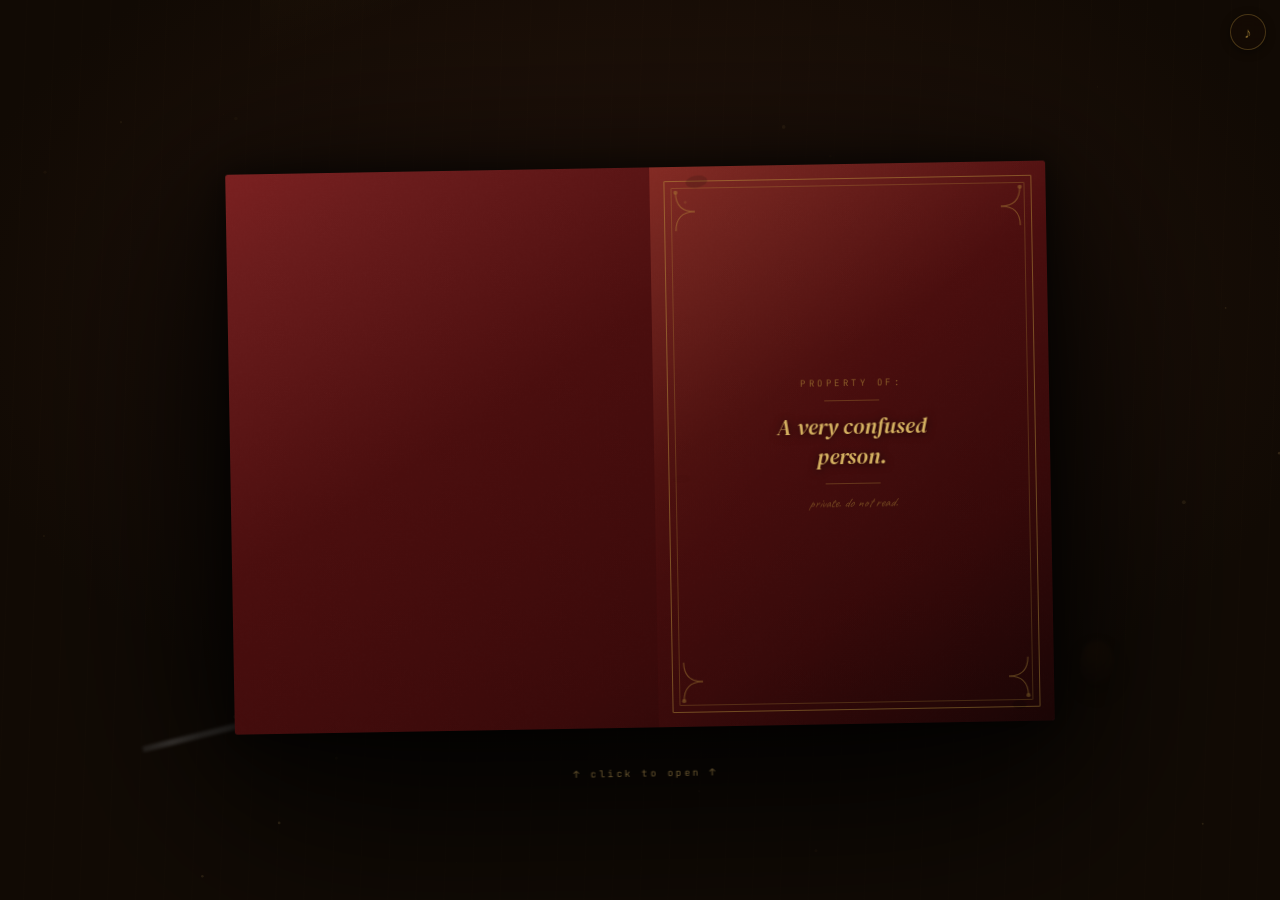
<file: book2.html>
<!doctype html>
<html lang="en">
  <head>
    <meta charset="UTF-8" />
    <meta
      name="viewport"
      content="width=device-width,initial-scale=1.0,maximum-scale=1.0,user-scalable=no"
    />
    <title>Property of: A very confused person.</title>
    <link rel="preconnect" href="https://fonts.googleapis.com" />
    <link rel="preconnect" href="https://fonts.gstatic.com" crossorigin />
    <link
      href="https://fonts.googleapis.com/css2?family=Kalam:wght@300;400;700&family=DM+Serif+Display:ital@0;1&family=JetBrains+Mono:wght@300;400;500&family=Caveat:wght@400;500;700&display=swap"
      rel="stylesheet"
    />
    <script src="https://cdnjs.cloudflare.com/ajax/libs/jquery/3.7.1/jquery.min.js"></script>
    <script>
      const DIARY = {
        nickname: "Simmi",
        fullname: "Samita",
        photos: {
          p_general: "",
          p_eyes: "",
          p_funny: "",
          p_sleepy: "",
          p_candid1: "",
          p_candid2: "",
          p_video: "",
        },
        flipMs: 1000,
        particleCount: 32,
        musicVolume: 0.1,
        turnSoundVolume: 0.55,
      };
    </script>
    <style>
      /* ══════════════════════════════════════════
   TOKENS
══════════════════════════════════════════ */
      :root {
        --leather: #4a0e0e;
        --leather-mid: #6b1c1c;
        --leather-light: #8a2828;
        --leather-spine: #1e0606;
        --leather-sheen: #7a2020;
        --gold: #b8943c;
        --gold-light: #d4b060;
        --gold-dim: rgba(184, 148, 60, 0.35);
        --paper: #f4ebd0;
        --paper-warm: #ede0c0;
        --paper-aged: #e5d4a8;
        --paper-dark: #d4c090;
        --paper-edge: #c8b47a;
        --ink: #1a0d06;
        --ink-mid: #3a1e0c;
        --ink-faded: #6b4020;
        --ink-ghost: #9b7448;
        --red-pen: #8b1818;
        --blue-pen: #183a6b;
        --desk: #110a04;
        --desk-mid: #1e1008;
        --desk-warm: #2e1a08;

        /* ── Layout dimensions ── */
        --BW: 820px;
        --BH: 560px;
        --PW: 390px;
        --PH: 540px;
        --SPINE: 28px;
        --STACK: 14px;

        --font-hand: "Kalam", cursive;
        --font-scrawl: "Caveat", cursive;
        --font-serif: "DM Serif Display", serif;
        --font-mono: "JetBrains Mono", monospace;
      }

      @media (max-width: 900px) and (min-width: 601px) {
        :root {
          --BW: min(760px, 94vw);
          --BH: calc(var(--BW) * 0.683);
          --PW: calc(var(--BW) * 0.475);
          --PH: calc(var(--BW) * 0.66);
          --SPINE: 22px;
          --STACK: 11px;
        }
      }

      @media (max-width: 600px) {
        :root {
          --BW: 100vw;
          --BH: calc(100dvh - 64px);
          --PW: 100vw;
          --PH: calc(100dvh - 64px);
          --SPINE: 0px;
          --STACK: 0px;
        }
      }

      *,
      *::before,
      *::after {
        box-sizing: border-box;
        margin: 0;
        padding: 0;
      }

      html,
      body {
        width: 100%;
        height: 100%;
        overflow: hidden;
        background: var(--desk);
      }

      body {
        font-family: var(--font-hand);
        color: var(--ink);
        user-select: none;
        -webkit-tap-highlight-color: transparent;
        touch-action: manipulation;
      }

      #scene {
        position: fixed;
        inset: 0;
        display: flex;
        align-items: center;
        justify-content: center;
        background: radial-gradient(
          ellipse 55% 50% at 50% 35%,
          var(--desk-warm) 0%,
          var(--desk-mid) 40%,
          var(--desk) 100%
        );
      }

      #scene::before {
        content: "";
        position: absolute;
        inset: 0;
        pointer-events: none;
        background-image:
          repeating-linear-gradient(
            92deg,
            transparent 0,
            transparent 26px,
            rgba(255, 170, 60, 0.008) 27px,
            transparent 28px
          ),
          repeating-linear-gradient(
            180deg,
            transparent 0,
            transparent 55px,
            rgba(0, 0, 0, 0.012) 56px,
            transparent 57px
          );
      }

      #grain {
        position: fixed;
        inset: 0;
        pointer-events: none;
        z-index: 1;
        opacity: 0.28;
        background-image: url("data:image/svg+xml,%3Csvg xmlns='http://www.w3.org/2000/svg' width='300' height='300'%3E%3Cfilter id='g'%3E%3CfeTurbulence type='fractalNoise' baseFrequency='.9' numOctaves='4' stitchTiles='stitch'/%3E%3CfeColorMatrix type='saturate' values='0'/%3E%3C/filter%3E%3Crect width='300' height='300' filter='url(%23g)' opacity='.4'/%3E%3C/svg%3E");
        mix-blend-mode: multiply;
      }

      #lamp {
        position: absolute;
        top: -100px;
        left: 50%;
        transform: translateX(-50%);
        width: 760px;
        height: 700px;
        pointer-events: none;
        background: conic-gradient(
          from 248deg at 50% 2%,
          transparent 0deg,
          rgba(255, 195, 80, 0.05) 28deg,
          rgba(255, 215, 110, 0.12) 56deg,
          rgba(255, 195, 80, 0.05) 84deg,
          transparent 100deg
        );
        animation: lampFlicker 13s ease-in-out infinite;
      }

      @keyframes lampFlicker {
        0%,
        100% {
          opacity: 1;
        }
        22% {
          opacity: 0.9;
        }
        48% {
          opacity: 0.96;
        }
        71% {
          opacity: 0.87;
        }
        88% {
          opacity: 0.98;
        }
      }

      .dprop {
        position: absolute;
        pointer-events: none;
        opacity: 0.3;
        filter: blur(1.5px);
      }

      #dp-mug {
        width: 34px;
        height: 44px;
        background: radial-gradient(
          circle at 35% 25%,
          var(--desk-warm),
          #0a0402
        );
        border-radius: 50% 50% 40% 40%/55% 55% 45% 45%;
        bottom: 24%;
        right: 13%;
        box-shadow: 0 8px 18px rgba(0, 0, 0, 0.6);
      }

      #dp-pen {
        width: 120px;
        height: 6px;
        background: linear-gradient(90deg, #555, #aaa, #888, #aaa, #666);
        border-radius: 2px 18px 18px 2px;
        bottom: 18%;
        left: 11%;
        transform: rotate(-14deg);
      }

      #dp-papers {
        width: 80px;
        height: 100px;
        background: linear-gradient(160deg, #3a2008, #1a0a02);
        border-radius: 2px 4px 4px 2px;
        bottom: 21%;
        right: 20%;
        transform: rotate(5deg);
        box-shadow: 3px 3px 12px rgba(0, 0, 0, 0.6);
      }

      @media (max-width: 600px) {
        #dp-mug,
        #dp-pen,
        #dp-papers {
          display: none;
        }
      }

      #dust {
        position: fixed;
        inset: 0;
        pointer-events: none;
        z-index: 2;
      }

      /* ══════════════════════════════════════════
   BOOK WRAP — FIX: explicit dimensions so children can absolutely overlay
══════════════════════════════════════════ */
      #book-wrap {
        position: relative;
        z-index: 10;
        width: var(--BW);
        height: var(--BH);
        filter: drop-shadow(0 50px 100px rgba(0, 0, 0, 0.85))
          drop-shadow(0 18px 36px rgba(0, 0, 0, 0.6));
        will-change: transform;
      }

      #book-wrap:not(.opened) {
        animation: breathe 5s ease-in-out infinite;
      }

      @keyframes breathe {
        0%,
        100% {
          transform: translateY(0) rotate(-0.7deg);
        }
        50% {
          transform: translateY(-8px) rotate(-0.25deg);
        }
      }

      /* ══════════════════════════════════════════
   COVER ASSEMBLY — FIX: absolute so it doesn't push book-open down
══════════════════════════════════════════ */
      #cover-assembly {
        position: absolute;
        top: 0;
        left: 0;
        width: var(--BW);
        height: var(--BH);
        perspective: 2200px;
        perspective-origin: 50% 50%;
        transform-style: preserve-3d;
        transform-origin: left center;
        z-index: 5;
        pointer-events: none;
      }

      #cover-assembly.done {
        display: none;
      }

      /* ── BACK COVER — full footprint, stationary, sits beneath everything ── */
      #back-cover {
        position: absolute;
        top: 0;
        left: 0;
        width: var(--BW);
        height: var(--BH);
        z-index: 2;
        pointer-events: none;
        border-radius: 3px;
        background: linear-gradient(
          148deg,
          var(--leather-sheen) 0%,
          var(--leather-mid) 10%,
          var(--leather) 38%,
          #3a0a0a 70%,
          var(--leather-spine) 100%
        );
        box-shadow: 0 0 30px rgba(0, 0, 0, 0.5);
      }

      #back-cover::before {
        content: "";
        position: absolute;
        inset: 0;
        background-image: url("data:image/svg+xml,%3Csvg xmlns='http://www.w3.org/2000/svg' width='250' height='250'%3E%3Cfilter id='t'%3E%3CfeTurbulence type='turbulence' baseFrequency='.65' numOctaves='5' stitchTiles='stitch'/%3E%3CfeColorMatrix type='saturate' values='0'/%3E%3C/filter%3E%3Crect width='250' height='250' filter='url(%23t)' opacity='.12'/%3E%3C/svg%3E");
        mix-blend-mode: soft-light;
        border-radius: inherit;
      }

      #spine-body {
        position: absolute;
        left: calc(var(--BW) / 2 - var(--SPINE) / 2);
        top: 0;
        bottom: 0;
        width: var(--SPINE);
        z-index: 4;
        pointer-events: none;
        background: linear-gradient(
          90deg,
          var(--leather-spine) 0%,
          #3a0808 18%,
          #5a1212 42%,
          #3a0808 62%,
          var(--leather-spine) 100%
        );
        box-shadow:
          0 0 20px rgba(0, 0, 0, 0.7),
          inset 2px 0 6px rgba(255, 150, 50, 0.06),
          inset -2px 0 6px rgba(255, 150, 50, 0.04);
      }

      #spine-body::before {
        content: "";
        position: absolute;
        inset: 0;
        background: linear-gradient(
          180deg,
          rgba(0, 0, 0, 0.4) 0%,
          rgba(0, 0, 0, 0.1) 20%,
          transparent 50%,
          rgba(0, 0, 0, 0.1) 80%,
          rgba(0, 0, 0, 0.4) 100%
        );
      }

      #spine-body::after {
        content: "";
        position: absolute;
        left: 50%;
        top: 0;
        bottom: 0;
        width: 1px;
        transform: translateX(-50%);
        background: repeating-linear-gradient(
          180deg,
          transparent 0,
          transparent 6px,
          rgba(184, 148, 60, 0.25) 6px,
          rgba(184, 148, 60, 0.25) 9px,
          transparent 9px,
          transparent 15px
        );
      }

      /* ── FRONT COVER — single-cover width, hinged to the spine's right edge ──
         Closed: sits over the right page block, flush against the spine.
         Open: rotates -180deg about its left (hinge) edge to lie flat over
         the left page block. The hinge edge never moves. */
      #front-cover {
        position: absolute;
        top: 0;
        left: calc(50% + var(--SPINE) / 2);
        width: calc((var(--BW) - var(--SPINE)) / 2);
        height: var(--BH);
        transform-origin: 0% 50%;
        transform: rotateY(0deg);
        transform-style: preserve-3d;
        cursor: pointer;
        border-radius: 0 4px 4px 0;
        will-change: transform;
        transition: transform 1.55s cubic-bezier(0.25, 0.46, 0.45, 0.94);
        pointer-events: auto;
        z-index: 5;
      }

      #front-cover.opening {
        transform: rotateY(-160deg);
      }

      #front-cover.open {
        transform: rotateY(-180deg);
        pointer-events: none;
      }

      #cover-front {
        position: absolute;
        inset: 0;
        backface-visibility: hidden;
        -webkit-backface-visibility: hidden;
        border-radius: 0 4px 4px 0;
        background: linear-gradient(
          148deg,
          var(--leather-sheen) 0%,
          var(--leather-mid) 10%,
          var(--leather) 38%,
          #3a0a0a 70%,
          var(--leather-spine) 100%
        );
        overflow: hidden;
      }

      #cover-front::before {
        content: "";
        position: absolute;
        inset: 0;
        background-image: url("data:image/svg+xml,%3Csvg xmlns='http://www.w3.org/2000/svg' width='250' height='250'%3E%3Cfilter id='t'%3E%3CfeTurbulence type='turbulence' baseFrequency='.65' numOctaves='5' stitchTiles='stitch'/%3E%3CfeColorMatrix type='saturate' values='0'/%3E%3C/filter%3E%3Crect width='250' height='250' filter='url(%23t)' opacity='.12'/%3E%3C/svg%3E");
        mix-blend-mode: soft-light;
      }

      #cover-front::after {
        content: "";
        position: absolute;
        inset: 0;
        background: linear-gradient(
          135deg,
          rgba(255, 180, 80, 0.07) 0%,
          transparent 45%,
          rgba(0, 0, 0, 0.15) 100%
        );
      }

      .cframe {
        position: absolute;
        border: 1.5px solid var(--gold);
        pointer-events: none;
        opacity: 0.5;
        border-radius: 2px;
      }

      .cframe1 {
        inset: 14px;
        border-radius: 1px;
      }

      .cframe2 {
        inset: 21px;
        border: 0.7px solid var(--gold);
        opacity: 0.28;
        border-radius: 1px;
      }

      .worn {
        position: absolute;
        border-radius: 50%;
        background: rgba(0, 0, 0, 0.16);
        pointer-events: none;
      }

      .corn {
        position: absolute;
        width: 46px;
        height: 46px;
        opacity: 0.5;
        pointer-events: none;
      }

      .corn svg {
        width: 100%;
        height: 100%;
        overflow: visible;
      }
      .cTL {
        top: 22px;
        left: 22px;
      }
      .cTR {
        top: 22px;
        right: 22px;
        transform: scaleX(-1);
      }
      .cBL {
        bottom: 22px;
        left: 22px;
        transform: scaleY(-1);
      }
      .cBR {
        bottom: 22px;
        right: 22px;
        transform: scale(-1, -1);
      }

      #cover-text {
        position: absolute;
        inset: 0;
        display: flex;
        flex-direction: column;
        align-items: center;
        justify-content: center;
        gap: 10px;
        padding: 0 28px;
        z-index: 2;
      }

      .c-prop {
        font-family: var(--font-mono);
        font-size: 9px;
        letter-spacing: 3.5px;
        text-transform: uppercase;
        color: var(--gold);
        opacity: 0.6;
      }

      .c-title {
        font-family: var(--font-serif);
        font-style: italic;
        font-size: clamp(16px, 2.2vw, 22px);
        color: var(--gold-light);
        text-align: center;
        line-height: 1.35;
        text-shadow: 0 1px 8px rgba(0, 0, 0, 0.7);
      }

      .c-sub {
        font-family: var(--font-scrawl);
        font-size: 13px;
        color: var(--gold);
        opacity: 0.42;
        font-style: italic;
      }

      .c-rule {
        width: 55px;
        height: 1px;
        background: var(--gold);
        opacity: 0.32;
        margin: 1px 0;
      }

      #cover-back {
        position: absolute;
        inset: 0;
        backface-visibility: hidden;
        -webkit-backface-visibility: hidden;
        transform: rotateY(180deg);
        background: linear-gradient(160deg, #2a1005 0%, #1a0802 100%);
        border-radius: 4px 0 0 4px;
      }

      #cover-back::before {
        content: "";
        position: absolute;
        inset: 0;
        background-image: url("data:image/svg+xml,%3Csvg xmlns='http://www.w3.org/2000/svg' width='200' height='200'%3E%3Cfilter id='n'%3E%3CfeTurbulence type='fractalNoise' baseFrequency='.7' numOctaves='4' stitchTiles='stitch'/%3E%3CfeColorMatrix type='saturate' values='0'/%3E%3C/filter%3E%3Crect width='200' height='200' filter='url(%23n)' opacity='.08'/%3E%3C/svg%3E");
        mix-blend-mode: soft-light;
      }

      #hint {
        position: absolute;
        bottom: -52px;
        left: 50%;
        transform: translateX(-50%);
        font-family: var(--font-mono);
        font-size: 9.5px;
        color: rgba(212, 176, 96, 0.5);
        letter-spacing: 2.5px;
        white-space: nowrap;
        animation: hintFloat 2.4s ease-in-out infinite;
      }

      @keyframes hintFloat {
        0%,
        100% {
          opacity: 0.3;
          transform: translateX(-50%) translateY(0);
        }
        50% {
          opacity: 0.85;
          transform: translateX(-50%) translateY(-5px);
        }
      }

      #swipe-hint {
        position: absolute;
        bottom: -44px;
        left: 50%;
        transform: translateX(-50%);
        font-family: var(--font-mono);
        font-size: 8.5px;
        letter-spacing: 2px;
        color: rgba(212, 176, 96, 0.38);
        white-space: nowrap;
        display: none;
        animation: hintFloat 2.4s ease-in-out infinite;
      }

      @media (pointer: coarse) {
        #swipe-hint {
          display: block;
        }
      }

      /* ══════════════════════════════════════════
   OPEN BOOK — FIX: absolute so it overlays cover-assembly exactly
══════════════════════════════════════════ */
      #book-open {
        position: absolute;
        top: 0;
        left: 0;
        width: var(--BW);
        height: var(--BH);
        display: block;
        z-index: 1;
      }

      #book-open.not-built {
        visibility: hidden;
      }

      #book-open.settling {
        animation: bookSettle 0.55s cubic-bezier(0.4, 0, 0.2, 1) forwards;
      }

      @keyframes bookSettle {
        0% {
          transform: translateY(-4px) scale(1.003);
        }
        40% {
          transform: translateY(2px) scale(0.999);
        }
        70% {
          transform: translateY(-1px) scale(1.001);
        }
        100% {
          transform: translateY(0) scale(1);
        }
      }

      #book-shadow {
        position: absolute;
        bottom: -18px;
        left: 4%;
        right: 4%;
        height: 40px;
        background: radial-gradient(
          ellipse,
          rgba(0, 0, 0, 0.75) 0%,
          transparent 70%
        );
        pointer-events: none;
        z-index: -1;
        filter: blur(12px);
      }

      #book-bg {
        position: absolute;
        inset: 0;
        border-radius: 3px;
        overflow: hidden;
        background: linear-gradient(
          90deg,
          var(--leather-spine) 0px,
          #2a0808 calc(var(--STACK) + 2px),
          var(--paper-edge) calc(var(--STACK) + 3px),
          var(--paper-aged) calc(var(--STACK) + 18px),
          var(--paper-warm) calc(50% - var(--SPINE) / 2 - 4px),
          var(--paper-dark) calc(50% - var(--SPINE) / 2),
          var(--leather-spine) calc(50% - var(--SPINE) / 2 + 1px),
          #3a0808 50%,
          var(--leather-spine) calc(50% + var(--SPINE) / 2 - 1px),
          var(--paper-dark) calc(50% + var(--SPINE) / 2),
          var(--paper-warm) calc(50% + var(--SPINE) / 2 + 4px),
          var(--paper-aged) calc(100% - var(--STACK) - 18px),
          var(--paper-edge) calc(100% - var(--STACK) - 3px),
          #2a0808 calc(100% - var(--STACK) - 2px),
          #1a0604 100%
        );
        z-index: 0;
      }

      /* ══════════════════════════════════════════
   PAGE-FLIP BOOK — stack of double-sided leaves, click to turn
══════════════════════════════════════════ */
      .book {
        position: absolute;
        inset: 0;
        perspective: 250vw;
        z-index: 10;
      }

      .book .pages {
        position: absolute;
        top: 0;
        left: 50%;
        transform: translateX(-50%);
        width: var(--BW);
        height: var(--BH);
        transform-style: preserve-3d;
      }

      .leaf {
        position: absolute;
        top: 0;
        right: 0;
        width: calc((var(--BW) - var(--SPINE)) / 2);
        height: var(--BH);
        transform-origin: 0% 0%;
        transform: rotateY(0deg);
        transform-style: preserve-3d;
        transition: transform 1s cubic-bezier(0.4, 0.1, 0.2, 1);
        cursor: pointer;
        user-select: none;
      }

      .leaf.flipped {
        transform: rotateY(-180deg);
      }

      .leaf.grabbing {
        transition: none;
      }

      @media (max-width: 600px) {
        .book .pages {
          width: var(--BW);
        }
        .leaf {
          width: var(--BW);
          right: 0;
          transform-origin: 100% 0%;
        }
        .leaf.flipped {
          transform: rotateY(180deg);
        }
      }

      .face {
        position: absolute;
        inset: 0;
        overflow: hidden;
        background: var(--paper);
        backface-visibility: hidden;
        -webkit-backface-visibility: hidden;
        box-shadow:
          0 4px 22px rgba(0, 0, 0, 0.18),
          0 1px 4px rgba(0, 0, 0, 0.12);
        border-radius: 0 3px 3px 0;
      }

      .face.front {
        background: var(--paper);
        box-shadow:
          inset 10px 0 28px rgba(0, 0, 0, 0.11),
          inset 0 0 30px rgba(180, 140, 80, 0.03);
      }
      .face.back {
        background: var(--paper-warm);
        transform: rotateY(180deg);
        border-radius: 3px 0 0 0;
        box-shadow:
          inset -10px 0 28px rgba(0, 0, 0, 0.11),
          inset 0 0 30px rgba(180, 140, 80, 0.03);
      }

      .face::before {
        content: "";
        position: absolute;
        inset: 0;
        z-index: 0;
        pointer-events: none;
        background-image:
          repeating-linear-gradient(
            transparent 0px,
            transparent 26px,
            rgba(150, 120, 80, 0.14) 27px
          ),
          url("data:image/svg+xml,%3Csvg xmlns='http://www.w3.org/2000/svg' width='200' height='200'%3E%3Cfilter id='n'%3E%3CfeTurbulence type='fractalNoise' baseFrequency='.85' numOctaves='4' stitchTiles='stitch'/%3E%3CfeColorMatrix type='saturate' values='0'/%3E%3C/filter%3E%3Crect width='200' height='200' filter='url(%23n)' opacity='.07'/%3E%3C/svg%3E");
      }

      .face::after {
        content: "";
        position: absolute;
        inset: 0;
        z-index: 1;
        pointer-events: none;
        background:
          linear-gradient(
            to right,
            rgba(0, 0, 0, 0.07) 0%,
            transparent 9%,
            transparent 91%,
            rgba(0, 0, 0, 0.05) 100%
          ),
          linear-gradient(
            to bottom,
            rgba(0, 0, 0, 0.05) 0%,
            transparent 11%,
            transparent 91%,
            rgba(0, 0, 0, 0.09) 100%
          );
      }

      .pcontent {
        position: absolute;
        inset: 0;
        z-index: 2;
        padding: clamp(14px, 2.8%, 26px) clamp(12px, 3.5%, 24px)
          clamp(22px, 3.5%, 32px);
        overflow: hidden;
      }

      .pg-num {
        position: absolute;
        bottom: 10px;
        font-family: var(--font-mono);
        font-size: 9.5px;
        color: var(--ink-ghost);
        opacity: 0.45;
        z-index: 5;
      }

      .face.front .pg-num {
        right: 18px;
      }
      .face.back .pg-num {
        left: 18px;
      }

      .t-date {
        font-family: var(--font-mono);
        font-size: 9.5px;
        color: var(--ink-faded);
        letter-spacing: 1.5px;
        margin-bottom: 12px;
        opacity: 0.68;
      }

      .t-body {
        font-family: var(--font-hand);
        font-size: clamp(12px, 1.65vw, 16px);
        line-height: 1.92;
        color: var(--ink);
      }

      .t-big {
        font-family: var(--font-serif);
        font-style: italic;
        font-size: clamp(22px, 3.2vw, 30px);
        line-height: 1.2;
        color: var(--ink-mid);
      }

      .t-small {
        font-size: clamp(10px, 1.3vw, 12.5px);
        color: var(--ink-faded);
        font-style: italic;
      }

      .t-red {
        color: var(--red-pen);
      }
      .t-blue {
        color: var(--blue-pen);
      }

      .br {
        display: block;
        height: 7px;
      }
      .br-sm {
        display: block;
        height: 3px;
      }

      .case-label {
        display: inline-block;
        font-family: var(--font-mono);
        font-size: 8.5px;
        letter-spacing: 2.5px;
        text-transform: uppercase;
        color: var(--ink-ghost);
        border-top: 1px solid var(--ink-ghost);
        padding-top: 3px;
        margin-bottom: 9px;
      }

      .squiggle {
        text-decoration: underline;
        text-decoration-style: wavy;
        text-decoration-color: var(--red-pen);
      }

      .photo {
        position: absolute;
        background: var(--paper);
        padding: 7px 7px 22px 7px;
        box-shadow:
          0 2px 4px rgba(0, 0, 0, 0.18),
          0 6px 16px rgba(0, 0, 0, 0.22),
          0 14px 30px rgba(0, 0, 0, 0.14),
          inset 0 0 0 0.5px rgba(0, 0, 0, 0.06);
      }

      .photo::before {
        content: "";
        position: absolute;
        inset: 0;
        background: linear-gradient(
          135deg,
          rgba(255, 255, 255, 0.06) 0%,
          transparent 50%
        );
        pointer-events: none;
        z-index: 10;
      }

      .photo::after {
        content: "";
        position: absolute;
        bottom: 0;
        right: 0;
        width: 14px;
        height: 14px;
        background: linear-gradient(
          225deg,
          rgba(0, 0, 0, 0.22) 0%,
          transparent 70%
        );
        pointer-events: none;
      }

      .photo-img {
        width: 100%;
        height: calc(100% - 15px);
        display: block;
        object-fit: cover;
        background: var(--paper-aged);
      }

      .ph-empty {
        width: 100%;
        height: calc(100% - 15px);
        display: flex;
        flex-direction: column;
        align-items: center;
        justify-content: center;
        gap: 4px;
        background: linear-gradient(
          145deg,
          rgba(0, 0, 0, 0.04),
          rgba(0, 0, 0, 0.01)
        );
        font-family: var(--font-mono);
        font-size: 7.5px;
        letter-spacing: 1.5px;
        color: var(--ink-ghost);
        text-transform: uppercase;
        cursor: pointer;
      }

      .ph-ico {
        font-size: 20px;
        opacity: 0.25;
        margin-bottom: 2px;
      }

      .ph-upload {
        position: absolute;
        inset: 0;
        z-index: 8;
        cursor: pointer;
        opacity: 0;
      }

      .ph-upload input {
        display: none;
      }

      .tape {
        position: absolute;
        z-index: 9;
        pointer-events: none;
        border-radius: 1px;
      }

      .tape-y {
        background: rgba(255, 238, 160, 0.65);
      }
      .tape-b {
        background: rgba(200, 225, 255, 0.6);
      }

      .tape-h {
        width: 50px;
        height: 13px;
        top: var(--t, -7px);
        left: var(--l, 50%);
        margin-left: -25px;
        transform: rotate(var(--r, 0deg));
      }

      .tape::before {
        content: "";
        position: absolute;
        inset: 0;
        border-radius: inherit;
        background: linear-gradient(
          180deg,
          rgba(255, 255, 255, 0.25),
          rgba(255, 255, 255, 0.05)
        );
        pointer-events: none;
      }

      .annot {
        position: absolute;
        z-index: 15;
        font-family: var(--font-scrawl);
        font-size: clamp(9px, 1.2vw, 12px);
        color: var(--ink-faded);
        pointer-events: none;
        white-space: pre;
      }

      .annot.red {
        color: var(--red-pen);
      }

      .sticky {
        position: absolute;
        background: #fdfbc3;
        padding: 7px 9px;
        font-family: var(--font-scrawl);
        font-size: clamp(10px, 1.3vw, 12.5px);
        color: #2a2808;
        line-height: 1.5;
        z-index: 20;
        box-shadow:
          0 2px 4px rgba(0, 0, 0, 0.15),
          0 5px 14px rgba(0, 0, 0, 0.12),
          inset 0 -1px 0 rgba(0, 0, 0, 0.04);
        transform: rotate(var(--r, 2deg));
        pointer-events: none;
      }

      .sticky::before {
        content: "";
        position: absolute;
        top: 0;
        left: 0;
        right: 0;
        height: 4px;
        background: rgba(0, 0, 0, 0.06);
      }

      .sticky.pink {
        background: #ffc4c2;
        color: #3a0606;
      }
      .sticky.blue {
        background: #c3d7fd;
        color: #0a1a3c;
      }

      .doodle {
        position: absolute;
        pointer-events: none;
        z-index: 10;
        opacity: 0.48;
      }

      @media (max-width: 600px) {
        #book-open {
          border-radius: 0;
        }
        #book-bg {
          background: var(--paper-warm);
        }
        .t-body {
          font-size: 15px;
          line-height: 2;
        }
        .t-big {
          font-size: 28px;
        }
        .pcontent {
          padding: 18px 18px 48px;
        }
        .pg-num {
          font-size: 10px;
        }
        .photo {
          position: relative !important;
          margin: 10px auto;
          display: block !important;
          left: auto !important;
          right: auto !important;
          top: auto !important;
          bottom: auto !important;
        }
        .annot {
          font-size: 11px;
        }
        #mobile-nav {
          display: flex;
        }
      }

      #mobile-nav {
        display: none;
      }

      #mobile-nav {
        position: fixed;
        bottom: 0;
        left: 0;
        right: 0;
        height: 56px;
        background: linear-gradient(
          to top,
          rgba(10, 4, 1, 0.95),
          rgba(10, 4, 1, 0.7)
        );
        z-index: 200;
        align-items: center;
        justify-content: space-between;
        padding: 0 20px;
        backdrop-filter: blur(8px);
        border-top: 1px solid rgba(184, 148, 60, 0.15);
      }

      .mnav-btn {
        width: 44px;
        height: 44px;
        border-radius: 50%;
        border: 1px solid rgba(184, 148, 60, 0.3);
        background: rgba(30, 8, 4, 0.8);
        color: rgba(184, 148, 60, 0.8);
        font-size: 20px;
        display: flex;
        align-items: center;
        justify-content: center;
        cursor: pointer;
        -webkit-appearance: none;
        touch-action: manipulation;
      }

      .mnav-btn:active {
        background: rgba(80, 12, 12, 0.9);
      }

      #mnav-page-indicator {
        font-family: var(--font-mono);
        font-size: 11px;
        color: rgba(184, 148, 60, 0.5);
        letter-spacing: 2px;
      }

      #mbtn {
        position: fixed;
        top: 14px;
        right: 14px;
        width: 36px;
        height: 36px;
        border-radius: 50%;
        border: 1px solid rgba(184, 148, 60, 0.32);
        background: rgba(20, 10, 4, 0.8);
        color: rgba(184, 148, 60, 0.65);
        font-size: 15px;
        display: flex;
        align-items: center;
        justify-content: center;
        cursor: pointer;
        z-index: 9999;
        transition: all 0.2s;
        backdrop-filter: blur(8px);
        -webkit-appearance: none;
        box-shadow: 0 2px 10px rgba(0, 0, 0, 0.4);
      }

      #mbtn:hover {
        background: rgba(80, 12, 12, 0.8);
        color: var(--gold-light);
      }

      @media (max-width: 600px) {
        #mbtn {
          top: 8px;
          right: 8px;
          width: 32px;
          height: 32px;
          font-size: 13px;
        }
      }

      #reveal-container {
        position: absolute;
        inset: 0;
        display: flex;
        flex-direction: column;
        align-items: center;
        justify-content: center;
        padding: 28px 20px;
        text-align: center;
        z-index: 3;
        opacity: 0;
        transition: opacity 0.5s ease;
      }

      #reveal-container.show {
        opacity: 1;
      }

      .rev-hb {
        font-family: var(--font-serif);
        font-style: italic;
        font-size: clamp(10px, 1.3vw, 12px);
        letter-spacing: 3px;
        color: var(--ink-faded);
        text-transform: uppercase;
        opacity: 0;
        transform: translateY(10px);
        transition: all 0.7s cubic-bezier(0.4, 0, 0.2, 1);
      }

      .rev-name {
        font-family: var(--font-serif);
        font-style: italic;
        font-size: clamp(30px, 4.5vw, 48px);
        color: var(--leather);
        line-height: 1.05;
        opacity: 0;
        transform: translateY(14px);
        transition: all 0.8s cubic-bezier(0.4, 0, 0.2, 1) 0.22s;
        text-shadow: 1px 2px 0 rgba(0, 0, 0, 0.07);
      }

      .rev-lines {
        font-family: var(--font-hand);
        font-size: clamp(12px, 1.55vw, 15.5px);
        color: var(--ink-mid);
        line-height: 2.1;
        opacity: 0;
        transform: translateY(12px);
        transition: all 0.8s cubic-bezier(0.4, 0, 0.2, 1) 0.52s;
        margin-top: 16px;
      }

      .rev-sign {
        font-family: var(--font-scrawl);
        font-size: clamp(14px, 1.8vw, 20px);
        color: var(--leather);
        font-style: italic;
        margin-top: 18px;
        opacity: 0;
        transform: translateY(10px);
        transition: all 0.7s cubic-bezier(0.4, 0, 0.2, 1) 0.95s;
      }

      .rev-hb.in,
      .rev-name.in,
      .rev-lines.in,
      .rev-sign.in {
        opacity: 1;
        transform: translateY(0);
      }

      .vid-frame {
        position: absolute;
        left: 14px;
        right: 14px;
        top: 48px;
        background: #0a0604;
        border-radius: 2px;
        overflow: hidden;
        box-shadow:
          0 4px 16px rgba(0, 0, 0, 0.35),
          0 0 0 8px var(--paper-aged),
          0 0 0 9px rgba(0, 0, 0, 0.12);
        aspect-ratio: 16/9;
      }

      .vid-frame video {
        width: 100%;
        height: 100%;
        object-fit: cover;
        display: block;
      }

      .vid-ph {
        width: 100%;
        height: 100%;
        display: flex;
        flex-direction: column;
        align-items: center;
        justify-content: center;
        gap: 7px;
        background: radial-gradient(ellipse, #1c0b04, #0a0402);
        color: rgba(255, 255, 255, 0.28);
        font-family: var(--font-mono);
        font-size: 8.5px;
        letter-spacing: 2px;
        text-transform: uppercase;
        cursor: pointer;
      }

      .vid-play {
        width: 40px;
        height: 40px;
        border-radius: 50%;
        border: 1.5px solid rgba(255, 255, 255, 0.22);
        display: flex;
        align-items: center;
        justify-content: center;
        font-size: 16px;
        margin-bottom: 4px;
      }

      .vid-upload {
        position: absolute;
        inset: 0;
        cursor: pointer;
        z-index: 5;
        opacity: 0;
      }
      .vid-upload input {
        display: none;
      }

      .cpiece {
        position: fixed;
        pointer-events: none;
        z-index: 9999;
        animation: cfall linear forwards;
      }

      @keyframes cfall {
        0% {
          opacity: 1;
          transform: translateY(0) rotate(0deg);
        }
        80% {
          opacity: 0.85;
        }
        100% {
          opacity: 0;
          transform: translateY(108vh) rotate(720deg) scale(0.7);
        }
      }

      #loverlay {
        position: fixed;
        inset: 0;
        background: var(--desk);
        display: flex;
        flex-direction: column;
        align-items: center;
        justify-content: center;
        gap: 16px;
        z-index: 8000;
        transition: opacity 1.1s ease;
      }

      #loverlay.out {
        opacity: 0;
        pointer-events: none;
      }

      .lt {
        font-family: var(--font-mono);
        font-size: 10px;
        letter-spacing: 4px;
        color: rgba(184, 148, 60, 0.35);
        text-transform: uppercase;
      }

      .loader-ring {
        width: 26px;
        height: 26px;
        border-radius: 50%;
        border: 2px solid rgba(184, 148, 60, 0.1);
        border-top: 2px solid rgba(184, 148, 60, 0.55);
        animation: spin 0.95s linear infinite;
      }

      @keyframes spin {
        to {
          transform: rotate(360deg);
        }
      }

      @media (max-width: 900px) and (min-width: 601px) {
        .t-body {
          font-size: 14px;
        }
        .pcontent {
          padding: 16px 14px 28px;
        }
        #hint {
          font-size: 8px;
          letter-spacing: 2px;
        }
      }

      @media (prefers-reduced-motion: reduce) {
        #book-wrap:not(.opened) {
          animation: none;
        }
        #lamp {
          animation: none;
        }
        #front-cover {
          transition-duration: 0.4s;
        }
        .cpiece {
          animation-duration: 0.01s;
        }
      }
    </style>
  </head>

  <body>
    <div id="loverlay">
      <div class="loader-ring"></div>
      <div class="lt">opening...</div>
    </div>

    <div id="scene">
      <div id="lamp"></div>
      <div id="grain"></div>
      <div class="dprop" id="dp-mug"></div>
      <div class="dprop" id="dp-pen"></div>
      <div class="dprop" id="dp-papers"></div>
      <canvas id="dust"></canvas>

      <div id="book-wrap">
        <!-- ═══ COVER STATE ═══ -->
        <div id="cover-assembly">
          <div id="back-cover"></div>

          <div
            id="front-cover"
            role="button"
            tabindex="0"
            aria-label="Open diary"
            title="Click to open"
          >
            <div id="cover-front">
              <div class="cframe cframe1"></div>
              <div class="cframe cframe2"></div>
              <div
                class="worn"
                style="
                  width: 22px;
                  height: 12px;
                  top: 9px;
                  left: 36px;
                  transform: rotate(-8deg);
                "
              ></div>
              <div
                class="worn"
                style="
                  width: 14px;
                  height: 9px;
                  bottom: 12px;
                  right: 28px;
                  transform: rotate(4deg);
                "
              ></div>
              <div
                class="worn"
                style="
                  width: 9px;
                  height: 5px;
                  top: 44px;
                  right: 34px;
                  transform: rotate(-3deg);
                  opacity: 0.07;
                "
              ></div>
              <div
                class="worn"
                style="
                  width: 18px;
                  height: 8px;
                  top: 55%;
                  left: 18px;
                  transform: rotate(-5deg);
                  opacity: 0.12;
                "
              ></div>
              <div class="corn cTL">
                <svg viewBox="0 0 48 48" fill="none">
                  <path
                    d="M4 4 Q4 24 24 24"
                    stroke="#B8943C"
                    stroke-width="1.2"
                    fill="none"
                    opacity=".85"
                  />
                  <path
                    d="M24 24 Q4 24 4 44"
                    stroke="#B8943C"
                    stroke-width="1.2"
                    fill="none"
                    opacity=".85"
                  />
                  <circle cx="4" cy="4" r="2.2" fill="#B8943C" opacity=".75" />
                  <circle
                    cx="14"
                    cy="14"
                    r="1.3"
                    fill="#B8943C"
                    opacity=".38"
                  />
                </svg>
              </div>
              <div class="corn cTR">
                <svg viewBox="0 0 48 48" fill="none">
                  <path
                    d="M4 4 Q4 24 24 24"
                    stroke="#B8943C"
                    stroke-width="1.2"
                    fill="none"
                    opacity=".85"
                  />
                  <path
                    d="M24 24 Q4 24 4 44"
                    stroke="#B8943C"
                    stroke-width="1.2"
                    fill="none"
                    opacity=".85"
                  />
                  <circle cx="4" cy="4" r="2.2" fill="#B8943C" opacity=".75" />
                </svg>
              </div>
              <div class="corn cBL">
                <svg viewBox="0 0 48 48" fill="none">
                  <path
                    d="M4 4 Q4 24 24 24"
                    stroke="#B8943C"
                    stroke-width="1.2"
                    fill="none"
                    opacity=".85"
                  />
                  <path
                    d="M24 24 Q4 24 4 44"
                    stroke="#B8943C"
                    stroke-width="1.2"
                    fill="none"
                    opacity=".85"
                  />
                  <circle cx="4" cy="4" r="2.2" fill="#B8943C" opacity=".75" />
                </svg>
              </div>
              <div class="corn cBR">
                <svg viewBox="0 0 48 48" fill="none">
                  <path
                    d="M4 4 Q4 24 24 24"
                    stroke="#B8943C"
                    stroke-width="1.2"
                    fill="none"
                    opacity=".85"
                  />
                  <path
                    d="M24 24 Q4 24 4 44"
                    stroke="#B8943C"
                    stroke-width="1.2"
                    fill="none"
                    opacity=".85"
                  />
                  <circle cx="4" cy="4" r="2.2" fill="#B8943C" opacity=".75" />
                </svg>
              </div>
              <div id="cover-text">
                <div class="c-prop">Property of:</div>
                <div class="c-rule"></div>
                <div class="c-title">A very confused<br />person.</div>
                <div class="c-rule"></div>
                <div class="c-sub">private. do not read.</div>
              </div>
            </div>
            <div id="cover-back"></div>
          </div>

          <div id="hint">↑ click to open ↑</div>
          <div id="swipe-hint">tap to open</div>
        </div>

        <!-- ═══ OPEN BOOK ═══ -->
        <div id="book-open" class="not-built">
          <div id="book-bg"></div>
          <div class="book">
            <div class="pages" id="pages"></div>
          </div>
          <div id="book-shadow"></div>
        </div>
      </div>
      <!-- /book-wrap -->
    </div>
    <!-- /scene -->

    <div id="mobile-nav">
      <button class="mnav-btn" id="mnav-prev" aria-label="Previous page">
        ‹
      </button>
      <span id="mnav-page-indicator">1 / 18</span>
      <button class="mnav-btn" id="mnav-next" aria-label="Next page">›</button>
    </div>

    <button id="mbtn" title="Toggle music" aria-label="Toggle music">♪</button>

    <script>
      const isMobile = () => window.innerWidth <= 600;

      let AC = null;
      let musicGain = null,
        musicOn = false;
      let _lastTurnTime = 0;

      function initAC() {
        if (!AC) {
          try {
            AC = new (window.AudioContext || window.webkitAudioContext)();
          } catch (e) {}
        }
        if (AC && AC.state === "suspended") AC.resume();
      }

      function sndPageTurn() {
        if (!AC) return;
        const now = AC.currentTime;
        if (now - _lastTurnTime < 0.12) return;
        _lastTurnTime = now;
        const vol = DIARY.turnSoundVolume;
        try {
          const dur = 0.38;
          const len = Math.ceil(AC.sampleRate * dur);
          const buf1 = AC.createBuffer(1, len, AC.sampleRate);
          const d1 = buf1.getChannelData(0);
          for (let i = 0; i < len; i++) {
            const t = i / AC.sampleRate;
            d1[i] = (Math.random() * 2 - 1) * Math.exp(-t * 14) * 0.9;
          }
          const src1 = AC.createBufferSource();
          const bp1 = AC.createBiquadFilter();
          const g1 = AC.createGain();
          bp1.type = "bandpass";
          bp1.frequency.value = 1800;
          bp1.Q.value = 0.6;
          g1.gain.setValueAtTime(0, now);
          g1.gain.linearRampToValueAtTime(vol * 0.7, now + 0.012);
          g1.gain.exponentialRampToValueAtTime(0.0001, now + dur);
          src1.buffer = buf1;
          src1.connect(bp1);
          bp1.connect(g1);
          g1.connect(AC.destination);
          src1.start(now);
          src1.stop(now + dur + 0.05);

          const dur2 = 0.22;
          const len2 = Math.ceil(AC.sampleRate * dur2);
          const buf2 = AC.createBuffer(1, len2, AC.sampleRate);
          const d2 = buf2.getChannelData(0);
          for (let i = 0; i < len2; i++) {
            const t = i / AC.sampleRate;
            d2[i] = (Math.random() * 2 - 1) * Math.exp(-t * 22) * 0.55;
          }
          const src2 = AC.createBufferSource();
          const bp2 = AC.createBiquadFilter();
          const g2 = AC.createGain();
          bp2.type = "bandpass";
          bp2.frequency.value = 320;
          bp2.Q.value = 0.9;
          g2.gain.setValueAtTime(0, now);
          g2.gain.linearRampToValueAtTime(vol * 0.45, now + 0.008);
          g2.gain.exponentialRampToValueAtTime(0.0001, now + dur2);
          src2.buffer = buf2;
          src2.connect(bp2);
          bp2.connect(g2);
          g2.connect(AC.destination);
          src2.start(now);
          src2.stop(now + dur2 + 0.05);
        } catch (e) {}
      }

      function mkPhoto(key, w, h, opts = {}) {
        const src = DIARY.photos[key];
        const pw = document.createElement("div");
        pw.className = "photo";
        const rot = opts.rot || Math.random() * 6 - 3;
        pw.style.cssText = `width:${w}px;height:${h}px;transform:rotate(${rot}deg);${opts.extra || ""}`;
        if (src) {
          const img = document.createElement("img");
          img.src = src;
          img.className = "photo-img";
          img.alt = "";
          pw.appendChild(img);
        } else {
          const ph = document.createElement("div");
          ph.className = "ph-empty";
          ph.innerHTML = `<div class="ph-ico">📷</div><span>${opts.label || "insert photo"}</span>`;
          pw.appendChild(ph);
          const lbl = document.createElement("label");
          lbl.className = "ph-upload";
          const inp = document.createElement("input");
          inp.type = "file";
          inp.accept = "image/*";
          inp.dataset.key = key;
          lbl.appendChild(inp);
          pw.appendChild(lbl);
        }
        if (opts.tape !== false) {
          const t = document.createElement("div");
          const tc = opts.tapeColor === "b" ? "tape tape-b" : "tape tape-y";
          t.className = tc + " tape-h";
          t.style.setProperty("--r", (opts.tapeRot || 0) + "deg");
          t.style.setProperty("--t", opts.tapeT || "-7px");
          t.style.setProperty("--l", opts.tapeL || "50%");
          pw.appendChild(t);
        }
        return pw;
      }
      function mkAnnot(text, style, cls = "") {
        const a = document.createElement("div");
        a.className = "annot " + cls;
        a.textContent = text;
        a.setAttribute("style", style);
        return a;
      }
      function mkSticky(html, style, cls = "") {
        const s = document.createElement("div");
        s.className = "sticky " + cls;
        s.innerHTML = html;
        s.setAttribute("style", style);
        return s;
      }
      function mkDoodle(svg, style) {
        const d = document.createElement("div");
        d.className = "doodle";
        d.innerHTML = svg;
        d.setAttribute("style", style);
        return d;
      }
      function addStain(el) {
        const n = 2 + Math.floor(Math.random() * 2);
        for (let i = 0; i < n; i++) {
          const s = document.createElement("div");
          const w = 30 + Math.random() * 55,
            h2 = w * (0.45 + Math.random() * 0.45);
          const colors = [
            "rgba(160,120,50,.08)",
            "rgba(140,100,40,.06)",
            "rgba(100,70,30,.05)",
          ];
          const c = colors[Math.floor(Math.random() * colors.length)];
          s.style.cssText = `position:absolute;border-radius:50%;pointer-events:none;z-index:1;width:${w}px;height:${h2}px;left:${5 + Math.random() * 82}%;top:${4 + Math.random() * 82}%;background:radial-gradient(${c},transparent 70%);transform:rotate(${Math.random() * 360}deg)`;
          el.appendChild(s);
        }
      }

      const PAGE_BUILDERS = [
        /* p1 */ (el) => {
          el.innerHTML = `<div class="pcontent"><div class="t-date">—</div><div class="t-body">Dear Diary,<span class="br"></span>Today I made a terrible decision.<span class="br-sm"></span>I decided to talk to her.<span class="br"></span>I know.<span class="br-sm"></span>Huge mistake.</div></div><div class="pg-num">1</div>`;
          el.appendChild(
            mkDoodle(
              `<svg width="65" height="85" viewBox="0 0 65 85"><text x="4" y="38" font-size="36" font-family="serif" fill="#3C1C08" opacity=".09">?</text><text x="34" y="62" font-size="22" font-family="serif" fill="#3C1C08" opacity=".06">?</text></svg>`,
              "position:absolute;bottom:38px;right:16px;z-index:3",
            ),
          );
          addStain(el);
        },
        /* p2 */ (el) => {
          el.innerHTML = `<div class="pcontent"><div class="t-date">—</div><div class="t-body">She had been in my class for months.<span class="br"></span>So naturally...<span class="br-sm"></span>I waited months before actually talking to her.<span class="br"></span><span class="t-small t-red">Peak intelligence.</span></div></div><div class="pg-num">2</div>`;
          const ph = mkPhoto("p_general", 148, 120, {
            extra: "position:absolute;bottom:50px;right:18px;",
            tapeL: "50%",
            label: "insert photo",
          });
          el.appendChild(ph);
          el.appendChild(
            mkAnnot(
              "← us. probably.",
              "position:absolute;bottom:34px;right:26px;transform:rotate(-2deg)",
            ),
          );
          addStain(el);
        },
        /* p3 */ (el) => {
          el.innerHTML = `<div class="pcontent"><div class="case-label">Observation #1</div><div class="t-big">This girl<br/>is impossible.</div></div><div class="pg-num">3</div>`;
          el.appendChild(
            mkDoodle(
              `<svg width="95" height="55" viewBox="0 0 95 55" fill="none"><path d="M8 28 Q22 9 37 28 Q52 47 67 28 Q82 9 92 28" stroke="#8B1818" stroke-width="1.4" fill="none" opacity=".28" stroke-dasharray="3 3"/></svg>`,
              "position:absolute;bottom:78px;left:18px",
            ),
          );
          el.appendChild(
            mkSticky(
              "Seriously.<br/>How??",
              "position:absolute;bottom:50px;left:24px;--r:-4deg;width:88px",
            ),
          );
          addStain(el);
        },
        /* p4 */ (el) => {
          el.innerHTML = `<div class="pcontent"><div class="t-date">—</div><div class="t-body">Most people are easy.<span class="br-sm"></span>You talk. You get it. Done.<span class="br"></span>Not her.<span class="br"></span>The more I talked to her,<span class="br-sm"></span>the less I understood.<span class="br"></span><span class="t-small t-blue">Somehow that was the interesting part.</span></div></div><div class="pg-num">4</div>`;
          const ph = mkPhoto("p_eyes", 142, 128, {
            extra: "position:absolute;bottom:54px;right:16px;",
            tapeColor: "b",
            tapeRot: 8,
            label: "eyes photo",
          });
          el.appendChild(ph);
          el.appendChild(
            mkAnnot(
              "evidence ↑",
              "position:absolute;bottom:37px;right:20px;transform:rotate(2deg)",
            ),
          );
          addStain(el);
        },
        /* p5 */ (el) => {
          el.innerHTML = `<div class="pcontent"><div class="case-label">Case File #03</div><div class="t-body" style="font-size:14px;line-height:1.92"><b>Subject:</b> <span class="squiggle">Samita</span><br/><b>Status:</b> Still confusing<br/><b>Energy:</b> Unknown<br/><b>Threat level:</b> Moderate<br/><b>Sleepiness (8am):</b> 100%<br/><b>Chaotic index:</b> very high</div></div><div class="pg-num">5</div>`;
          el.appendChild(
            mkSticky(
              "update:<br/>threat level<br/>upgraded.",
              "position:absolute;bottom:58px;right:16px;--r:3deg;width:98px",
            ),
          );
          addStain(el);
        },
        /* p6 */ (el) => {
          el.innerHTML = `<div class="pcontent"><div class="t-date">—</div></div><div class="pg-num">6</div>`;
          const ph = mkPhoto("p_funny", 168, 142, {
            extra: "position:absolute;top:36px;right:16px;",
            rot: -2.8,
            label: "funny photo",
          });
          el.appendChild(ph);
          el.appendChild(
            mkAnnot(
              "THE SCIENTIFIC COMMUNITY\nSHOULD STUDY THIS.",
              "position:absolute;top:205px;left:14px;font-size:10px;max-width:155px;line-height:1.5",
              "red",
            ),
          );
          addStain(el);
        },
        /* p7 */ (el) => {
          el.innerHTML = `<div class="pcontent"><div class="t-date">—</div><div class="t-body">She can somehow be:<span class="br"></span>sleepy,<br/>chaotic,<br/>confused,<br/>and the <span class="squiggle">loudest person</span><br/>in the room<span class="br-sm"></span>at exactly the same time.</div></div><div class="pg-num">7</div>`;
          el.appendChild(
            mkSticky(
              "a talent.<br/>genuinely.",
              "position:absolute;bottom:66px;right:14px;--r:-3deg;width:108px",
            ),
          );
          addStain(el);
        },
        /* p8 */ (el) => {
          el.innerHTML = `<div class="pcontent"><div class="t-date">—</div></div><div class="pg-num">8</div>`;
          el.appendChild(
            mkPhoto("p_sleepy", 134, 108, {
              extra: "position:absolute;top:40px;left:18px;",
              rot: -3.8,
              tape: true,
              label: "sleepy photo",
            }),
          );
          el.appendChild(
            mkPhoto("p_candid1", 124, 102, {
              extra: "position:absolute;top:76px;right:16px;",
              tapeColor: "b",
              label: "candid photo",
              tapeRot: -5,
              rot: 3.2,
            }),
          );
          el.appendChild(
            mkAnnot(
              "every single morning ↑",
              "position:absolute;top:172px;left:12px;font-size:11px;transform:rotate(-2deg)",
            ),
          );
          el.appendChild(
            mkAnnot(
              "↑ also every morning",
              "position:absolute;top:198px;right:8px;font-size:11px;transform:rotate(2deg)",
            ),
          );
          addStain(el);
        },
        /* p9 */ (el) => {
          el.innerHTML = `<div class="pcontent"><div class="t-date">—</div><div class="t-body">Somewhere between<span class="br-sm"></span>the random conversations,<br/>the food,<br/>the complete nonsense,<span class="br-sm"></span>and whatever this friendship became—<span class="br"></span>she somehow became important.</div></div><div class="pg-num">9</div>`;
          addStain(el);
        },
        /* p10 */ (el) => {
          el.innerHTML = `<div class="pcontent"><div class="t-date">—</div></div><div class="pg-num">10</div>`;
          const ph = mkPhoto("p_candid2", 152, 142, {
            extra: "position:absolute;top:34px;left:50%;margin-left:-76px;",
            rot: 1.4,
            label: "candid photo",
          });
          el.appendChild(ph);
          el.appendChild(
            mkAnnot(
              "I still don't know what\ngoes on inside her head.",
              "position:absolute;top:208px;left:16px;font-size:12px;line-height:1.55;max-width:195px",
            ),
          );
          el.appendChild(
            mkAnnot(
              "favorite thing, actually.",
              "position:absolute;top:264px;right:18px;font-size:11.5px;font-style:italic;color:#8B1818",
            ),
          );
          addStain(el);
        },
        /* p11 */ (el) => {
          el.innerHTML = `<div class="pcontent"><div class="t-date">June 12.</div><div class="t-body">Problem.<span class="br"></span>Her birthday is in two days.<span class="br"></span><span class="t-small">I should probably do something about that.</span></div></div><div class="pg-num">11</div>`;
          el.appendChild(
            mkDoodle(
              `<svg width="155" height="56" viewBox="0 0 155 56" fill="none"><ellipse cx="77" cy="28" rx="68" ry="20" stroke="#8B1818" stroke-width="1.4" fill="none" opacity=".32" stroke-dasharray="4 3"/><text x="12" y="33" font-family="'JetBrains Mono',monospace" font-size="10" fill="#8B1818" opacity=".55">⚠ DO SOMETHING</text></svg>`,
              "position:absolute;bottom:82px;left:8px",
            ),
          );
          el.appendChild(
            mkSticky(
              "get a gift??",
              "position:absolute;bottom:52px;right:18px;--r:-5deg;font-size:12px",
            ),
          );
          addStain(el);
        },
        /* p12 */ (el) => {
          el.innerHTML = `<div class="pcontent"><div class="t-date">June 13.</div><div class="t-body">Update.<span class="br"></span>I still have absolutely<br/>no idea what to get her.<span class="br"></span><span class="t-small t-red">this is going great.</span></div><div style="margin-top:14px;padding:10px 12px;border:1.4px dashed var(--ink-ghost);border-radius:2px;font-family:var(--font-scrawl);font-size:13px;color:var(--ink-faded);line-height:1.7;position:absolute;left:22px;right:22px;top:186px">Options considered:<br/>✗ flowers (no)<br/>✗ food (obvious)<br/>✗ nothing (tempting)<br/>✗ ???</div></div><div class="pg-num">12</div>`;
          addStain(el);
        },
        /* p13 */ (el) => {
          el.innerHTML = `<div class="pcontent"><div class="t-date">June 14.</div><div class="t-big" style="font-size:40px;margin-top:18px">Well.</div><div class="t-big" style="font-size:34px;margin-top:7px;color:var(--red-pen)">Oops.</div></div><div class="pg-num">13</div>`;
          el.appendChild(
            mkSticky(
              "it is her birthday.<br/>right now.<br/>as i write this.",
              "position:absolute;bottom:60px;left:22px;--r:3deg;font-size:11.5px",
            ),
          );
          addStain(el);
        },
        /* p14 */ (el) => {
          el.innerHTML = `<div class="pcontent"><div class="t-date">June 14.</div><div class="t-body">So instead of buying something...<span class="br"></span>I made something.<span class="br"></span><span class="t-small">Which is either very thoughtful,</span><span class="br-sm"></span><span class="t-small">or very lazy.</span><span class="br-sm"></span><span class="t-small t-red">Mostly both.</span></div></div><div class="pg-num">14</div>`;
          el.appendChild(
            mkAnnot(
              "→ turn the page →",
              "position:absolute;bottom:50px;right:10px;font-size:11.5px;transform:rotate(-2deg)",
            ),
          );
          addStain(el);
        },
        /* p15 */ (el) => {
          el.innerHTML = `<div class="pcontent"><div class="t-date">June 14.</div><div class="t-body" style="font-size:14px;line-height:1.92;color:var(--ink-faded)">I finally figured out what to get her.</div></div><div class="pg-num">15</div>`;
          addStain(el);
        },
        /* p16 — REVEAL */ (el) => {
          const rc = document.createElement("div");
          rc.id = "reveal-container";
          rc.innerHTML = `<div class="rev-hb">happy birthday</div><div class="rev-name">${DIARY.nickname}.</div><div class="rev-lines">Thank you for the laughs.<br/>Thank you for the chaos.<br/>Thank you for being<br/>one of my favorite people.</div><div class="rev-sign">Now stop overthinking.<br/>Go enjoy your birthday, idiot. 🎂</div>`;
          el.appendChild(rc);
          el.dataset.isReveal = "1";
          const pn = document.createElement("div");
          pn.className = "pg-num";
          pn.textContent = "16";
          el.appendChild(pn);
          addStain(el);
        },
        /* p17 */ (el) => {
          el.innerHTML = `<div class="pcontent"><div class="t-date">— for you —</div><div class="t-body" style="font-size:14px;line-height:2">One last thing.<span class="br"></span>Couldn't fit everything<br/>in words.<span class="br"></span>So I recorded something.<span class="br-sm"></span><span class="t-small">( press play )</span></div></div><div class="pg-num">17</div>`;
          el.appendChild(
            mkAnnot(
              "→ over there →",
              "position:absolute;bottom:78px;right:14px;font-size:12.5px;transform:rotate(-3deg)",
            ),
          );
          addStain(el);
        },
        /* p18 — VIDEO */ (el) => {
          el.innerHTML = `<div class="pcontent"><div class="t-date">— a message —</div></div><div class="pg-num">18</div>`;
          const vf = document.createElement("div");
          vf.className = "vid-frame";
          vf.id = "vid-frame";
          if (DIARY.photos.p_video) {
            vf.innerHTML = `<video controls src="${DIARY.photos.p_video}"></video>`;
          } else {
            vf.innerHTML = `<div class="vid-ph"><div class="vid-play">▶</div><span>birthday video</span><span style="font-size:8px;opacity:.45;margin-top:2px">click to upload</span></div><label class="vid-upload"><input type="file" accept="video/*" id="vid-inp"/></label>`;
          }
          el.appendChild(vf);
          const sig = document.createElement("div");
          sig.style.cssText =
            "position:absolute;bottom:20px;left:0;right:0;text-align:center;font-family:var(--font-scrawl);font-size:13px;color:var(--ink-faded);opacity:.68;font-style:italic";
          sig.textContent = "happy birthday 🎂";
          el.appendChild(sig);
          addStain(el);
        },
      ];

      const TOTAL_PAGES = PAGE_BUILDERS.length;
      const TOTAL_LEAVES = Math.ceil(TOTAL_PAGES / 2);

      let revealDone = false;
      let currentLeaf = 0; // number of leaves currently flipped open

      function updateMobileNav() {
        const ind = document.getElementById("mnav-page-indicator");
        if (!ind) return;
        const shown = Math.min(currentLeaf * 2 + 1, TOTAL_PAGES);
        ind.textContent = shown + " / " + TOTAL_PAGES;
      }

      function buildPages() {
        const container = document.getElementById("pages");
        container.innerHTML = "";
        for (let i = 0; i < TOTAL_LEAVES; i++) {
          const leafNum = i + 1;
          const frontPageNum = i * 2 + 1;
          const backPageNum = i * 2 + 2;

          const leaf = document.createElement("div");
          leaf.className = "leaf";
          leaf.dataset.leaf = leafNum;
          leaf.style.zIndex = TOTAL_LEAVES - i;

          const front = document.createElement("div");
          front.className = "face front";
          if (PAGE_BUILDERS[frontPageNum - 1])
            PAGE_BUILDERS[frontPageNum - 1](front);

          const back = document.createElement("div");
          back.className = "face back";
          if (PAGE_BUILDERS[backPageNum - 1])
            PAGE_BUILDERS[backPageNum - 1](back);

          leaf.appendChild(front);
          leaf.appendChild(back);
          leaf.addEventListener("click", () =>
            toggleLeaf(leaf, leafNum, backPageNum),
          );
          container.appendChild(leaf);
        }
      }

      function toggleLeaf(leaf, leafNum, backPageNum) {
        initAC();
        sndPageTurn();
        if (!leaf.classList.contains("flipped")) {
          leaf.classList.add("flipped");
          leaf.style.zIndex = TOTAL_LEAVES + leafNum;
          currentLeaf = Math.max(currentLeaf, leafNum);
          if (backPageNum === 16 && !revealDone) {
            setTimeout(animateReveal, 700);
          }
        } else {
          leaf.classList.remove("flipped");
          leaf.style.zIndex = TOTAL_LEAVES - leafNum + 1;
          currentLeaf = leafNum - 1;
        }
        updateMobileNav();
        bindUploads();
      }

      function flipToLeaf(target) {
        const leaves = document.querySelectorAll("#pages .leaf");
        for (const leaf of leaves) {
          const n = parseInt(leaf.dataset.leaf, 10);
          const shouldFlip = n <= target;
          if (shouldFlip !== leaf.classList.contains("flipped")) {
            leaf.click();
          }
        }
      }
      function flipNext() {
        if (currentLeaf < TOTAL_LEAVES) flipToLeaf(currentLeaf + 1);
      }
      function flipPrev() {
        if (currentLeaf > 0) flipToLeaf(currentLeaf - 1);
      }

      function bindUploads() {
        document.querySelectorAll(".ph-upload input").forEach((inp) => {
          if (!inp.dataset.bound) {
            inp.dataset.bound = "1";
            inp.addEventListener("change", uploadPhoto);
          }
        });
        const vi = document.getElementById("vid-inp");
        if (vi && !vi.dataset.bound) {
          vi.dataset.bound = "1";
          vi.addEventListener("change", uploadVideo);
        }
      }
      function uploadPhoto(e) {
        const f = e.target.files[0];
        if (!f) return;
        const key = e.target.dataset.key;
        const url = URL.createObjectURL(f);
        DIARY.photos[key] = url;
        const wrap = e.target.closest(".photo");
        wrap.querySelector(".ph-empty")?.remove();
        wrap.querySelector(".ph-upload")?.remove();
        const img = document.createElement("img");
        img.src = url;
        img.className = "photo-img";
        img.alt = "";
        wrap.insertBefore(img, wrap.firstChild);
      }
      function uploadVideo(e) {
        const f = e.target.files[0];
        if (!f) return;
        const url = URL.createObjectURL(f);
        const vf = document.getElementById("vid-frame");
        if (vf)
          vf.innerHTML = `<video controls src="${url}" style="width:100%;height:100%;object-fit:cover"></video>`;
      }

      addEventListener("keydown", (e) => {
        if (e.key === "ArrowRight" || e.key === "ArrowDown") {
          initAC();
          flipNext();
        }
        if (e.key === "ArrowLeft" || e.key === "ArrowUp") {
          initAC();
          flipPrev();
        }
      });
      document.getElementById("front-cover").addEventListener("keydown", (e) => {
        if (e.key === "Enter" || e.key === " ") {
          e.preventDefault();
          openDiary();
        }
      });

      document.getElementById("mnav-prev").addEventListener("click", () => {
        initAC();
        flipPrev();
      });
      document.getElementById("mnav-next").addEventListener("click", () => {
        initAC();
        flipNext();
      });

      let touchStartX = 0,
        touchStartY = 0;
      document.getElementById("scene").addEventListener(
        "touchstart",
        (e) => {
          touchStartX = e.touches[0].clientX;
          touchStartY = e.touches[0].clientY;
        },
        { passive: true },
      );
      document.getElementById("scene").addEventListener(
        "touchend",
        (e) => {
          const dx = e.changedTouches[0].clientX - touchStartX;
          const dy = e.changedTouches[0].clientY - touchStartY;
          if (
            Math.abs(dx) > Math.abs(dy) + 10 &&
            Math.abs(dx) > 50 &&
            document.getElementById("book-open").style.display !== "none"
          ) {
            initAC();
            if (dx < 0) flipNext();
            else flipPrev();
          }
        },
        { passive: true },
      );

      function animateReveal() {
        const rc = document.getElementById("reveal-container");
        if (!rc || revealDone) return;
        revealDone = true;
        rc.classList.add("show");
        setTimeout(() => rc.querySelector(".rev-hb").classList.add("in"), 120);
        setTimeout(
          () => rc.querySelector(".rev-name").classList.add("in"),
          420,
        );
        setTimeout(
          () => rc.querySelector(".rev-lines").classList.add("in"),
          840,
        );
        setTimeout(
          () => rc.querySelector(".rev-sign").classList.add("in"),
          1440,
        );
        setTimeout(launchConfetti, 620);
        setTimeout(() => {
          initAC();
          sndScratch();
        }, 860);
      }

      function launchConfetti() {
        const cols = [
          "#B8943C",
          "#D4B060",
          "#5C1212",
          "#F2E8D0",
          "#C4A0A0",
          "#E0D0A0",
          "#9ABCDB",
          "#E8C890",
        ];
        for (let i = 0; i < 80; i++) {
          const c = document.createElement("div");
          c.className = "cpiece";
          const w = 5 + Math.random() * 10,
            h2 = 5 + Math.random() * 10;
          c.style.cssText = `left:${Math.random() * 100}vw;top:${-18 + Math.random() * 28}px;width:${w}px;height:${h2}px;background:${cols[~~(Math.random() * cols.length)]};border-radius:${Math.random() > 0.5 ? "50%" : "2px"};animation-duration:${2.8 + Math.random() * 3.2}s;animation-delay:${Math.random() * 1.1}s;`;
          document.body.appendChild(c);
          setTimeout(() => c.remove(), 6800);
        }
      }

      function openDiary() {
        initAC();
        sndOpen();

        const hint = document.getElementById("hint");
        const swipeHint = document.getElementById("swipe-hint");
        if (hint) {
          hint.style.transition = "opacity .5s ease";
          hint.style.opacity = "0";
        }
        if (swipeHint) swipeHint.style.opacity = "0";

        const cover = document.getElementById("front-cover");
        const coverAssembly = document.getElementById("cover-assembly");
        const bw = document.getElementById("book-wrap");

        // Flip the cover open — book-open is already visible underneath
        cover.classList.add("opening");

        setTimeout(() => {
          cover.classList.add("open");
          cover.classList.remove("opening");

          bw.classList.add("opened");
          bw.style.animation = "none";

          // Once cover is fully flipped away, hide the whole cover-assembly
          setTimeout(() => {
            coverAssembly.classList.add("done");
          }, 200);

          scatterDust();
          setTimeout(() => startMusic(), 300);
        }, 980);
      }

      document.getElementById("front-cover").addEventListener("click", openDiary);

      function startMusic() {
        if (musicOn || !AC) return;
        musicOn = true;
        musicGain = AC.createGain();
        musicGain.gain.setValueAtTime(0, AC.currentTime);
        musicGain.gain.linearRampToValueAtTime(
          DIARY.musicVolume,
          AC.currentTime + 3,
        );

        const conv = AC.createConvolver();
        const rLen = AC.sampleRate * 2.8;
        const rBuf = AC.createBuffer(2, rLen, AC.sampleRate);
        for (let c = 0; c < 2; c++) {
          const d = rBuf.getChannelData(c);
          for (let i = 0; i < rLen; i++)
            d[i] =
              (Math.random() * 2 - 1) * Math.exp(-i / (AC.sampleRate * 1.1));
        }
        conv.buffer = rBuf;

        const dry = AC.createGain();
        dry.gain.value = 0.6;
        const wet = AC.createGain();
        wet.gain.value = 0.4;
        conv.connect(wet);
        wet.connect(musicGain);
        dry.connect(musicGain);
        musicGain.connect(AC.destination);

        const seqs = [
          [261.63, 329.63, 392.0, 523.25],
          [246.94, 311.13, 369.99, 493.88],
          [220.0, 277.18, 329.63, 440.0],
          [196.0, 246.94, 293.66, 392.0],
        ];
        let si = 0;
        const nL = 2.5;
        function chord(time, notes) {
          notes.forEach((f, hi) => {
            const o = AC.createOscillator();
            const g = AC.createGain();
            o.type = hi === 0 ? "triangle" : "sine";
            o.frequency.value = f;
            const amps = [0.07, 0.022, 0.008, 0.004];
            g.gain.setValueAtTime(0, time);
            g.gain.linearRampToValueAtTime(amps[hi] || 0.003, time + 0.06);
            g.gain.exponentialRampToValueAtTime(0.0001, time + nL);
            o.connect(g);
            g.connect(dry);
            g.connect(conv);
            o.start(time);
            o.stop(time + nL + 0.2);
          });
        }
        function tick() {
          if (!musicOn) return;
          chord(AC.currentTime, seqs[si % seqs.length]);
          si++;
          setTimeout(tick, (nL - 0.08) * 1000);
        }
        tick();
      }
      function stopMusic() {
        if (!musicGain) return;
        musicGain.gain.linearRampToValueAtTime(0, AC.currentTime + 1.4);
        musicOn = false;
      }
      function sndOpen() {
        if (!AC) return;
        try {
          const buf = AC.createBuffer(2, AC.sampleRate * 0.45, AC.sampleRate);
          for (let c = 0; c < 2; c++) {
            const d = buf.getChannelData(c);
            for (let i = 0; i < d.length; i++) {
              const t = i / AC.sampleRate;
              d[i] =
                (Math.random() - 0.5) * 0.55 * Math.exp(-t * 11) +
                (Math.sin(2 * Math.PI * 78 * t) +
                  Math.sin(2 * Math.PI * 52 * t)) *
                  0.07 *
                  Math.exp(-t * 7);
            }
          }
          const s = AC.createBufferSource();
          const g = AC.createGain();
          g.gain.value = 0.5;
          s.buffer = buf;
          s.connect(g);
          g.connect(AC.destination);
          s.start();
        } catch (e) {}
      }
      function sndScratch() {
        if (!AC) return;
        try {
          let t = AC.currentTime;
          for (let i = 0; i < 6; i++) {
            const buf = AC.createBuffer(
              1,
              Math.ceil(AC.sampleRate * 0.065),
              AC.sampleRate,
            );
            const d = buf.getChannelData(0);
            for (let j = 0; j < d.length; j++)
              d[j] =
                (Math.random() * 2 - 1) *
                Math.exp(-j / (AC.sampleRate * 0.022)) *
                0.17;
            const s = AC.createBufferSource();
            const filt = AC.createBiquadFilter();
            filt.type = "highpass";
            filt.frequency.value = 4200;
            const g = AC.createGain();
            g.gain.value = 0.35;
            s.buffer = buf;
            s.connect(filt);
            filt.connect(g);
            g.connect(AC.destination);
            s.start(t);
            t += 0.085 + Math.random() * 0.04;
          }
        } catch (e) {}
      }

      document.getElementById("mbtn").addEventListener("click", () => {
        initAC();
        if (musicOn) {
          stopMusic();
          document.getElementById("mbtn").textContent = "♩";
        } else {
          startMusic();
          document.getElementById("mbtn").textContent = "♪";
        }
      });

      let dustPts = [];
      function initDust() {
        const c = document.getElementById("dust");
        const ctx = c.getContext("2d");
        let W, H;
        function resize() {
          W = c.width = innerWidth;
          H = c.height = innerHeight;
        }
        addEventListener("resize", resize);
        resize();
        dustPts = Array.from({ length: DIARY.particleCount }, () => ({
          x: Math.random() * innerWidth,
          y: Math.random() * innerHeight,
          vx: (Math.random() - 0.5) * 0.12,
          vy: -Math.random() * 0.2 - 0.04,
          r: Math.random() * 1.7 + 0.3,
          a: Math.random() * 0.28 + 0.05,
          life: Math.random(),
        }));
        (function frame() {
          ctx.clearRect(0, 0, W, H);
          for (const p of dustPts) {
            p.life += 0.0016;
            p.x += p.vx + Math.sin(p.life * 1.9) * 0.055;
            p.y += p.vy;
            if (p.y < -5) {
              p.y = H + 5;
              p.x = Math.random() * W;
            }
            const al = p.a * Math.sin(Math.min(p.life, 1) * Math.PI) * 0.68;
            ctx.beginPath();
            ctx.arc(p.x, p.y, p.r, 0, Math.PI * 2);
            ctx.fillStyle = `rgba(255,210,125,${Math.max(0, al)})`;
            ctx.fill();
          }
          requestAnimationFrame(frame);
        })();
      }
      function scatterDust() {
        for (const p of dustPts) {
          p.vy = -Math.random() * 0.6 - 0.2;
          p.vx = (Math.random() - 0.5) * 0.5;
          setTimeout(() => {
            p.vy = -Math.random() * 0.2 - 0.04;
            p.vx = (Math.random() - 0.5) * 0.12;
          }, 1200);
        }
      }

      let mx = 0,
        my = 0,
        tmx = 0,
        tmy = 0;
      addEventListener("mousemove", (e) => {
        mx = (e.clientX / innerWidth - 0.5) * 2;
        my = (e.clientY / innerHeight - 0.5) * 2;
      });
      (function pl() {
        tmx += (mx - tmx) * 0.055;
        tmy += (my - tmy) * 0.055;
        const bw = document.getElementById("book-wrap");
        if (bw && !bw.classList.contains("opened") && !isMobile()) {
          bw.style.transform = `translateY(${tmy * 4}px) rotate(${-0.7 + tmx * 0.5}deg)`;
        }
        requestAnimationFrame(pl);
      })();

      initDust();
      addEventListener("load", () => {
        setTimeout(() => {
          const ov = document.getElementById("loverlay");
          ov.classList.add("out");
          setTimeout(() => ov.remove(), 1200);
        }, 600);

        // Build the flipbook immediately so it sits ready behind the cover
        setTimeout(() => {
          buildFlipbook();
          initTurn();
          bindUploads();
          document.getElementById("book-open").classList.remove("not-built");
        }, 200);
      });
    </script>
  </body>
</html>
</file>
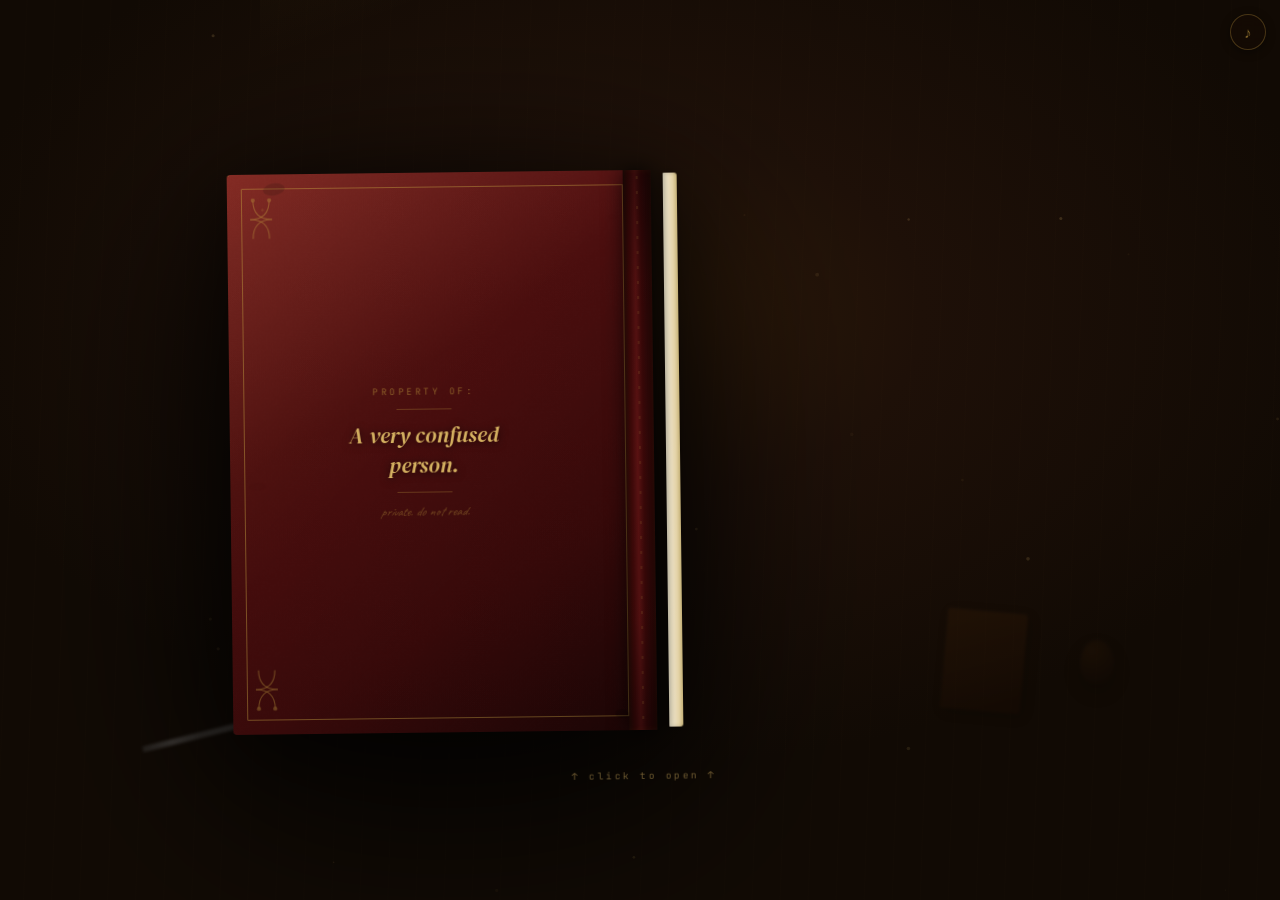
<file: book3.html>
<!doctype html>
<html lang="en">
  <head>
    <meta charset="UTF-8" />
    <meta
      name="viewport"
      content="width=device-width,initial-scale=1.0,maximum-scale=1.0,user-scalable=no"
    />
    <title>Property of: A very confused person.</title>
    <link rel="preconnect" href="https://fonts.googleapis.com" />
    <link rel="preconnect" href="https://fonts.gstatic.com" crossorigin />
    <link
      href="https://fonts.googleapis.com/css2?family=Kalam:wght@300;400;700&family=DM+Serif+Display:ital@0;1&family=JetBrains+Mono:wght@300;400;500&family=Caveat:wght@400;500;700&display=swap"
      rel="stylesheet"
    />
    <script src="https://cdnjs.cloudflare.com/ajax/libs/jquery/3.7.1/jquery.min.js"></script>
    <script>
      const DIARY = {
        nickname: "Simmi",
        fullname: "Samita",
        photos: {
          p_general: "",
          p_eyes: "",
          p_funny: "",
          p_sleepy: "",
          p_candid1: "",
          p_candid2: "",
          p_video: "",
        },
        flipMs: 1000,
        particleCount: 32,
        musicVolume: 0.1,
        turnSoundVolume: 0.55,
      };
    </script>
    <style>
      /* ══════════════════════════════════════════
   TOKENS
══════════════════════════════════════════ */
      :root {
        --leather: #4a0e0e;
        --leather-mid: #6b1c1c;
        --leather-light: #8a2828;
        --leather-spine: #1e0606;
        --leather-sheen: #7a2020;
        --gold: #b8943c;
        --gold-light: #d4b060;
        --gold-dim: rgba(184, 148, 60, 0.35);
        --paper: #f4ebd0;
        --paper-warm: #ede0c0;
        --paper-aged: #e5d4a8;
        --paper-dark: #d4c090;
        --paper-edge: #c8b47a;
        --ink: #1a0d06;
        --ink-mid: #3a1e0c;
        --ink-faded: #6b4020;
        --ink-ghost: #9b7448;
        --red-pen: #8b1818;
        --blue-pen: #183a6b;
        --desk: #110a04;
        --desk-mid: #1e1008;
        --desk-warm: #2e1a08;

        /* ── Layout dimensions ── */
        --BW: 820px;
        --BH: 560px;
        --PW: 390px;
        --PH: 540px;
        --SPINE: 28px;
        --STACK: 14px;

        --font-hand: "Kalam", cursive;
        --font-scrawl: "Caveat", cursive;
        --font-serif: "DM Serif Display", serif;
        --font-mono: "JetBrains Mono", monospace;
      }

      @media (max-width: 900px) and (min-width: 601px) {
        :root {
          --BW: min(760px, 94vw);
          --BH: calc(var(--BW) * 0.683);
          --PW: calc(var(--BW) * 0.475);
          --PH: calc(var(--BW) * 0.66);
          --SPINE: 22px;
          --STACK: 11px;
        }
      }

      @media (max-width: 600px) {
        :root {
          --BW: 100vw;
          --BH: calc(100dvh - 64px);
          --PW: 100vw;
          --PH: calc(100dvh - 64px);
          --SPINE: 0px;
          --STACK: 0px;
        }
      }

      *,
      *::before,
      *::after {
        box-sizing: border-box;
        margin: 0;
        padding: 0;
      }

      html,
      body {
        width: 100%;
        height: 100%;
        overflow: hidden;
        background: var(--desk);
      }

      body {
        font-family: var(--font-hand);
        color: var(--ink);
        user-select: none;
        -webkit-tap-highlight-color: transparent;
        touch-action: manipulation;
      }

      #scene {
        position: fixed;
        inset: 0;
        display: flex;
        align-items: center;
        justify-content: center;
        background: radial-gradient(
          ellipse 55% 50% at 50% 35%,
          var(--desk-warm) 0%,
          var(--desk-mid) 40%,
          var(--desk) 100%
        );
      }

      #scene::before {
        content: "";
        position: absolute;
        inset: 0;
        pointer-events: none;
        background-image:
          repeating-linear-gradient(
            92deg,
            transparent 0,
            transparent 26px,
            rgba(255, 170, 60, 0.008) 27px,
            transparent 28px
          ),
          repeating-linear-gradient(
            180deg,
            transparent 0,
            transparent 55px,
            rgba(0, 0, 0, 0.012) 56px,
            transparent 57px
          );
      }

      #grain {
        position: fixed;
        inset: 0;
        pointer-events: none;
        z-index: 1;
        opacity: 0.28;
        background-image: url("data:image/svg+xml,%3Csvg xmlns='http://www.w3.org/2000/svg' width='300' height='300'%3E%3Cfilter id='g'%3E%3CfeTurbulence type='fractalNoise' baseFrequency='.9' numOctaves='4' stitchTiles='stitch'/%3E%3CfeColorMatrix type='saturate' values='0'/%3E%3C/filter%3E%3Crect width='300' height='300' filter='url(%23g)' opacity='.4'/%3E%3C/svg%3E");
        mix-blend-mode: multiply;
      }

      #lamp {
        position: absolute;
        top: -100px;
        left: 50%;
        transform: translateX(-50%);
        width: 760px;
        height: 700px;
        pointer-events: none;
        background: conic-gradient(
          from 248deg at 50% 2%,
          transparent 0deg,
          rgba(255, 195, 80, 0.05) 28deg,
          rgba(255, 215, 110, 0.12) 56deg,
          rgba(255, 195, 80, 0.05) 84deg,
          transparent 100deg
        );
        animation: lampFlicker 13s ease-in-out infinite;
      }

      @keyframes lampFlicker {
        0%,
        100% {
          opacity: 1;
        }
        22% {
          opacity: 0.9;
        }
        48% {
          opacity: 0.96;
        }
        71% {
          opacity: 0.87;
        }
        88% {
          opacity: 0.98;
        }
      }

      .dprop {
        position: absolute;
        pointer-events: none;
        opacity: 0.3;
        filter: blur(1.5px);
      }

      #dp-mug {
        width: 34px;
        height: 44px;
        background: radial-gradient(
          circle at 35% 25%,
          var(--desk-warm),
          #0a0402
        );
        border-radius: 50% 50% 40% 40%/55% 55% 45% 45%;
        bottom: 24%;
        right: 13%;
        box-shadow: 0 8px 18px rgba(0, 0, 0, 0.6);
      }

      #dp-pen {
        width: 120px;
        height: 6px;
        background: linear-gradient(90deg, #555, #aaa, #888, #aaa, #666);
        border-radius: 2px 18px 18px 2px;
        bottom: 18%;
        left: 11%;
        transform: rotate(-14deg);
      }

      #dp-papers {
        width: 80px;
        height: 100px;
        background: linear-gradient(160deg, #3a2008, #1a0a02);
        border-radius: 2px 4px 4px 2px;
        bottom: 21%;
        right: 20%;
        transform: rotate(5deg);
        box-shadow: 3px 3px 12px rgba(0, 0, 0, 0.6);
      }

      @media (max-width: 600px) {
        #dp-mug,
        #dp-pen,
        #dp-papers {
          display: none;
        }
      }

      #dust {
        position: fixed;
        inset: 0;
        pointer-events: none;
        z-index: 2;
      }

      /* ══════════════════════════════════════════
   BOOK WRAP — FIX: explicit dimensions so children can absolutely overlay
══════════════════════════════════════════ */
      #book-wrap {
        position: relative;
        z-index: 10;
        width: var(--BW);
        height: var(--BH);
        filter: drop-shadow(0 50px 100px rgba(0, 0, 0, 0.85))
          drop-shadow(0 18px 36px rgba(0, 0, 0, 0.6));
        will-change: transform;
      }

      #book-wrap:not(.opened) {
        animation: breathe 5s ease-in-out infinite;
      }

      @keyframes breathe {
        0%,
        100% {
          transform: translateY(0) rotate(-0.7deg);
        }
        50% {
          transform: translateY(-8px) rotate(-0.25deg);
        }
      }

      /* ══════════════════════════════════════════
   COVER ASSEMBLY — FIX: absolute so it doesn't push book-open down
══════════════════════════════════════════ */
      #cover-assembly {
        position: absolute;
        top: 0;
        left: 0;
        width: var(--BW);
        height: var(--BH);
        perspective: 2200px;
        perspective-origin: 25% 50%;
        transform-style: preserve-3d;
        transform-origin: left center;
      }

      .page-stack {
        position: absolute;
        top: 3px;
        bottom: 3px;
        border-radius: 1px 3px 3px 1px;
        pointer-events: none;
      }

      .page-stack.left {
        right: calc(var(--BW) / 2 - 2px);
        width: var(--STACK);
        background: linear-gradient(
          to right,
          var(--paper-edge) 0%,
          var(--paper-aged) 30%,
          var(--paper-warm) 60%,
          var(--paper) 100%
        );
        box-shadow:
          inset -2px 0 4px rgba(0, 0, 0, 0.2),
          2px 0 8px rgba(0, 0, 0, 0.3);
      }

      .page-stack.right {
        left: calc(var(--BW) / 2 + var(--SPINE) - 2px);
        width: var(--STACK);
        background: linear-gradient(
          to left,
          var(--paper-edge) 0%,
          var(--paper-aged) 30%,
          var(--paper-warm) 60%,
          var(--paper) 100%
        );
        box-shadow:
          inset 2px 0 4px rgba(0, 0, 0, 0.2),
          -2px 0 8px rgba(0, 0, 0, 0.3);
      }

      #spine-body {
        position: absolute;
        left: calc(var(--BW) / 2 - var(--SPINE) / 2);
        top: 0;
        bottom: 0;
        width: var(--SPINE);
        z-index: 4;
        pointer-events: none;
        background: linear-gradient(
          90deg,
          var(--leather-spine) 0%,
          #3a0808 18%,
          #5a1212 42%,
          #3a0808 62%,
          var(--leather-spine) 100%
        );
        box-shadow:
          0 0 20px rgba(0, 0, 0, 0.7),
          inset 2px 0 6px rgba(255, 150, 50, 0.06),
          inset -2px 0 6px rgba(255, 150, 50, 0.04);
      }

      #spine-body::before {
        content: "";
        position: absolute;
        inset: 0;
        background: linear-gradient(
          180deg,
          rgba(0, 0, 0, 0.4) 0%,
          rgba(0, 0, 0, 0.1) 20%,
          transparent 50%,
          rgba(0, 0, 0, 0.1) 80%,
          rgba(0, 0, 0, 0.4) 100%
        );
      }

      #spine-body::after {
        content: "";
        position: absolute;
        left: 50%;
        top: 0;
        bottom: 0;
        width: 1px;
        transform: translateX(-50%);
        background: repeating-linear-gradient(
          180deg,
          transparent 0,
          transparent 6px,
          rgba(184, 148, 60, 0.25) 6px,
          rgba(184, 148, 60, 0.25) 9px,
          transparent 9px,
          transparent 15px
        );
      }

      #cover {
        position: absolute;
        top: 0;
        left: 0;
        width: calc(var(--BW) / 2 + var(--SPINE) / 2);
        height: var(--BH);
        transform-origin: right center;
        transform: rotateY(0deg) translateZ(0);
        transform-style: preserve-3d;
        cursor: pointer;
        border-radius: 4px 0 0 4px;
        will-change: transform;
        transition: transform 1.55s cubic-bezier(0.25, 0.46, 0.45, 0.94);
      }

      #cover.opening {
        transform: rotateY(-160deg) translateZ(0);
      }

      #cover.open {
        transform: rotateY(-180deg) translateZ(0);
        pointer-events: none;
      }

      #cover-front {
        position: absolute;
        inset: 0;
        backface-visibility: hidden;
        -webkit-backface-visibility: hidden;
        border-radius: 4px 0 0 4px;
        background: linear-gradient(
          148deg,
          var(--leather-sheen) 0%,
          var(--leather-mid) 10%,
          var(--leather) 38%,
          #3a0a0a 70%,
          var(--leather-spine) 100%
        );
        overflow: hidden;
      }

      #cover-front::before {
        content: "";
        position: absolute;
        inset: 0;
        background-image: url("data:image/svg+xml,%3Csvg xmlns='http://www.w3.org/2000/svg' width='250' height='250'%3E%3Cfilter id='t'%3E%3CfeTurbulence type='turbulence' baseFrequency='.65' numOctaves='5' stitchTiles='stitch'/%3E%3CfeColorMatrix type='saturate' values='0'/%3E%3C/filter%3E%3Crect width='250' height='250' filter='url(%23t)' opacity='.12'/%3E%3C/svg%3E");
        mix-blend-mode: soft-light;
      }

      #cover-front::after {
        content: "";
        position: absolute;
        inset: 0;
        background: linear-gradient(
          135deg,
          rgba(255, 180, 80, 0.07) 0%,
          transparent 45%,
          rgba(0, 0, 0, 0.15) 100%
        );
      }

      .cover-spine-edge {
        position: absolute;
        right: 0;
        top: 0;
        bottom: 0;
        width: var(--SPINE);
        background: linear-gradient(
          90deg,
          rgba(0, 0, 0, 0.4),
          rgba(0, 0, 0, 0.2) 40%,
          transparent
        );
        pointer-events: none;
      }

      .cframe {
        position: absolute;
        border: 1.5px solid var(--gold);
        pointer-events: none;
        opacity: 0.5;
        border-radius: 2px;
      }

      .cframe1 {
        inset: 14px var(--SPINE) 14px 14px;
        border-radius: 1px 0 0 1px;
      }

      .cframe2 {
        inset: 21px calc(var(--SPINE)+7px) 21px 21px;
        border: 0.7px solid var(--gold);
        opacity: 0.28;
        border-radius: 1px 0 0 1px;
      }

      .worn {
        position: absolute;
        border-radius: 50%;
        background: rgba(0, 0, 0, 0.16);
        pointer-events: none;
      }

      .corn {
        position: absolute;
        width: 46px;
        height: 46px;
        opacity: 0.5;
        pointer-events: none;
      }

      .corn svg {
        width: 100%;
        height: 100%;
        overflow: visible;
      }
      .cTL {
        top: 22px;
        left: 22px;
      }
      .cTR {
        top: 22px;
        right: calc(var(--SPINE)+10px);
        transform: scaleX(-1);
      }
      .cBL {
        bottom: 22px;
        left: 22px;
        transform: scaleY(-1);
      }
      .cBR {
        bottom: 22px;
        right: calc(var(--SPINE)+10px);
        transform: scale(-1, -1);
      }

      #cover-text {
        position: absolute;
        inset: 0;
        right: var(--SPINE);
        display: flex;
        flex-direction: column;
        align-items: center;
        justify-content: center;
        gap: 10px;
        padding: 0 56px 0 48px;
        z-index: 2;
      }

      .c-prop {
        font-family: var(--font-mono);
        font-size: 9px;
        letter-spacing: 3.5px;
        text-transform: uppercase;
        color: var(--gold);
        opacity: 0.6;
      }

      .c-title {
        font-family: var(--font-serif);
        font-style: italic;
        font-size: clamp(16px, 2.2vw, 22px);
        color: var(--gold-light);
        text-align: center;
        line-height: 1.35;
        text-shadow: 0 1px 8px rgba(0, 0, 0, 0.7);
      }

      .c-sub {
        font-family: var(--font-scrawl);
        font-size: 13px;
        color: var(--gold);
        opacity: 0.42;
        font-style: italic;
      }

      .c-rule {
        width: 55px;
        height: 1px;
        background: var(--gold);
        opacity: 0.32;
        margin: 1px 0;
      }

      #cover-back {
        position: absolute;
        inset: 0;
        backface-visibility: hidden;
        -webkit-backface-visibility: hidden;
        transform: rotateY(180deg);
        background: linear-gradient(160deg, #2a1005 0%, #1a0802 100%);
        border-radius: 0 4px 4px 0;
      }

      #cover-back::before {
        content: "";
        position: absolute;
        inset: 0;
        background-image: url("data:image/svg+xml,%3Csvg xmlns='http://www.w3.org/2000/svg' width='200' height='200'%3E%3Cfilter id='n'%3E%3CfeTurbulence type='fractalNoise' baseFrequency='.7' numOctaves='4' stitchTiles='stitch'/%3E%3CfeColorMatrix type='saturate' values='0'/%3E%3C/filter%3E%3Crect width='200' height='200' filter='url(%23n)' opacity='.08'/%3E%3C/svg%3E");
        mix-blend-mode: soft-light;
      }

      #hint {
        position: absolute;
        bottom: -52px;
        left: 50%;
        transform: translateX(-50%);
        font-family: var(--font-mono);
        font-size: 9.5px;
        color: rgba(212, 176, 96, 0.5);
        letter-spacing: 2.5px;
        white-space: nowrap;
        animation: hintFloat 2.4s ease-in-out infinite;
      }

      @keyframes hintFloat {
        0%,
        100% {
          opacity: 0.3;
          transform: translateX(-50%) translateY(0);
        }
        50% {
          opacity: 0.85;
          transform: translateX(-50%) translateY(-5px);
        }
      }

      #swipe-hint {
        position: absolute;
        bottom: -44px;
        left: 50%;
        transform: translateX(-50%);
        font-family: var(--font-mono);
        font-size: 8.5px;
        letter-spacing: 2px;
        color: rgba(212, 176, 96, 0.38);
        white-space: nowrap;
        display: none;
        animation: hintFloat 2.4s ease-in-out infinite;
      }

      @media (pointer: coarse) {
        #swipe-hint {
          display: block;
        }
      }

      /* ══════════════════════════════════════════
   OPEN BOOK — FIX: absolute so it overlays cover-assembly exactly
══════════════════════════════════════════ */
      #book-open {
        position: absolute;
        top: 0;
        left: 0;
        width: var(--BW);
        height: var(--BH);
        display: none;
        transition: opacity 0.3s ease;
      }

      #book-open.settling {
        animation: bookSettle 0.55s cubic-bezier(0.4, 0, 0.2, 1) forwards;
      }

      @keyframes bookSettle {
        0% {
          transform: translateY(-4px) scale(1.003);
        }
        40% {
          transform: translateY(2px) scale(0.999);
        }
        70% {
          transform: translateY(-1px) scale(1.001);
        }
        100% {
          transform: translateY(0) scale(1);
        }
      }

      #book-shadow {
        position: absolute;
        bottom: -18px;
        left: 4%;
        right: 4%;
        height: 40px;
        background: radial-gradient(
          ellipse,
          rgba(0, 0, 0, 0.75) 0%,
          transparent 70%
        );
        pointer-events: none;
        z-index: -1;
        filter: blur(12px);
      }

      #book-bg {
        position: absolute;
        inset: 0;
        border-radius: 3px;
        overflow: hidden;
        background: linear-gradient(
          90deg,
          var(--leather-spine) 0px,
          #2a0808 calc(var(--STACK) + 2px),
          var(--paper-edge) calc(var(--STACK) + 3px),
          var(--paper-aged) calc(var(--STACK) + 18px),
          var(--paper-warm) calc(50% - var(--SPINE) / 2 - 4px),
          var(--paper-dark) calc(50% - var(--SPINE) / 2),
          var(--leather-spine) calc(50% - var(--SPINE) / 2 + 1px),
          #3a0808 50%,
          var(--leather-spine) calc(50% + var(--SPINE) / 2 - 1px),
          var(--paper-dark) calc(50% + var(--SPINE) / 2),
          var(--paper-warm) calc(50% + var(--SPINE) / 2 + 4px),
          var(--paper-aged) calc(100% - var(--STACK) - 18px),
          var(--paper-edge) calc(100% - var(--STACK) - 3px),
          #2a0808 calc(100% - var(--STACK) - 2px),
          #1a0604 100%
        );
        z-index: 0;
      }

      #gutter-shadow {
        position: absolute;
        top: 0;
        bottom: 0;
        left: calc(50% - var(--SPINE) / 2 - 20px);
        width: calc(var(--SPINE) + 40px);
        pointer-events: none;
        z-index: 8;
        background: linear-gradient(
          90deg,
          transparent 0%,
          rgba(0, 0, 0, 0.18) 22%,
          rgba(0, 0, 0, 0.42) 42%,
          rgba(0, 0, 0, 0.58) 50%,
          rgba(0, 0, 0, 0.42) 58%,
          rgba(0, 0, 0, 0.18) 78%,
          transparent 100%
        );
        transition: opacity 0.25s ease;
      }
      #gutter-shadow.page-turning {
        opacity: 0.3;
      }

      .stack-edge {
        position: absolute;
        top: 4px;
        bottom: 4px;
        width: var(--STACK);
        pointer-events: none;
        z-index: 5;
        border-radius: 1px;
        overflow: hidden;
      }

      .stack-edge.left-edge {
        left: 1px;
        background: repeating-linear-gradient(
          180deg,
          var(--paper) 0px,
          var(--paper) 1.5px,
          var(--paper-warm) 1.5px,
          var(--paper-warm) 2.5px,
          var(--paper-aged) 2.5px,
          var(--paper-aged) 3px
        );
        box-shadow:
          inset -2px 0 6px rgba(0, 0, 0, 0.3),
          2px 0 4px rgba(0, 0, 0, 0.4);
      }

      .stack-edge.right-edge {
        right: 1px;
        background: repeating-linear-gradient(
          180deg,
          var(--paper) 0px,
          var(--paper) 1.5px,
          var(--paper-warm) 1.5px,
          var(--paper-warm) 2.5px,
          var(--paper-aged) 2.5px,
          var(--paper-aged) 3px
        );
        box-shadow:
          inset 2px 0 6px rgba(0, 0, 0, 0.3),
          -2px 0 4px rgba(0, 0, 0, 0.4);
      }

      .flipbook {
        position: absolute;
        left: var(--STACK);
        right: var(--STACK);
        top: 0;
        bottom: 0;
        z-index: 10;
      }

      .flipbook .shadow {
        position: absolute;
        inset: 0;
        box-shadow:
          inset -12px 0 24px rgba(0, 0, 0, 0.2),
          inset 12px 0 24px rgba(0, 0, 0, 0.12);
        pointer-events: none;
        z-index: 9999;
      }

      .page {
        overflow: hidden;
        background: var(--paper);
        position: relative;
        box-shadow:
          0 4px 22px rgba(0, 0, 0, 0.18),
          0 1px 4px rgba(0, 0, 0, 0.12);
      }

      .page.odd {
        background: var(--paper);
      }
      .page.even {
        background: var(--paper-warm);
      }

      .page::before {
        content: "";
        position: absolute;
        inset: 0;
        z-index: 0;
        pointer-events: none;
        background-image:
          repeating-linear-gradient(
            transparent 0px,
            transparent 26px,
            rgba(150, 120, 80, 0.14) 27px
          ),
          url("data:image/svg+xml,%3Csvg xmlns='http://www.w3.org/2000/svg' width='200' height='200'%3E%3Cfilter id='n'%3E%3CfeTurbulence type='fractalNoise' baseFrequency='.85' numOctaves='4' stitchTiles='stitch'/%3E%3CfeColorMatrix type='saturate' values='0'/%3E%3C/filter%3E%3Crect width='200' height='200' filter='url(%23n)' opacity='.07'/%3E%3C/svg%3E");
      }

      .page::after {
        content: "";
        position: absolute;
        inset: 0;
        z-index: 1;
        pointer-events: none;
        background:
          linear-gradient(
            to right,
            rgba(0, 0, 0, 0.07) 0%,
            transparent 9%,
            transparent 91%,
            rgba(0, 0, 0, 0.05) 100%
          ),
          linear-gradient(
            to bottom,
            rgba(0, 0, 0, 0.05) 0%,
            transparent 11%,
            transparent 91%,
            rgba(0, 0, 0, 0.09) 100%
          );
      }

      .page.odd {
        box-shadow:
          inset 10px 0 28px rgba(0, 0, 0, 0.11),
          inset 0 0 30px rgba(180, 140, 80, 0.03);
      }
      .page.even {
        box-shadow:
          inset -10px 0 28px rgba(0, 0, 0, 0.11),
          inset 0 0 30px rgba(180, 140, 80, 0.03);
      }

      .pcontent {
        position: absolute;
        inset: 0;
        z-index: 2;
        padding: clamp(14px, 2.8%, 26px) clamp(12px, 3.5%, 24px)
          clamp(22px, 3.5%, 32px);
        overflow: hidden;
      }

      .pg-num {
        position: absolute;
        bottom: 10px;
        font-family: var(--font-mono);
        font-size: 9.5px;
        color: var(--ink-ghost);
        opacity: 0.45;
        z-index: 5;
      }

      .page.odd .pg-num {
        right: 18px;
      }
      .page.even .pg-num {
        left: 18px;
      }

      .t-date {
        font-family: var(--font-mono);
        font-size: 9.5px;
        color: var(--ink-faded);
        letter-spacing: 1.5px;
        margin-bottom: 12px;
        opacity: 0.68;
      }

      .t-body {
        font-family: var(--font-hand);
        font-size: clamp(12px, 1.65vw, 16px);
        line-height: 1.92;
        color: var(--ink);
      }

      .t-big {
        font-family: var(--font-serif);
        font-style: italic;
        font-size: clamp(22px, 3.2vw, 30px);
        line-height: 1.2;
        color: var(--ink-mid);
      }

      .t-small {
        font-size: clamp(10px, 1.3vw, 12.5px);
        color: var(--ink-faded);
        font-style: italic;
      }

      .t-red {
        color: var(--red-pen);
      }
      .t-blue {
        color: var(--blue-pen);
      }

      .br {
        display: block;
        height: 7px;
      }
      .br-sm {
        display: block;
        height: 3px;
      }

      .case-label {
        display: inline-block;
        font-family: var(--font-mono);
        font-size: 8.5px;
        letter-spacing: 2.5px;
        text-transform: uppercase;
        color: var(--ink-ghost);
        border-top: 1px solid var(--ink-ghost);
        padding-top: 3px;
        margin-bottom: 9px;
      }

      .squiggle {
        text-decoration: underline;
        text-decoration-style: wavy;
        text-decoration-color: var(--red-pen);
      }

      .photo {
        position: absolute;
        background: var(--paper);
        padding: 7px 7px 22px 7px;
        box-shadow:
          0 2px 4px rgba(0, 0, 0, 0.18),
          0 6px 16px rgba(0, 0, 0, 0.22),
          0 14px 30px rgba(0, 0, 0, 0.14),
          inset 0 0 0 0.5px rgba(0, 0, 0, 0.06);
      }

      .photo::before {
        content: "";
        position: absolute;
        inset: 0;
        background: linear-gradient(
          135deg,
          rgba(255, 255, 255, 0.06) 0%,
          transparent 50%
        );
        pointer-events: none;
        z-index: 10;
      }

      .photo::after {
        content: "";
        position: absolute;
        bottom: 0;
        right: 0;
        width: 14px;
        height: 14px;
        background: linear-gradient(
          225deg,
          rgba(0, 0, 0, 0.22) 0%,
          transparent 70%
        );
        pointer-events: none;
      }

      .photo-img {
        width: 100%;
        height: calc(100% - 15px);
        display: block;
        object-fit: cover;
        background: var(--paper-aged);
      }

      .ph-empty {
        width: 100%;
        height: calc(100% - 15px);
        display: flex;
        flex-direction: column;
        align-items: center;
        justify-content: center;
        gap: 4px;
        background: linear-gradient(
          145deg,
          rgba(0, 0, 0, 0.04),
          rgba(0, 0, 0, 0.01)
        );
        font-family: var(--font-mono);
        font-size: 7.5px;
        letter-spacing: 1.5px;
        color: var(--ink-ghost);
        text-transform: uppercase;
        cursor: pointer;
      }

      .ph-ico {
        font-size: 20px;
        opacity: 0.25;
        margin-bottom: 2px;
      }

      .ph-upload {
        position: absolute;
        inset: 0;
        z-index: 8;
        cursor: pointer;
        opacity: 0;
      }

      .ph-upload input {
        display: none;
      }

      .tape {
        position: absolute;
        z-index: 9;
        pointer-events: none;
        border-radius: 1px;
      }

      .tape-y {
        background: rgba(255, 238, 160, 0.65);
      }
      .tape-b {
        background: rgba(200, 225, 255, 0.6);
      }

      .tape-h {
        width: 50px;
        height: 13px;
        top: var(--t, -7px);
        left: var(--l, 50%);
        margin-left: -25px;
        transform: rotate(var(--r, 0deg));
      }

      .tape::before {
        content: "";
        position: absolute;
        inset: 0;
        border-radius: inherit;
        background: linear-gradient(
          180deg,
          rgba(255, 255, 255, 0.25),
          rgba(255, 255, 255, 0.05)
        );
        pointer-events: none;
      }

      .annot {
        position: absolute;
        z-index: 15;
        font-family: var(--font-scrawl);
        font-size: clamp(9px, 1.2vw, 12px);
        color: var(--ink-faded);
        pointer-events: none;
        white-space: pre;
      }

      .annot.red {
        color: var(--red-pen);
      }

      .sticky {
        position: absolute;
        background: #fdfbc3;
        padding: 7px 9px;
        font-family: var(--font-scrawl);
        font-size: clamp(10px, 1.3vw, 12.5px);
        color: #2a2808;
        line-height: 1.5;
        z-index: 20;
        box-shadow:
          0 2px 4px rgba(0, 0, 0, 0.15),
          0 5px 14px rgba(0, 0, 0, 0.12),
          inset 0 -1px 0 rgba(0, 0, 0, 0.04);
        transform: rotate(var(--r, 2deg));
        pointer-events: none;
      }

      .sticky::before {
        content: "";
        position: absolute;
        top: 0;
        left: 0;
        right: 0;
        height: 4px;
        background: rgba(0, 0, 0, 0.06);
      }

      .sticky.pink {
        background: #ffc4c2;
        color: #3a0606;
      }
      .sticky.blue {
        background: #c3d7fd;
        color: #0a1a3c;
      }

      .doodle {
        position: absolute;
        pointer-events: none;
        z-index: 10;
        opacity: 0.48;
      }

      @media (max-width: 600px) {
        #book-open {
          border-radius: 0;
        }
        #book-bg {
          background: var(--paper-warm);
        }
        #gutter-shadow,
        .stack-edge {
          display: none;
        }
        .flipbook {
          left: 0;
          right: 0;
        }
        .t-body {
          font-size: 15px;
          line-height: 2;
        }
        .t-big {
          font-size: 28px;
        }
        .pcontent {
          padding: 18px 18px 48px;
        }
        .pg-num {
          font-size: 10px;
        }
        .photo {
          position: relative !important;
          margin: 10px auto;
          display: block !important;
          left: auto !important;
          right: auto !important;
          top: auto !important;
          bottom: auto !important;
        }
        .annot {
          font-size: 11px;
        }
        #mobile-nav {
          display: flex;
        }
      }

      #mobile-nav {
        display: none;
      }

      #mobile-nav {
        position: fixed;
        bottom: 0;
        left: 0;
        right: 0;
        height: 56px;
        background: linear-gradient(
          to top,
          rgba(10, 4, 1, 0.95),
          rgba(10, 4, 1, 0.7)
        );
        z-index: 200;
        align-items: center;
        justify-content: space-between;
        padding: 0 20px;
        backdrop-filter: blur(8px);
        border-top: 1px solid rgba(184, 148, 60, 0.15);
      }

      .mnav-btn {
        width: 44px;
        height: 44px;
        border-radius: 50%;
        border: 1px solid rgba(184, 148, 60, 0.3);
        background: rgba(30, 8, 4, 0.8);
        color: rgba(184, 148, 60, 0.8);
        font-size: 20px;
        display: flex;
        align-items: center;
        justify-content: center;
        cursor: pointer;
        -webkit-appearance: none;
        touch-action: manipulation;
      }

      .mnav-btn:active {
        background: rgba(80, 12, 12, 0.9);
      }

      #mnav-page-indicator {
        font-family: var(--font-mono);
        font-size: 11px;
        color: rgba(184, 148, 60, 0.5);
        letter-spacing: 2px;
      }

      #mbtn {
        position: fixed;
        top: 14px;
        right: 14px;
        width: 36px;
        height: 36px;
        border-radius: 50%;
        border: 1px solid rgba(184, 148, 60, 0.32);
        background: rgba(20, 10, 4, 0.8);
        color: rgba(184, 148, 60, 0.65);
        font-size: 15px;
        display: flex;
        align-items: center;
        justify-content: center;
        cursor: pointer;
        z-index: 9999;
        transition: all 0.2s;
        backdrop-filter: blur(8px);
        -webkit-appearance: none;
        box-shadow: 0 2px 10px rgba(0, 0, 0, 0.4);
      }

      #mbtn:hover {
        background: rgba(80, 12, 12, 0.8);
        color: var(--gold-light);
      }

      @media (max-width: 600px) {
        #mbtn {
          top: 8px;
          right: 8px;
          width: 32px;
          height: 32px;
          font-size: 13px;
        }
      }

      #reveal-container {
        position: absolute;
        inset: 0;
        display: flex;
        flex-direction: column;
        align-items: center;
        justify-content: center;
        padding: 28px 20px;
        text-align: center;
        z-index: 3;
        opacity: 0;
        transition: opacity 0.5s ease;
      }

      #reveal-container.show {
        opacity: 1;
      }

      .rev-hb {
        font-family: var(--font-serif);
        font-style: italic;
        font-size: clamp(10px, 1.3vw, 12px);
        letter-spacing: 3px;
        color: var(--ink-faded);
        text-transform: uppercase;
        opacity: 0;
        transform: translateY(10px);
        transition: all 0.7s cubic-bezier(0.4, 0, 0.2, 1);
      }

      .rev-name {
        font-family: var(--font-serif);
        font-style: italic;
        font-size: clamp(30px, 4.5vw, 48px);
        color: var(--leather);
        line-height: 1.05;
        opacity: 0;
        transform: translateY(14px);
        transition: all 0.8s cubic-bezier(0.4, 0, 0.2, 1) 0.22s;
        text-shadow: 1px 2px 0 rgba(0, 0, 0, 0.07);
      }

      .rev-lines {
        font-family: var(--font-hand);
        font-size: clamp(12px, 1.55vw, 15.5px);
        color: var(--ink-mid);
        line-height: 2.1;
        opacity: 0;
        transform: translateY(12px);
        transition: all 0.8s cubic-bezier(0.4, 0, 0.2, 1) 0.52s;
        margin-top: 16px;
      }

      .rev-sign {
        font-family: var(--font-scrawl);
        font-size: clamp(14px, 1.8vw, 20px);
        color: var(--leather);
        font-style: italic;
        margin-top: 18px;
        opacity: 0;
        transform: translateY(10px);
        transition: all 0.7s cubic-bezier(0.4, 0, 0.2, 1) 0.95s;
      }

      .rev-hb.in,
      .rev-name.in,
      .rev-lines.in,
      .rev-sign.in {
        opacity: 1;
        transform: translateY(0);
      }

      .vid-frame {
        position: absolute;
        left: 14px;
        right: 14px;
        top: 48px;
        background: #0a0604;
        border-radius: 2px;
        overflow: hidden;
        box-shadow:
          0 4px 16px rgba(0, 0, 0, 0.35),
          0 0 0 8px var(--paper-aged),
          0 0 0 9px rgba(0, 0, 0, 0.12);
        aspect-ratio: 16/9;
      }

      .vid-frame video {
        width: 100%;
        height: 100%;
        object-fit: cover;
        display: block;
      }

      .vid-ph {
        width: 100%;
        height: 100%;
        display: flex;
        flex-direction: column;
        align-items: center;
        justify-content: center;
        gap: 7px;
        background: radial-gradient(ellipse, #1c0b04, #0a0402);
        color: rgba(255, 255, 255, 0.28);
        font-family: var(--font-mono);
        font-size: 8.5px;
        letter-spacing: 2px;
        text-transform: uppercase;
        cursor: pointer;
      }

      .vid-play {
        width: 40px;
        height: 40px;
        border-radius: 50%;
        border: 1.5px solid rgba(255, 255, 255, 0.22);
        display: flex;
        align-items: center;
        justify-content: center;
        font-size: 16px;
        margin-bottom: 4px;
      }

      .vid-upload {
        position: absolute;
        inset: 0;
        cursor: pointer;
        z-index: 5;
        opacity: 0;
      }
      .vid-upload input {
        display: none;
      }

      .cpiece {
        position: fixed;
        pointer-events: none;
        z-index: 9999;
        animation: cfall linear forwards;
      }

      @keyframes cfall {
        0% {
          opacity: 1;
          transform: translateY(0) rotate(0deg);
        }
        80% {
          opacity: 0.85;
        }
        100% {
          opacity: 0;
          transform: translateY(108vh) rotate(720deg) scale(0.7);
        }
      }

      #loverlay {
        position: fixed;
        inset: 0;
        background: var(--desk);
        display: flex;
        flex-direction: column;
        align-items: center;
        justify-content: center;
        gap: 16px;
        z-index: 8000;
        transition: opacity 1.1s ease;
      }

      #loverlay.out {
        opacity: 0;
        pointer-events: none;
      }

      .lt {
        font-family: var(--font-mono);
        font-size: 10px;
        letter-spacing: 4px;
        color: rgba(184, 148, 60, 0.35);
        text-transform: uppercase;
      }

      .loader-ring {
        width: 26px;
        height: 26px;
        border-radius: 50%;
        border: 2px solid rgba(184, 148, 60, 0.1);
        border-top: 2px solid rgba(184, 148, 60, 0.55);
        animation: spin 0.95s linear infinite;
      }

      @keyframes spin {
        to {
          transform: rotate(360deg);
        }
      }

      .page-wrapper .flipbook-page-back {
        background: var(--paper-aged) !important;
      }
      .gradient {
        opacity: 0.85 !important;
        border-radius: 0 !important;
      }
      .shadow {
        box-shadow:
          0 16px 48px rgba(0, 0, 0, 0.35),
          0 4px 12px rgba(0, 0, 0, 0.2) !important;
      }

      @media (max-width: 900px) and (min-width: 601px) {
        .t-body {
          font-size: 14px;
        }
        .pcontent {
          padding: 16px 14px 28px;
        }
        #hint {
          font-size: 8px;
          letter-spacing: 2px;
        }
      }

      @media (prefers-reduced-motion: reduce) {
        #book-wrap:not(.opened) {
          animation: none;
        }
        #lamp {
          animation: none;
        }
        #cover {
          transition-duration: 0.4s;
        }
        .cpiece {
          animation-duration: 0.01s;
        }
      }
    </style>
  </head>

  <body>
    <div id="loverlay">
      <div class="loader-ring"></div>
      <div class="lt">opening...</div>
    </div>

    <div id="scene">
      <div id="lamp"></div>
      <div id="grain"></div>
      <div class="dprop" id="dp-mug"></div>
      <div class="dprop" id="dp-pen"></div>
      <div class="dprop" id="dp-papers"></div>
      <canvas id="dust"></canvas>

      <div id="book-wrap">
        <!-- ═══ COVER STATE ═══ -->
        <div id="cover-assembly">
          <div class="page-stack left" id="stack-left"></div>
          <div class="page-stack right" id="stack-right"></div>
          <div id="spine-body"></div>

          <div
            id="cover"
            role="button"
            tabindex="0"
            aria-label="Open diary"
            title="Click to open"
          >
            <div id="cover-front">
              <div class="cframe cframe1"></div>
              <div class="cframe cframe2"></div>
              <div
                class="worn"
                style="
                  width: 22px;
                  height: 12px;
                  top: 9px;
                  left: 36px;
                  transform: rotate(-8deg);
                "
              ></div>
              <div
                class="worn"
                style="
                  width: 14px;
                  height: 9px;
                  bottom: 12px;
                  right: 28px;
                  transform: rotate(4deg);
                "
              ></div>
              <div
                class="worn"
                style="
                  width: 9px;
                  height: 5px;
                  top: 44px;
                  right: 34px;
                  transform: rotate(-3deg);
                  opacity: 0.07;
                "
              ></div>
              <div
                class="worn"
                style="
                  width: 18px;
                  height: 8px;
                  top: 55%;
                  left: 18px;
                  transform: rotate(-5deg);
                  opacity: 0.12;
                "
              ></div>
              <div class="corn cTL">
                <svg viewBox="0 0 48 48" fill="none">
                  <path
                    d="M4 4 Q4 24 24 24"
                    stroke="#B8943C"
                    stroke-width="1.2"
                    fill="none"
                    opacity=".85"
                  />
                  <path
                    d="M24 24 Q4 24 4 44"
                    stroke="#B8943C"
                    stroke-width="1.2"
                    fill="none"
                    opacity=".85"
                  />
                  <circle cx="4" cy="4" r="2.2" fill="#B8943C" opacity=".75" />
                  <circle
                    cx="14"
                    cy="14"
                    r="1.3"
                    fill="#B8943C"
                    opacity=".38"
                  />
                </svg>
              </div>
              <div class="corn cTR">
                <svg viewBox="0 0 48 48" fill="none">
                  <path
                    d="M4 4 Q4 24 24 24"
                    stroke="#B8943C"
                    stroke-width="1.2"
                    fill="none"
                    opacity=".85"
                  />
                  <path
                    d="M24 24 Q4 24 4 44"
                    stroke="#B8943C"
                    stroke-width="1.2"
                    fill="none"
                    opacity=".85"
                  />
                  <circle cx="4" cy="4" r="2.2" fill="#B8943C" opacity=".75" />
                </svg>
              </div>
              <div class="corn cBL">
                <svg viewBox="0 0 48 48" fill="none">
                  <path
                    d="M4 4 Q4 24 24 24"
                    stroke="#B8943C"
                    stroke-width="1.2"
                    fill="none"
                    opacity=".85"
                  />
                  <path
                    d="M24 24 Q4 24 4 44"
                    stroke="#B8943C"
                    stroke-width="1.2"
                    fill="none"
                    opacity=".85"
                  />
                  <circle cx="4" cy="4" r="2.2" fill="#B8943C" opacity=".75" />
                </svg>
              </div>
              <div class="corn cBR">
                <svg viewBox="0 0 48 48" fill="none">
                  <path
                    d="M4 4 Q4 24 24 24"
                    stroke="#B8943C"
                    stroke-width="1.2"
                    fill="none"
                    opacity=".85"
                  />
                  <path
                    d="M24 24 Q4 24 4 44"
                    stroke="#B8943C"
                    stroke-width="1.2"
                    fill="none"
                    opacity=".85"
                  />
                  <circle cx="4" cy="4" r="2.2" fill="#B8943C" opacity=".75" />
                </svg>
              </div>
              <div class="cover-spine-edge"></div>
              <div id="cover-text">
                <div class="c-prop">Property of:</div>
                <div class="c-rule"></div>
                <div class="c-title">A very confused<br />person.</div>
                <div class="c-rule"></div>
                <div class="c-sub">private. do not read.</div>
              </div>
            </div>
            <div id="cover-back"></div>
          </div>

          <div id="hint">↑ click to open ↑</div>
          <div id="swipe-hint">tap to open</div>
        </div>

        <!-- ═══ OPEN BOOK ═══ -->
        <div id="book-open">
          <div id="book-bg"></div>
          <div class="stack-edge left-edge" id="le"></div>
          <div class="stack-edge right-edge" id="re"></div>
          <div class="flipbook" id="flipbook"></div>
          <div id="gutter-shadow"></div>
          <div id="open-spine"></div>
          <div id="book-shadow"></div>
        </div>
      </div>
      <!-- /book-wrap -->
    </div>
    <!-- /scene -->

    <div id="mobile-nav">
      <button class="mnav-btn" id="mnav-prev" aria-label="Previous page">
        ‹
      </button>
      <span id="mnav-page-indicator">1 / 18</span>
      <button class="mnav-btn" id="mnav-next" aria-label="Next page">›</button>
    </div>

    <button id="mbtn" title="Toggle music" aria-label="Toggle music">♪</button>

    <!-- TURN.JS 4.1.0 -->
    <script>
      (function ($) {
        "use strict";
        var has3d,
          hasRot,
          vendor = "",
          PI = Math.PI,
          A90 = PI / 2,
          isTouch = "ontouchstart" in window,
          mouseEvents = isTouch
            ? {
                down: "touchstart",
                move: "touchmove",
                up: "touchend",
                over: "touchstart",
                out: "touchend",
              }
            : {
                down: "mousedown",
                move: "mousemove",
                up: "mouseup",
                over: "mouseover",
                out: "mouseout",
              },
          corners = {
            backward: ["bl", "tl"],
            forward: ["br", "tr"],
            all: ["tl", "bl", "tr", "br", "l", "r"],
          },
          displays = ["single", "double"],
          directions = ["ltr", "rtl"],
          turnOptions = {
            acceleration: true,
            display: "double",
            duration: 600,
            page: 1,
            gradients: true,
            turnCorners: "bl,br",
            when: null,
          },
          flipOptions = { cornerSize: 100 },
          pagesInDOM = 6,
          turnMethods = {
            init: function (options) {
              has3d =
                "WebKitCSSMatrix" in window ||
                "MozPerspective" in document.body.style;
              hasRot = rotationAvailable();
              vendor = getPrefix();
              var i,
                that = this,
                pageNum = 0,
                data = this.data(),
                ch = this.children();
              options = $.extend(
                {
                  width: this.width(),
                  height: this.height(),
                  direction: this.attr("dir") || this.css("direction") || "ltr",
                },
                turnOptions,
                options,
              );
              data.opts = options;
              data.pageObjs = {};
              data.pages = {};
              data.pageWrap = {};
              data.pageZoom = {};
              data.pagePlace = {};
              data.pageMv = [];
              data.zoom = 1;
              data.totalPages = options.pages || 0;
              data.eventHandlers = {
                touchStart: $.proxy(turnMethods._touchStart, this),
                touchMove: $.proxy(turnMethods._touchMove, this),
                touchEnd: $.proxy(turnMethods._touchEnd, this),
                start: $.proxy(turnMethods._eventStart, this),
              };
              if (options.when)
                for (i in options.when)
                  if (has(i, options.when)) this.bind(i, options.when[i]);
              this.css({
                position: "relative",
                width: options.width,
                height: options.height,
              });
              this.turn("display", options.display);
              if (options.direction !== "")
                this.turn("direction", options.direction);
              if (has3d && !isTouch && options.acceleration)
                this.transform(translate(0, 0, true));
              for (i = 0; i < ch.length; i++) {
                if ($(ch[i]).attr("ignore") != "1") {
                  this.turn("addPage", ch[i], ++pageNum);
                }
              }
              $(this)
                .bind(mouseEvents.down, data.eventHandlers.touchStart)
                .bind("end", turnMethods._eventEnd)
                .bind("pressed", turnMethods._eventPressed)
                .bind("released", turnMethods._eventReleased)
                .bind("flip", turnMethods._flip);
              $(this).parent().bind("start", data.eventHandlers.start);
              $(document)
                .bind(mouseEvents.move, data.eventHandlers.touchMove)
                .bind(mouseEvents.up, data.eventHandlers.touchEnd);
              this.turn("page", options.page);
              data.done = true;
              return this;
            },
            addPage: function (element, page) {
              var currentPage,
                className,
                incPages = false,
                data = this.data(),
                lastPage = data.totalPages + 1;
              if (data.destroying) return false;
              if (
                (currentPage = /\bp([0-9]+)\b/.exec($(element).attr("class")))
              )
                page = parseInt(currentPage[1], 10);
              if (page) {
                if (page == lastPage) incPages = true;
                else if (page > lastPage)
                  throw turnError('Page "' + page + '" cannot be inserted');
              } else {
                page = lastPage;
                incPages = true;
              }
              if (page >= 1 && page <= lastPage) {
                if (data.display == "double")
                  className = page % 2 ? " odd" : " even";
                else className = "";
                if (data.done) this.turn("stop");
                if (page in data.pageObjs)
                  turnMethods._movePages.call(this, page, 1);
                if (incPages) data.totalPages = lastPage;
                data.pageObjs[page] = $(element)
                  .css({ float: "left" })
                  .addClass("page p" + page + className);
                if (!hasHardPage() && data.pageObjs[page].hasClass("hard")) {
                  data.pageObjs[page].removeClass("hard");
                }
                turnMethods._addPage.call(this, page);
                turnMethods._removeFromDOM.call(this);
              }
              return this;
            },
            _addPage: function (page) {
              var data = this.data(),
                element = data.pageObjs[page];
              if (element)
                if (turnMethods._necessPage.call(this, page)) {
                  if (!data.pageWrap[page]) {
                    data.pageWrap[page] = $("<div/>", {
                      class: "page-wrapper",
                      page: page,
                      css: { position: "absolute", overflow: "hidden" },
                    });
                    this.append(data.pageWrap[page]);
                    if (!data.pagePlace[page]) {
                      data.pagePlace[page] = page;
                      data.pageObjs[page].appendTo(data.pageWrap[page]);
                    }
                    var prop = turnMethods._pageSize.call(this, page, true);
                    element.css({ width: prop.width, height: prop.height });
                    data.pageWrap[page].css(prop);
                  }
                  if (data.pagePlace[page] == page) {
                    turnMethods._makeFlip.call(this, page);
                  }
                } else {
                  data.pagePlace[page] = 0;
                  if (data.pageObjs[page]) data.pageObjs[page].remove();
                }
            },
            hasPage: function (page) {
              return has(page, this.data().pageObjs);
            },
            center: function (page) {
              var data = this.data(),
                size = $(this).turn("size"),
                left = 0;
              if (!data.noCenter) {
                if (data.display == "double") {
                  var view = this.turn("view", page || data.tpage || data.page);
                  if (data.direction == "ltr") {
                    if (!view[0]) left -= size.width / 4;
                    else if (!view[1]) left += size.width / 4;
                  } else {
                    if (!view[0]) left += size.width / 4;
                    else if (!view[1]) left -= size.width / 4;
                  }
                }
                $(this).css({ marginLeft: left });
              }
              return this;
            },
            destroy: function () {
              var page,
                flipbook = this,
                data = this.data(),
                events = [
                  "end",
                  "first",
                  "flip",
                  "last",
                  "pressed",
                  "released",
                  "start",
                  "turning",
                  "turned",
                  "zooming",
                  "missing",
                ];
              if (trigger("destroying", this) == "prevented") return;
              data.destroying = true;
              $.each(events, function (index, eventName) {
                flipbook.unbind(eventName);
              });
              this.parent().unbind("start", data.eventHandlers.start);
              $(document)
                .unbind(mouseEvents.move, data.eventHandlers.touchMove)
                .unbind(mouseEvents.up, data.eventHandlers.touchEnd);
              while (data.totalPages !== 0) {
                this.turn("removePage", data.totalPages);
              }
              if (data.fparent) data.fparent.remove();
              if (data.shadow) data.shadow.remove();
              this.removeData();
              data = null;
              return this;
            },
            is: function () {
              return typeof this.data().pages == "object";
            },
            zoom: function (newZoom) {
              var data = this.data();
              if (typeof newZoom == "number") {
                if (newZoom < 0.001 || newZoom > 100)
                  throw turnError(newZoom + " is not a value for zoom");
                if (
                  trigger("zooming", this, [newZoom, data.zoom]) == "prevented"
                )
                  return this;
                var size = this.turn("size"),
                  currentView = this.turn("view"),
                  iz = 1 / data.zoom,
                  newWidth = Math.round(size.width * iz * newZoom),
                  newHeight = Math.round(size.height * iz * newZoom);
                data.zoom = newZoom;
                $(this).turn("stop").turn("size", newWidth, newHeight);
                if (data.opts.autoCenter) this.turn("center");
                turnMethods._updateShadow.call(this);
                for (var i = 0; i < currentView.length; i++) {
                  if (
                    currentView[i] &&
                    data.pageZoom[currentView[i]] != data.zoom
                  ) {
                    this.trigger("zoomed", [
                      currentView[i],
                      currentView,
                      data.pageZoom[currentView[i]],
                      data.zoom,
                    ]);
                    data.pageZoom[currentView[i]] = data.zoom;
                  }
                }
                return this;
              } else return data.zoom;
            },
            _pageSize: function (page, position) {
              var data = this.data(),
                prop = {};
              if (data.display == "single") {
                prop.width = this.width();
                prop.height = this.height();
                if (position) {
                  prop.top = 0;
                  prop.left = 0;
                  prop.right = "auto";
                }
              } else {
                var pageWidth = this.width() / 2,
                  pageHeight = this.height();
                if (data.pageObjs[page].hasClass("own-size")) {
                  prop.width = data.pageObjs[page].width();
                  prop.height = data.pageObjs[page].height();
                } else {
                  prop.width = pageWidth;
                  prop.height = pageHeight;
                }
                if (position) {
                  var odd = page % 2;
                  prop.top = (pageHeight - prop.height) / 2;
                  if (data.direction == "ltr") {
                    prop[odd ? "right" : "left"] = pageWidth - prop.width;
                    prop[odd ? "left" : "right"] = "auto";
                  } else {
                    prop[odd ? "left" : "right"] = pageWidth - prop.width;
                    prop[odd ? "right" : "left"] = "auto";
                  }
                }
              }
              return prop;
            },
            _makeFlip: function (page) {
              var data = this.data();
              if (!data.pages[page] && data.pagePlace[page] == page) {
                var single = data.display == "single",
                  odd = page % 2;
                data.pages[page] = data.pageObjs[page]
                  .css(turnMethods._pageSize.call(this, page))
                  .flip({
                    page: page,
                    next: odd || single ? page + 1 : page - 1,
                    turn: this,
                  })
                  .flip("disable", data.disabled);
                turnMethods._setPageLoc.call(this, page);
                data.pageZoom[page] = data.zoom;
              }
              return data.pages[page];
            },
            _makeRange: function () {
              var page,
                range,
                data = this.data();
              if (data.totalPages < 1) return;
              range = this.turn("range");
              for (page = range[0]; page <= range[1]; page++)
                turnMethods._addPage.call(this, page);
            },
            range: function (page) {
              var remainingPages,
                left,
                right,
                view,
                data = this.data();
              page = page || data.tpage || data.page || 1;
              view = turnMethods._view.call(this, page);
              if (page < 1 || page > data.totalPages)
                throw turnError('"' + page + '" is not a valid page');
              view[1] = view[1] || view[0];
              if (view[0] >= 1 && view[1] <= data.totalPages) {
                remainingPages = Math.floor((pagesInDOM - 2) / 2);
                if (data.totalPages - view[1] > view[0]) {
                  left = Math.min(view[0] - 1, remainingPages);
                  right = 2 * remainingPages - left;
                } else {
                  right = Math.min(data.totalPages - view[1], remainingPages);
                  left = 2 * remainingPages - right;
                }
              } else {
                left = pagesInDOM - 1;
                right = pagesInDOM - 1;
              }
              return [
                Math.max(1, view[0] - left),
                Math.min(data.totalPages, view[1] + right),
              ];
            },
            _necessPage: function (page) {
              if (page === 0) return true;
              var range = this.turn("range");
              return (
                this.data().pageObjs[page].hasClass("fixed") ||
                (page >= range[0] && page <= range[1])
              );
            },
            _removeFromDOM: function () {
              var page,
                data = this.data();
              for (page in data.pageWrap)
                if (
                  has(page, data.pageWrap) &&
                  !turnMethods._necessPage.call(this, page)
                )
                  turnMethods._removePageFromDOM.call(this, page);
            },
            _removePageFromDOM: function (page) {
              var data = this.data();
              if (data.pages[page]) {
                var dd = data.pages[page].data();
                flipMethods._moveFoldingPage.call(data.pages[page], false);
                if (dd.f && dd.f.fwrapper) dd.f.fwrapper.remove();
                data.pages[page].removeData();
                data.pages[page].remove();
                delete data.pages[page];
              }
              if (data.pageObjs[page]) data.pageObjs[page].remove();
              if (data.pageWrap[page]) {
                data.pageWrap[page].remove();
                delete data.pageWrap[page];
              }
              turnMethods._removeMv.call(this, page);
              delete data.pagePlace[page];
              delete data.pageZoom[page];
            },
            removePage: function (page) {
              var data = this.data();
              if (page == "*") {
                while (data.totalPages !== 0) {
                  this.turn("removePage", data.totalPages);
                }
              } else {
                if (page < 1 || page > data.totalPages)
                  throw turnError("The page " + page + " doesn't exist");
                if (data.pageObjs[page]) {
                  this.turn("stop");
                  turnMethods._removePageFromDOM.call(this, page);
                  delete data.pageObjs[page];
                }
                turnMethods._movePages.call(this, page, -1);
                data.totalPages = data.totalPages - 1;
                if (data.page > data.totalPages) {
                  data.page = null;
                  turnMethods._fitPage.call(this, data.totalPages);
                } else {
                  turnMethods._makeRange.call(this);
                  this.turn("update");
                }
              }
              return this;
            },
            _movePages: function (from, change) {
              var page,
                that = this,
                data = this.data(),
                single = data.display == "single",
                move = function (page) {
                  var next = page + change,
                    odd = next % 2,
                    className = odd ? " odd " : " even ";
                  if (data.pageObjs[page])
                    data.pageObjs[next] = data.pageObjs[page]
                      .removeClass("p" + page + " odd even")
                      .addClass("p" + next + className);
                  if (data.pagePlace[page] && data.pageWrap[page]) {
                    data.pagePlace[next] = next;
                    if (data.pageObjs[next].hasClass("fixed"))
                      data.pageWrap[next] = data.pageWrap[page].attr(
                        "page",
                        next,
                      );
                    else
                      data.pageWrap[next] = data.pageWrap[page]
                        .css(turnMethods._pageSize.call(that, next, true))
                        .attr("page", next);
                    if (data.pages[page])
                      data.pages[next] = data.pages[page].flip("options", {
                        page: next,
                        next: single || odd ? next + 1 : next - 1,
                      });
                    if (change) {
                      delete data.pages[page];
                      delete data.pagePlace[page];
                      delete data.pageZoom[page];
                      delete data.pageObjs[page];
                      delete data.pageWrap[page];
                    }
                  }
                };
              if (change > 0)
                for (page = data.totalPages; page >= from; page--) move(page);
              else
                for (page = from; page <= data.totalPages; page++) move(page);
            },
            display: function (display) {
              var data = this.data(),
                currentDisplay = data.display;
              if (display === undefined) {
                return currentDisplay;
              } else {
                if ($.inArray(display, displays) == -1)
                  throw turnError(
                    '"' + display + '" is not a value for display',
                  );
                switch (display) {
                  case "single":
                    if (!data.pageObjs[0]) {
                      this.turn("stop").css({ overflow: "hidden" });
                      data.pageObjs[0] = $("<div/>", {
                        class: "page p-temporal",
                      })
                        .css({ width: this.width(), height: this.height() })
                        .appendTo(this);
                    }
                    this.addClass("shadow");
                    break;
                  case "double":
                    if (data.pageObjs[0]) {
                      this.turn("stop").css({ overflow: "" });
                      data.pageObjs[0].remove();
                      delete data.pageObjs[0];
                    }
                    this.removeClass("shadow");
                    break;
                }
                data.display = display;
                if (currentDisplay) {
                  var size = this.turn("size");
                  turnMethods._movePages.call(this, 1, 0);
                  this.turn("size", size.width, size.height).turn("update");
                }
                return this;
              }
            },
            direction: function (dir) {
              var data = this.data();
              if (dir === undefined) {
                return data.direction;
              } else {
                dir = dir.toLowerCase();
                if ($.inArray(dir, directions) == -1)
                  throw turnError('"' + dir + '" is not a value for direction');
                if (dir == "rtl") {
                  $(this).attr("dir", "ltr").css({ direction: "ltr" });
                }
                data.direction = dir;
                if (data.done)
                  this.turn("size", $(this).width(), $(this).height());
                return this;
              }
            },
            animating: function () {
              return this.data().pageMv.length > 0;
            },
            corner: function () {
              var corner,
                page,
                data = this.data();
              for (page in data.pages) {
                if (has(page, data.pages))
                  if ((corner = data.pages[page].flip("corner"))) {
                    return corner;
                  }
              }
              return false;
            },
            data: function () {
              return this.data();
            },
            disable: function (disable) {
              var page,
                data = this.data(),
                view = this.turn("view");
              data.disabled = disable === undefined || disable === true;
              for (page in data.pages) {
                if (has(page, data.pages))
                  data.pages[page].flip(
                    "disable",
                    data.disabled
                      ? true
                      : $.inArray(parseInt(page, 10), view) == -1,
                  );
              }
              return this;
            },
            disabled: function (disable) {
              if (disable === undefined) {
                return this.data().disabled === true;
              } else {
                return this.turn("disable", disable);
              }
            },
            size: function (width, height) {
              if (width === undefined || height === undefined) {
                return { width: this.width(), height: this.height() };
              } else {
                this.turn("stop");
                var page,
                  prop,
                  data = this.data(),
                  pageWidth = data.display == "double" ? width / 2 : width;
                this.css({ width: width, height: height });
                if (data.pageObjs[0])
                  data.pageObjs[0].css({ width: pageWidth, height: height });
                for (page in data.pageWrap) {
                  if (!has(page, data.pageWrap)) continue;
                  prop = turnMethods._pageSize.call(this, page, true);
                  data.pageObjs[page].css({
                    width: prop.width,
                    height: prop.height,
                  });
                  data.pageWrap[page].css(prop);
                  if (data.pages[page])
                    data.pages[page].css({
                      width: prop.width,
                      height: prop.height,
                    });
                }
                this.turn("resize");
                return this;
              }
            },
            resize: function () {
              var page,
                data = this.data();
              if (data.pages[0]) {
                data.pageWrap[0].css({ left: -this.width() });
                data.pages[0].flip("resize", true);
              }
              for (page = 1; page <= data.totalPages; page++)
                if (data.pages[page]) data.pages[page].flip("resize", true);
              turnMethods._updateShadow.call(this);
              if (data.opts.autoCenter) this.turn("center");
            },
            _removeMv: function (page) {
              var i,
                data = this.data();
              for (i = 0; i < data.pageMv.length; i++)
                if (data.pageMv[i] == page) {
                  data.pageMv.splice(i, 1);
                  return true;
                }
              return false;
            },
            _addMv: function (page) {
              var data = this.data();
              turnMethods._removeMv.call(this, page);
              data.pageMv.push(page);
            },
            _view: function (page) {
              var data = this.data();
              page = page || data.page;
              if (data.display == "double")
                return page % 2 ? [page - 1, page] : [page, page + 1];
              else return [page];
            },
            view: function (page) {
              var data = this.data(),
                view = turnMethods._view.call(this, page);
              if (data.display == "double")
                return [
                  view[0] > 0 ? view[0] : 0,
                  view[1] <= data.totalPages ? view[1] : 0,
                ];
              else
                return [
                  view[0] > 0 && view[0] <= data.totalPages ? view[0] : 0,
                ];
            },
            stop: function (ignore, animate) {
              if (this.turn("animating")) {
                var i,
                  opts,
                  page,
                  data = this.data();
                if (data.tpage) {
                  data.page = data.tpage;
                  delete data["tpage"];
                }
                for (i = 0; i < data.pageMv.length; i++) {
                  if (!data.pageMv[i] || data.pageMv[i] === ignore) continue;
                  page = data.pages[data.pageMv[i]];
                  opts = page.data().f.opts;
                  page.flip("hideFoldedPage", animate);
                  if (!animate) flipMethods._moveFoldingPage.call(page, false);
                  if (opts.force) {
                    opts.next =
                      opts.page % 2 === 0 ? opts.page - 1 : opts.page + 1;
                    delete opts["force"];
                  }
                }
              }
              this.turn("update");
              return this;
            },
            pages: function (pages) {
              var data = this.data();
              if (pages) {
                if (pages < data.totalPages) {
                  for (var page = data.totalPages; page > pages; page--)
                    this.turn("removePage", page);
                }
                data.totalPages = pages;
                turnMethods._fitPage.call(this, data.page);
                return this;
              } else return data.totalPages;
            },
            _missing: function (page) {
              var data = this.data();
              if (data.totalPages < 1) return;
              var p,
                range = this.turn("range", page),
                missing = [];
              for (p = range[0]; p <= range[1]; p++) {
                if (!data.pageObjs[p]) missing.push(p);
              }
              if (missing.length > 0) this.trigger("missing", [missing]);
            },
            _fitPage: function (page) {
              var data = this.data(),
                newView = this.turn("view", page);
              turnMethods._missing.call(this, page);
              if (!data.pageObjs[page]) return;
              data.page = page;
              this.turn("stop");
              for (var i = 0; i < newView.length; i++) {
                if (newView[i] && data.pageZoom[newView[i]] != data.zoom) {
                  this.trigger("zoomed", [
                    newView[i],
                    newView,
                    data.pageZoom[newView[i]],
                    data.zoom,
                  ]);
                  data.pageZoom[newView[i]] = data.zoom;
                }
              }
              turnMethods._removeFromDOM.call(this);
              turnMethods._makeRange.call(this);
              turnMethods._updateShadow.call(this);
              this.trigger("turned", [page, newView]);
              this.turn("update");
              if (data.opts.autoCenter) this.turn("center");
            },
            _turnPage: function (page) {
              var current,
                next,
                data = this.data(),
                place = data.pagePlace[page],
                view = this.turn("view"),
                newView = this.turn("view", page);
              if (data.page != page) {
                var currentPage = data.page;
                if (trigger("turning", this, [page, newView]) == "prevented") {
                  if (
                    currentPage == data.page &&
                    $.inArray(place, data.pageMv) != -1
                  )
                    data.pages[place].flip("hideFoldedPage", true);
                  return;
                }
                if ($.inArray(1, newView) != -1) this.trigger("first");
                if ($.inArray(data.totalPages, newView) != -1)
                  this.trigger("last");
              }
              if (data.display == "single") {
                current = view[0];
                next = newView[0];
              } else if (view[1] && page > view[1]) {
                current = view[1];
                next = newView[0];
              } else if (view[0] && page < view[0]) {
                current = view[0];
                next = newView[1];
              }
              var optsCorners = data.opts.turnCorners.split(","),
                flipData = data.pages[current].data().f,
                opts = flipData.opts,
                actualPoint = flipData.point;
              turnMethods._missing.call(this, page);
              if (!data.pageObjs[page]) return;
              this.turn("stop");
              data.page = page;
              turnMethods._makeRange.call(this);
              data.tpage = next;
              if (opts.next != next) {
                opts.next = next;
                opts.force = true;
              }
              this.turn("update");
              flipData.point = actualPoint;
              if (flipData.effect == "hard")
                if (data.direction == "ltr")
                  data.pages[current].flip(
                    "turnPage",
                    page > current ? "r" : "l",
                  );
                else
                  data.pages[current].flip(
                    "turnPage",
                    page > current ? "l" : "r",
                  );
              else {
                if (data.direction == "ltr")
                  data.pages[current].flip(
                    "turnPage",
                    optsCorners[page > current ? 1 : 0],
                  );
                else
                  data.pages[current].flip(
                    "turnPage",
                    optsCorners[page > current ? 0 : 1],
                  );
              }
            },
            page: function (page) {
              var data = this.data();
              if (page === undefined) {
                return data.page;
              } else {
                if (!data.disabled && !data.destroying) {
                  page = parseInt(page, 10);
                  if (page > 0 && page <= data.totalPages) {
                    if (page != data.page) {
                      if (
                        !data.done ||
                        $.inArray(page, this.turn("view")) != -1
                      )
                        turnMethods._fitPage.call(this, page);
                      else turnMethods._turnPage.call(this, page);
                    }
                    return this;
                  } else {
                    throw turnError("The page " + page + " does not exist");
                  }
                }
              }
            },
            next: function () {
              return this.turn(
                "page",
                Math.min(
                  this.data().totalPages,
                  turnMethods._view.call(this, this.data().page).pop() + 1,
                ),
              );
            },
            previous: function () {
              return this.turn(
                "page",
                Math.max(
                  1,
                  turnMethods._view.call(this, this.data().page).shift() - 1,
                ),
              );
            },
            peel: function (corner, animate) {
              var data = this.data(),
                view = this.turn("view");
              animate = animate === undefined ? true : animate === true;
              if (corner === false) {
                this.turn("stop", null, animate);
              } else {
                if (data.display == "single") {
                  data.pages[data.page].flip("peel", corner, animate);
                } else {
                  var page;
                  if (data.direction == "ltr") {
                    page = corner.indexOf("l") != -1 ? view[0] : view[1];
                  } else {
                    page = corner.indexOf("l") != -1 ? view[1] : view[0];
                  }
                  if (data.pages[page])
                    data.pages[page].flip("peel", corner, animate);
                }
              }
              return this;
            },
            _addMotionPage: function () {
              var opts = $(this).data().f.opts,
                turn = opts.turn,
                dd = turn.data();
              turnMethods._addMv.call(turn, opts.page);
            },
            _eventStart: function (e, opts, corner) {
              var data = opts.turn.data(),
                actualZoom = data.pageZoom[opts.page];
              if (e.isDefaultPrevented()) {
                turnMethods._updateShadow.call(opts.turn);
                return;
              }
              if (actualZoom && actualZoom != data.zoom) {
                opts.turn.trigger("zoomed", [
                  opts.page,
                  opts.turn.turn("view", opts.page),
                  actualZoom,
                  data.zoom,
                ]);
                data.pageZoom[opts.page] = data.zoom;
              }
              if (data.display == "single" && corner) {
                if (
                  (corner.charAt(1) == "l" && data.direction == "ltr") ||
                  (corner.charAt(1) == "r" && data.direction == "rtl")
                ) {
                  opts.next = opts.next < opts.page ? opts.next : opts.page - 1;
                  opts.force = true;
                } else {
                  opts.next = opts.next > opts.page ? opts.next : opts.page + 1;
                }
              }
              turnMethods._addMotionPage.call(e.target);
              turnMethods._updateShadow.call(opts.turn);
            },
            _eventEnd: function (e, opts, turned) {
              var that = $(e.target),
                data = that.data().f,
                turn = opts.turn,
                dd = turn.data();
              if (turned) {
                var tpage = dd.tpage || dd.page;
                if (tpage == opts.next || tpage == opts.page) {
                  delete dd.tpage;
                  turnMethods._fitPage.call(turn, tpage || opts.next, true);
                }
              } else {
                turnMethods._removeMv.call(turn, opts.page);
                turnMethods._updateShadow.call(turn);
                turn.turn("update");
              }
            },
            _eventPressed: function (e) {
              var page,
                data = $(e.target).data().f,
                turn = data.opts.turn,
                turnData = turn.data(),
                pages = turnData.pages;
              turnData.mouseAction = true;
              turn.turn("update");
              return (data.time = new Date().getTime());
            },
            _eventReleased: function (e, point) {
              var outArea,
                page = $(e.target),
                data = page.data().f,
                turn = data.opts.turn,
                turnData = turn.data();
              if (turnData.display == "single") {
                outArea =
                  point.corner == "br" || point.corner == "tr"
                    ? point.x < page.width() / 2
                    : point.x > page.width() / 2;
              } else {
                outArea = point.x < 0 || point.x > page.width();
              }
              if (new Date().getTime() - data.time < 200 || outArea) {
                e.preventDefault();
                turnMethods._turnPage.call(turn, data.opts.next);
              }
              turnData.mouseAction = false;
            },
            _flip: function (e) {
              e.stopPropagation();
              var opts = $(e.target).data().f.opts;
              opts.turn.trigger("turn", [opts.next]);
              if (opts.turn.data().opts.autoCenter) {
                opts.turn.turn("center", opts.next);
              }
            },
            _touchStart: function () {
              var data = this.data();
              for (var page in data.pages) {
                if (
                  has(page, data.pages) &&
                  flipMethods._eventStart.apply(data.pages[page], arguments) ===
                    false
                ) {
                  return false;
                }
              }
            },
            _touchMove: function () {
              var data = this.data();
              for (var page in data.pages) {
                if (has(page, data.pages)) {
                  flipMethods._eventMove.apply(data.pages[page], arguments);
                }
              }
            },
            _touchEnd: function () {
              var data = this.data();
              for (var page in data.pages) {
                if (has(page, data.pages)) {
                  flipMethods._eventEnd.apply(data.pages[page], arguments);
                }
              }
            },
            calculateZ: function (mv) {
              var i,
                page,
                nextPage,
                placePage,
                dpage,
                that = this,
                data = this.data(),
                view = this.turn("view"),
                currentPage = view[0] || view[1],
                total = mv.length - 1,
                r = { pageZ: {}, partZ: {}, pageV: {} },
                addView = function (page) {
                  var view = that.turn("view", page);
                  if (view[0]) r.pageV[view[0]] = true;
                  if (view[1]) r.pageV[view[1]] = true;
                };
              for (i = 0; i <= total; i++) {
                page = mv[i];
                nextPage = data.pages[page].data().f.opts.next;
                placePage = data.pagePlace[page];
                addView(page);
                addView(nextPage);
                dpage = data.pagePlace[nextPage] == nextPage ? nextPage : page;
                r.pageZ[dpage] =
                  data.totalPages - Math.abs(currentPage - dpage);
                r.partZ[placePage] = data.totalPages * 2 - total + i;
              }
              return r;
            },
            update: function () {
              var page,
                data = this.data();
              if (this.turn("animating") && data.pageMv[0] !== 0) {
                var p,
                  apage,
                  fixed,
                  pos = this.turn("calculateZ", data.pageMv),
                  corner = this.turn("corner"),
                  actualView = this.turn("view"),
                  newView = this.turn("view", data.tpage);
                for (page in data.pageWrap) {
                  if (!has(page, data.pageWrap)) continue;
                  fixed = data.pageObjs[page].hasClass("fixed");
                  data.pageWrap[page].css({
                    display: pos.pageV[page] || fixed ? "" : "none",
                    zIndex:
                      (data.pageObjs[page].hasClass("hard")
                        ? pos.partZ[page]
                        : pos.pageZ[page]) || (fixed ? -1 : 0),
                  });
                  if ((p = data.pages[page])) {
                    p.flip("z", pos.partZ[page] || null);
                    if (pos.pageV[page]) p.flip("resize");
                    if (data.tpage) {
                      p.flip("hover", false).flip(
                        "disable",
                        $.inArray(parseInt(page, 10), data.pageMv) == -1 &&
                          page != newView[0] &&
                          page != newView[1],
                      );
                    } else {
                      p.flip("hover", corner === false).flip(
                        "disable",
                        page != actualView[0] && page != actualView[1],
                      );
                    }
                  }
                }
              } else {
                for (page in data.pageWrap) {
                  if (!has(page, data.pageWrap)) continue;
                  var pageLocation = turnMethods._setPageLoc.call(this, page);
                  if (data.pages[page]) {
                    data.pages[page]
                      .flip("disable", data.disabled || pageLocation != 1)
                      .flip("hover", true)
                      .flip("z", null);
                  }
                }
              }
              return this;
            },
            _updateShadow: function () {
              var view,
                view2,
                shadow,
                data = this.data(),
                width = this.width(),
                height = this.height(),
                pageWidth = data.display == "single" ? width : width / 2;
              view = this.turn("view");
              if (!data.shadow) {
                data.shadow = $("<div/>", {
                  class: "shadow",
                  css: divAtt(0, 0, 0).css,
                }).appendTo(this);
              }
              for (var i = 0; i < data.pageMv.length; i++) {
                if (!view[0] || !view[1]) break;
                view = this.turn(
                  "view",
                  data.pages[data.pageMv[i]].data().f.opts.next,
                );
                view2 = this.turn("view", data.pageMv[i]);
                view[0] = view[0] && view2[0];
                view[1] = view[1] && view2[1];
              }
              if (!view[0]) shadow = data.direction == "ltr" ? 1 : 2;
              else if (!view[1]) shadow = data.direction == "ltr" ? 2 : 1;
              else shadow = 3;
              switch (shadow) {
                case 1:
                  data.shadow.css({
                    width: pageWidth,
                    height: height,
                    top: 0,
                    left: pageWidth,
                  });
                  break;
                case 2:
                  data.shadow.css({
                    width: pageWidth,
                    height: height,
                    top: 0,
                    left: 0,
                  });
                  break;
                case 3:
                  data.shadow.css({
                    width: width,
                    height: height,
                    top: 0,
                    left: 0,
                  });
                  break;
              }
            },
            _setPageLoc: function (page) {
              var data = this.data(),
                view = this.turn("view"),
                loc = 0;
              if (page == view[0] || page == view[1]) loc = 1;
              else if (
                (data.display == "single" && page == view[0] + 1) ||
                (data.display == "double" && page == view[0] - 2) ||
                page == view[1] + 2
              )
                loc = 2;
              if (!this.turn("animating"))
                switch (loc) {
                  case 1:
                    data.pageWrap[page].css({
                      zIndex: data.totalPages,
                      display: "",
                    });
                    break;
                  case 2:
                    data.pageWrap[page].css({
                      zIndex: data.totalPages - 1,
                      display: "",
                    });
                    break;
                  case 0:
                    data.pageWrap[page].css({
                      zIndex: 0,
                      display: data.pageObjs[page].hasClass("fixed")
                        ? ""
                        : "none",
                    });
                    break;
                }
              return loc;
            },
          },
          flipMethods = {
            init: function (opts) {
              this.data({
                f: {
                  disabled: false,
                  hover: false,
                  effect: this.hasClass("hard") ? "hard" : "sheet",
                },
              });
              this.flip("options", opts);
              flipMethods._addPageWrapper.call(this);
              return this;
            },
            setData: function (d) {
              var data = this.data();
              data.f = $.extend(data.f, d);
              return this;
            },
            options: function (opts) {
              var data = this.data().f;
              if (opts) {
                flipMethods.setData.call(this, {
                  opts: $.extend({}, data.opts || flipOptions, opts),
                });
                return this;
              } else return data.opts;
            },
            z: function (z) {
              var data = this.data().f;
              data.opts["z-index"] = z;
              if (data.fwrapper)
                data.fwrapper.css({
                  zIndex: z || parseInt(data.parent.css("z-index"), 10) || 0,
                });
              return this;
            },
            _cAllowed: function () {
              var data = this.data().f,
                page = data.opts.page,
                turnData = data.opts.turn.data(),
                odd = page % 2;
              if (data.effect == "hard") {
                return turnData.direction == "ltr"
                  ? [odd ? "r" : "l"]
                  : [odd ? "l" : "r"];
              } else {
                if (turnData.display == "single") {
                  if (page == 1)
                    return turnData.direction == "ltr"
                      ? corners["forward"]
                      : corners["backward"];
                  else if (page == turnData.totalPages)
                    return turnData.direction == "ltr"
                      ? corners["backward"]
                      : corners["forward"];
                  else return corners["all"];
                } else {
                  return turnData.direction == "ltr"
                    ? corners[odd ? "forward" : "backward"]
                    : corners[odd ? "backward" : "forward"];
                }
              }
            },
            _cornerActivated: function (p) {
              var data = this.data().f,
                width = this.width(),
                height = this.height(),
                point = { x: p.x, y: p.y, corner: "" },
                csz = data.opts.cornerSize;
              if (
                point.x <= 0 ||
                point.y <= 0 ||
                point.x >= width ||
                point.y >= height
              )
                return false;
              var allowedCorners = flipMethods._cAllowed.call(this);
              switch (data.effect) {
                case "hard":
                  if (point.x > width - csz) point.corner = "r";
                  else if (point.x < csz) point.corner = "l";
                  else return false;
                  break;
                case "sheet":
                  if (point.y < csz) point.corner += "t";
                  else if (point.y >= height - csz) point.corner += "b";
                  else return false;
                  if (point.x <= csz) point.corner += "l";
                  else if (point.x >= width - csz) point.corner += "r";
                  else return false;
                  break;
              }
              return !point.corner ||
                $.inArray(point.corner, allowedCorners) == -1
                ? false
                : point;
            },
            _isIArea: function (e) {
              var pos = this.data().f.parent.offset();
              e = isTouch && e.originalEvent ? e.originalEvent.touches[0] : e;
              return flipMethods._cornerActivated.call(this, {
                x: e.pageX - pos.left,
                y: e.pageY - pos.top,
              });
            },
            _c: function (corner, opts) {
              opts = opts || 0;
              switch (corner) {
                case "tl":
                  return point2D(opts, opts);
                case "tr":
                  return point2D(this.width() - opts, opts);
                case "bl":
                  return point2D(opts, this.height() - opts);
                case "br":
                  return point2D(this.width() - opts, this.height() - opts);
                case "l":
                  return point2D(opts, 0);
                case "r":
                  return point2D(this.width() - opts, 0);
              }
            },
            _c2: function (corner) {
              switch (corner) {
                case "tl":
                  return point2D(this.width() * 2, 0);
                case "tr":
                  return point2D(-this.width(), 0);
                case "bl":
                  return point2D(this.width() * 2, this.height());
                case "br":
                  return point2D(-this.width(), this.height());
                case "l":
                  return point2D(this.width() * 2, 0);
                case "r":
                  return point2D(-this.width(), 0);
              }
            },
            _foldingPage: function () {
              var data = this.data().f;
              if (!data) return;
              var opts = data.opts;
              if (opts.turn) {
                data = opts.turn.data();
                if (data.display == "single")
                  return opts.next > 1 || opts.page > 1
                    ? data.pageObjs[0]
                    : null;
                else return data.pageObjs[opts.next];
              }
            },
            _backGradient: function () {
              var data = this.data().f,
                turnData = data.opts.turn.data(),
                gradient =
                  turnData.opts.gradients &&
                  (turnData.display == "single" ||
                    (data.opts.page != 2 &&
                      data.opts.page != turnData.totalPages - 1));
              if (gradient && !data.bshadow)
                data.bshadow = $("<div/>", divAtt(0, 0, 1))
                  .css({
                    position: "",
                    width: this.width(),
                    height: this.height(),
                  })
                  .appendTo(data.parent);
              return gradient;
            },
            type: function () {
              return this.data().f.effect;
            },
            resize: function (full) {
              var data = this.data().f,
                turnData = data.opts.turn.data(),
                width = this.width(),
                height = this.height();
              switch (data.effect) {
                case "hard":
                  if (full) {
                    data.wrapper.css({ width: width, height: height });
                    data.fpage.css({ width: width, height: height });
                    if (turnData.opts.gradients) {
                      data.ashadow.css({ width: width, height: height });
                      data.bshadow.css({ width: width, height: height });
                    }
                  }
                  break;
                case "sheet":
                  if (full) {
                    var size = Math.round(
                      Math.sqrt(Math.pow(width, 2) + Math.pow(height, 2)),
                    );
                    data.wrapper.css({ width: size, height: size });
                    data.fwrapper
                      .css({ width: size, height: size })
                      .children(":first-child")
                      .css({ width: width, height: height });
                    data.fpage.css({ width: width, height: height });
                    if (turnData.opts.gradients)
                      data.ashadow.css({ width: width, height: height });
                    if (flipMethods._backGradient.call(this))
                      data.bshadow.css({ width: width, height: height });
                  }
                  if (data.parent.is(":visible")) {
                    var offset = findPos(data.parent[0]);
                    data.fwrapper.css({ top: offset.top, left: offset.left });
                    offset = findPos(data.opts.turn[0]);
                    data.fparent.css({ top: -offset.top, left: -offset.left });
                  }
                  this.flip("z", data.opts["z-index"]);
                  break;
              }
            },
            _addPageWrapper: function () {
              var att,
                data = this.data().f,
                turnData = data.opts.turn.data(),
                parent = this.parent();
              data.parent = parent;
              if (!data.wrapper)
                switch (data.effect) {
                  case "hard":
                    var cssProperties = {};
                    cssProperties[vendor + "transform-style"] = "preserve-3d";
                    cssProperties[vendor + "backface-visibility"] = "hidden";
                    data.wrapper = $("<div/>", divAtt(0, 0, 2))
                      .css(cssProperties)
                      .appendTo(parent)
                      .prepend(this);
                    data.fpage = $("<div/>", divAtt(0, 0, 1))
                      .css(cssProperties)
                      .appendTo(parent);
                    if (turnData.opts.gradients) {
                      data.ashadow = $("<div/>", divAtt(0, 0, 0))
                        .hide()
                        .appendTo(parent);
                      data.bshadow = $("<div/>", divAtt(0, 0, 0));
                    }
                    break;
                  case "sheet":
                    var width = this.width(),
                      height = this.height(),
                      size = Math.round(
                        Math.sqrt(Math.pow(width, 2) + Math.pow(height, 2)),
                      );
                    data.fparent = data.opts.turn.data().fparent;
                    if (!data.fparent) {
                      var fparent = $("<div/>", {
                        css: { "pointer-events": "none" },
                      }).hide();
                      fparent.data().flips = 0;
                      fparent
                        .css(divAtt(0, 0, "auto", "visible").css)
                        .appendTo(data.opts.turn);
                      data.opts.turn.data().fparent = fparent;
                      data.fparent = fparent;
                    }
                    this.css({
                      position: "absolute",
                      top: 0,
                      left: 0,
                      bottom: "auto",
                      right: "auto",
                    });
                    data.wrapper = $(
                      "<div/>",
                      divAtt(0, 0, this.css("z-index")),
                    )
                      .appendTo(parent)
                      .prepend(this);
                    data.fwrapper = $(
                      "<div/>",
                      divAtt(parent.offset().top, parent.offset().left),
                    )
                      .hide()
                      .appendTo(data.fparent);
                    data.fpage = $("<div/>", divAtt(0, 0, 0, "visible"))
                      .css({ cursor: "default" })
                      .appendTo(data.fwrapper);
                    if (turnData.opts.gradients)
                      data.ashadow = $("<div/>", divAtt(0, 0, 1)).appendTo(
                        data.fpage,
                      );
                    flipMethods.setData.call(this, data);
                    break;
                }
              flipMethods.resize.call(this, true);
            },
            _fold: function (point) {
              var data = this.data().f,
                turnData = data.opts.turn.data(),
                o = flipMethods._c.call(this, point.corner),
                width = this.width(),
                height = this.height();
              switch (data.effect) {
                case "hard":
                  if (point.corner == "l")
                    point.x = Math.min(Math.max(point.x, 0), width * 2);
                  else point.x = Math.max(Math.min(point.x, width), -width);
                  var leftPos,
                    shadow,
                    gradientX,
                    fpageOrigin,
                    parentOrigin,
                    totalPages = turnData.totalPages,
                    zIndex = data.opts["z-index"] || totalPages,
                    parentCss = { overflow: "visible" },
                    relX = o.x ? (o.x - point.x) / width : point.x / width,
                    angle = relX * 90,
                    half = angle < 90;
                  switch (point.corner) {
                    case "l":
                      fpageOrigin = "0% 50%";
                      parentOrigin = "100% 50%";
                      if (half) {
                        leftPos = 0;
                        shadow = data.opts.next - 1 > 0;
                        gradientX = 1;
                      } else {
                        leftPos = "100%";
                        shadow = data.opts.page + 1 < totalPages;
                        gradientX = 0;
                      }
                      break;
                    case "r":
                      fpageOrigin = "100% 50%";
                      parentOrigin = "0% 50%";
                      angle = -angle;
                      width = -width;
                      if (half) {
                        leftPos = 0;
                        shadow = data.opts.next + 1 < totalPages;
                        gradientX = 0;
                      } else {
                        leftPos = "-100%";
                        shadow = data.opts.page != 1;
                        gradientX = 1;
                      }
                      break;
                  }
                  parentCss[vendor + "perspective-origin"] = parentOrigin;
                  data.wrapper.transform(
                    "rotateY(" +
                      angle +
                      "deg)" +
                      "translate3d(0px, 0px," +
                      (this.attr("depth") || 0) +
                      "px)",
                    parentOrigin,
                  );
                  data.fpage.transform(
                    "translateX(" +
                      width +
                      "px) rotateY(" +
                      (180 + angle) +
                      "deg)",
                    fpageOrigin,
                  );
                  data.parent.css(parentCss);
                  if (half) {
                    relX = -relX + 1;
                    data.wrapper.css({ zIndex: zIndex + 1 });
                    data.fpage.css({ zIndex: zIndex });
                  } else {
                    relX = relX - 1;
                    data.wrapper.css({ zIndex: zIndex });
                    data.fpage.css({ zIndex: zIndex + 1 });
                  }
                  if (turnData.opts.gradients) {
                    if (shadow)
                      data.ashadow
                        .css({
                          display: "",
                          left: leftPos,
                          backgroundColor: "rgba(0,0,0," + 0.5 * relX + ")",
                        })
                        .transform("rotateY(0deg)");
                    else data.ashadow.hide();
                    data.bshadow.css({ opacity: -relX + 1 });
                    if (half) {
                      if (data.bshadow.parent()[0] != data.wrapper[0]) {
                        data.bshadow.appendTo(data.wrapper);
                      }
                    } else {
                      if (data.bshadow.parent()[0] != data.fpage[0]) {
                        data.bshadow.appendTo(data.fpage);
                      }
                    }
                    gradient(
                      data.bshadow,
                      point2D(gradientX * 100, 0),
                      point2D((-gradientX + 1) * 100, 0),
                      [
                        [0, "rgba(0,0,0,0.3)"],
                        [1, "rgba(0,0,0,0)"],
                      ],
                      2,
                    );
                  }
                  break;
                case "sheet":
                  var that = this,
                    a = 0,
                    alpha = 0,
                    beta,
                    px,
                    gradientEndPointA,
                    gradientEndPointB,
                    gradientStartVal,
                    gradientSize,
                    gradientOpacity,
                    shadowVal,
                    mv = point2D(0, 0),
                    df = point2D(0, 0),
                    tr = point2D(0, 0),
                    folding = flipMethods._foldingPage.call(this),
                    tan = Math.tan(alpha),
                    ac = turnData.opts.acceleration,
                    h = data.wrapper.height(),
                    top = point.corner.substr(0, 1) == "t",
                    left = point.corner.substr(1, 1) == "l",
                    compute = function () {
                      var rel = point2D(0, 0);
                      var middle = point2D(0, 0);
                      rel.x = o.x ? o.x - point.x : point.x;
                      if (!hasRot) {
                        rel.y = 0;
                      } else {
                        rel.y = o.y ? o.y - point.y : point.y;
                      }
                      middle.x = left ? width - rel.x / 2 : point.x + rel.x / 2;
                      middle.y = rel.y / 2;
                      var alpha = A90 - Math.atan2(rel.y, rel.x),
                        gamma = alpha - Math.atan2(middle.y, middle.x),
                        distance = Math.max(
                          0,
                          Math.sin(gamma) *
                            Math.sqrt(
                              Math.pow(middle.x, 2) + Math.pow(middle.y, 2),
                            ),
                        );
                      a = deg(alpha);
                      tr = point2D(
                        distance * Math.sin(alpha),
                        distance * Math.cos(alpha),
                      );
                      if (alpha > A90) {
                        tr.x = tr.x + Math.abs((tr.y * rel.y) / rel.x);
                        tr.y = 0;
                        if (Math.round(tr.x * Math.tan(PI - alpha)) < height) {
                          point.y = Math.sqrt(
                            Math.pow(height, 2) + 2 * middle.x * rel.x,
                          );
                          if (top) point.y = height - point.y;
                          return compute();
                        }
                      }
                      if (alpha > A90) {
                        var beta = PI - alpha,
                          dd = h - height / Math.sin(beta);
                        mv = point2D(
                          Math.round(dd * Math.cos(beta)),
                          Math.round(dd * Math.sin(beta)),
                        );
                        if (left) mv.x = -mv.x;
                        if (top) mv.y = -mv.y;
                      }
                      px = Math.round(tr.y / Math.tan(alpha) + tr.x);
                      var side = width - px,
                        sideX = side * Math.cos(alpha * 2),
                        sideY = side * Math.sin(alpha * 2);
                      df = point2D(
                        Math.round(left ? side - sideX : px + sideX),
                        Math.round(top ? sideY : height - sideY),
                      );
                      if (turnData.opts.gradients) {
                        gradientSize = side * Math.sin(alpha);
                        var endingPoint = flipMethods._c2.call(
                            that,
                            point.corner,
                          ),
                          far =
                            Math.sqrt(
                              Math.pow(endingPoint.x - point.x, 2) +
                                Math.pow(endingPoint.y - point.y, 2),
                            ) / width;
                        shadowVal = Math.sin(A90 * (far > 1 ? 2 - far : far));
                        gradientOpacity = Math.min(far, 1);
                        gradientStartVal =
                          gradientSize > 100
                            ? (gradientSize - 100) / gradientSize
                            : 0;
                        gradientEndPointA = point2D(
                          ((gradientSize * Math.sin(alpha)) / width) * 100,
                          ((gradientSize * Math.cos(alpha)) / height) * 100,
                        );
                        if (flipMethods._backGradient.call(that)) {
                          gradientEndPointB = point2D(
                            ((gradientSize * 1.2 * Math.sin(alpha)) / width) *
                              100,
                            ((gradientSize * 1.2 * Math.cos(alpha)) / height) *
                              100,
                          );
                          if (!left)
                            gradientEndPointB.x = 100 - gradientEndPointB.x;
                          if (!top)
                            gradientEndPointB.y = 100 - gradientEndPointB.y;
                        }
                      }
                      tr.x = Math.round(tr.x);
                      tr.y = Math.round(tr.y);
                      return true;
                    },
                    transform = function (tr, c, x, a) {
                      var f = ["0", "auto"],
                        mvW = ((width - h) * x[0]) / 100,
                        mvH = ((height - h) * x[1]) / 100,
                        cssA = {
                          left: f[c[0]],
                          top: f[c[1]],
                          right: f[c[2]],
                          bottom: f[c[3]],
                        },
                        cssB = {},
                        aliasingFk = a != 90 && a != -90 ? (left ? -1 : 1) : 0,
                        origin = x[0] + "% " + x[1] + "%";
                      that
                        .css(cssA)
                        .transform(
                          rotate(a) + translate(tr.x + aliasingFk, tr.y, ac),
                          origin,
                        );
                      data.fpage
                        .css(cssA)
                        .transform(
                          rotate(a) +
                            translate(
                              tr.x + df.x - mv.x - (width * x[0]) / 100,
                              tr.y + df.y - mv.y - (height * x[1]) / 100,
                              ac,
                            ) +
                            rotate((180 / a - 2) * a),
                          origin,
                        );
                      data.wrapper.transform(
                        translate(-tr.x + mvW - aliasingFk, -tr.y + mvH, ac) +
                          rotate(-a),
                        origin,
                      );
                      data.fwrapper.transform(
                        translate(-tr.x + mv.x + mvW, -tr.y + mv.y + mvH, ac) +
                          rotate(-a),
                        origin,
                      );
                      if (turnData.opts.gradients) {
                        if (x[0])
                          gradientEndPointA.x = 100 - gradientEndPointA.x;
                        if (x[1])
                          gradientEndPointA.y = 100 - gradientEndPointA.y;
                        cssB["box-shadow"] =
                          "0 0 28px rgba(0,0,0," +
                          0.65 * shadowVal +
                          "), 0 4px 12px rgba(0,0,0," +
                          0.35 * shadowVal +
                          ")";
                        folding.css(cssB);
                        gradient(
                          data.ashadow,
                          point2D(left ? 100 : 0, top ? 0 : 100),
                          point2D(gradientEndPointA.x, gradientEndPointA.y),
                          [
                            [gradientStartVal, "rgba(0,0,0,0)"],
                            [
                              (1 - gradientStartVal) * 0.75 + gradientStartVal,
                              "rgba(0,0,0," + 0.28 * gradientOpacity + ")",
                            ],
                            [
                              1,
                              "rgba(255,255,255," +
                                0.18 * gradientOpacity +
                                ")",
                            ],
                          ],
                          3,
                          alpha,
                        );
                        if (flipMethods._backGradient.call(that))
                          gradient(
                            data.bshadow,
                            point2D(left ? 0 : 100, top ? 0 : 100),
                            point2D(gradientEndPointB.x, gradientEndPointB.y),
                            [
                              [0.55, "rgba(0,0,0,0)"],
                              [
                                0.78,
                                "rgba(0,0,0," + 0.38 * gradientOpacity + ")",
                              ],
                              [1, "rgba(0,0,0,0)"],
                            ],
                            3,
                          );
                      }
                    };
                  switch (point.corner) {
                    case "l":
                      break;
                    case "r":
                      break;
                    case "tl":
                      point.x = Math.max(point.x, 1);
                      compute();
                      transform(tr, [1, 0, 0, 1], [100, 0], a);
                      break;
                    case "tr":
                      point.x = Math.min(point.x, width - 1);
                      compute();
                      transform(point2D(-tr.x, tr.y), [0, 0, 0, 1], [0, 0], -a);
                      break;
                    case "bl":
                      point.x = Math.max(point.x, 1);
                      compute();
                      transform(
                        point2D(tr.x, -tr.y),
                        [1, 1, 0, 0],
                        [100, 100],
                        -a,
                      );
                      break;
                    case "br":
                      point.x = Math.min(point.x, width - 1);
                      compute();
                      transform(
                        point2D(-tr.x, -tr.y),
                        [0, 1, 1, 0],
                        [0, 100],
                        a,
                      );
                      break;
                  }
                  break;
              }
              data.point = point;
            },
            _moveFoldingPage: function (move) {
              var data = this.data().f;
              if (!data) return;
              var turn = data.opts.turn,
                turnData = turn.data(),
                place = turnData.pagePlace;
              if (move) {
                var nextPage = data.opts.next;
                if (place[nextPage] != data.opts.page) {
                  if (data.folding)
                    flipMethods._moveFoldingPage.call(this, false);
                  var folding = flipMethods._foldingPage.call(this);
                  folding.appendTo(data.fpage);
                  place[nextPage] = data.opts.page;
                  data.folding = nextPage;
                }
                turn.turn("update");
              } else {
                if (data.folding) {
                  if (turnData.pages[data.folding]) {
                    var flipData = turnData.pages[data.folding].data().f;
                    turnData.pageObjs[data.folding].appendTo(flipData.wrapper);
                  } else if (turnData.pageWrap[data.folding]) {
                    turnData.pageObjs[data.folding].appendTo(
                      turnData.pageWrap[data.folding],
                    );
                  }
                  if (data.folding in place) {
                    place[data.folding] = data.folding;
                  }
                  delete data.folding;
                }
              }
            },
            _showFoldedPage: function (c, animate) {
              var folding = flipMethods._foldingPage.call(this),
                dd = this.data(),
                data = dd.f,
                visible = data.visible;
              if (folding) {
                if (!visible || !data.point || data.point.corner != c.corner) {
                  var corner =
                    data.status == "hover" ||
                    data.status == "peel" ||
                    data.opts.turn.data().mouseAction
                      ? c.corner
                      : null;
                  visible = false;
                  if (
                    trigger("start", this, [data.opts, corner]) == "prevented"
                  )
                    return false;
                }
                if (animate) {
                  var that = this,
                    point =
                      data.point && data.point.corner == c.corner
                        ? data.point
                        : flipMethods._c.call(this, c.corner, 1);
                  this.animatef({
                    from: [point.x, point.y],
                    to: [c.x, c.y],
                    duration: 500,
                    frame: function (v) {
                      c.x = Math.round(v[0]);
                      c.y = Math.round(v[1]);
                      flipMethods._fold.call(that, c);
                    },
                  });
                } else {
                  flipMethods._fold.call(this, c);
                  if (dd.effect && !dd.effect.turning) this.animatef(false);
                }
                if (!visible) {
                  switch (data.effect) {
                    case "hard":
                      data.visible = true;
                      flipMethods._moveFoldingPage.call(this, true);
                      data.fpage.show();
                      if (data.opts.shadows) data.bshadow.show();
                      break;
                    case "sheet":
                      data.visible = true;
                      data.fparent.show().data().flips++;
                      flipMethods._moveFoldingPage.call(this, true);
                      data.fwrapper.show();
                      if (data.bshadow) data.bshadow.show();
                      break;
                  }
                }
                return true;
              }
              return false;
            },
            hide: function () {
              var data = this.data().f,
                turnData = data.opts.turn.data(),
                folding = flipMethods._foldingPage.call(this);
              switch (data.effect) {
                case "hard":
                  if (turnData.opts.gradients) {
                    data.bshadowLoc = 0;
                    data.bshadow.remove();
                    data.ashadow.hide();
                  }
                  data.wrapper.transform("");
                  data.fpage.hide();
                  break;
                case "sheet":
                  if (--data.fparent.data().flips === 0) data.fparent.hide();
                  this.css({
                    left: 0,
                    top: 0,
                    right: "auto",
                    bottom: "auto",
                  }).transform("");
                  data.wrapper.transform("");
                  data.fwrapper.hide();
                  if (data.bshadow) data.bshadow.hide();
                  folding.transform("");
                  break;
              }
              data.visible = false;
              return this;
            },
            hideFoldedPage: function (animate) {
              var data = this.data().f;
              if (!data.point) return;
              var that = this,
                p1 = data.point,
                hide = function () {
                  data.point = null;
                  data.status = "";
                  that.flip("hide");
                  that.trigger("end", [data.opts, false]);
                };
              if (animate) {
                var p4 = flipMethods._c.call(this, p1.corner),
                  top = p1.corner.substr(0, 1) == "t",
                  delta = top
                    ? Math.min(0, p1.y - p4.y) / 2
                    : Math.max(0, p1.y - p4.y) / 2,
                  p2 = point2D(p1.x, p1.y + delta),
                  p3 = point2D(p4.x, p4.y - delta);
                this.animatef({
                  from: 0,
                  to: 1,
                  frame: function (v) {
                    var np = bezier(p1, p2, p3, p4, v);
                    p1.x = np.x;
                    p1.y = np.y;
                    flipMethods._fold.call(that, p1);
                  },
                  complete: hide,
                  duration: 800,
                  hiding: true,
                });
              } else {
                this.animatef(false);
                hide();
              }
            },
            turnPage: function (corner) {
              var that = this,
                data = this.data().f,
                turnData = data.opts.turn.data();
              corner = {
                corner: data.corner
                  ? data.corner.corner
                  : corner || flipMethods._cAllowed.call(this)[0],
              };
              var p1 =
                  data.point ||
                  flipMethods._c.call(
                    this,
                    corner.corner,
                    data.opts.turn ? turnData.opts.elevation : 0,
                  ),
                p4 = flipMethods._c2.call(this, corner.corner);
              this.trigger("flip").animatef({
                from: 0,
                to: 1,
                frame: function (v) {
                  var np = bezier(p1, p1, p4, p4, v);
                  corner.x = np.x;
                  corner.y = np.y;
                  flipMethods._showFoldedPage.call(that, corner);
                },
                complete: function () {
                  that.trigger("end", [data.opts, true]);
                },
                duration: turnData.opts.duration,
                turning: true,
              });
              data.corner = null;
            },
            moving: function () {
              return "effect" in this.data();
            },
            isTurning: function () {
              return this.flip("moving") && this.data().effect.turning;
            },
            corner: function () {
              return this.data().f.corner;
            },
            _eventStart: function (e) {
              var data = this.data().f,
                turn = data.opts.turn;
              if (
                !data.corner &&
                !data.disabled &&
                !this.flip("isTurning") &&
                data.opts.page == turn.data().pagePlace[data.opts.page]
              ) {
                data.corner = flipMethods._isIArea.call(this, e);
                if (data.corner && flipMethods._foldingPage.call(this)) {
                  this.trigger("pressed", [data.point]);
                  flipMethods._showFoldedPage.call(this, data.corner);
                  return false;
                } else data.corner = null;
              }
            },
            _eventMove: function (e) {
              var data = this.data().f;
              if (!data.disabled) {
                e = isTouch ? e.originalEvent.touches : [e];
                if (data.corner) {
                  var pos = data.parent.offset();
                  data.corner.x = e[0].pageX - pos.left;
                  data.corner.y = e[0].pageY - pos.top;
                  flipMethods._showFoldedPage.call(this, data.corner);
                } else if (
                  data.hover &&
                  !this.data().effect &&
                  this.is(":visible")
                ) {
                  var point = flipMethods._isIArea.call(this, e[0]);
                  if (point) {
                    if (
                      (data.effect == "sheet" && point.corner.length == 2) ||
                      data.effect == "hard"
                    ) {
                      data.status = "hover";
                      var origin = flipMethods._c.call(
                        this,
                        point.corner,
                        data.opts.cornerSize / 2,
                      );
                      point.x = origin.x;
                      point.y = origin.y;
                      flipMethods._showFoldedPage.call(this, point, true);
                    }
                  } else {
                    if (data.status == "hover") {
                      data.status = "";
                      flipMethods.hideFoldedPage.call(this, true);
                    }
                  }
                }
              }
            },
            _eventEnd: function () {
              var data = this.data().f,
                corner = data.corner;
              if (!data.disabled && corner) {
                if (
                  trigger("released", this, [data.point || corner]) !=
                  "prevented"
                ) {
                  flipMethods.hideFoldedPage.call(this, true);
                }
              }
              data.corner = null;
            },
            disable: function (disable) {
              flipMethods.setData.call(this, { disabled: disable });
              return this;
            },
            hover: function (hover) {
              flipMethods.setData.call(this, { hover: hover });
              return this;
            },
            peel: function (corner, animate) {
              var data = this.data().f;
              if (corner) {
                if ($.inArray(corner, corners.all) == -1)
                  throw turnError("Corner " + corner + " is not permitted");
                if ($.inArray(corner, flipMethods._cAllowed.call(this)) != -1) {
                  var point = flipMethods._c.call(
                    this,
                    corner,
                    data.opts.cornerSize / 2,
                  );
                  data.status = "peel";
                  flipMethods._showFoldedPage.call(
                    this,
                    { corner: corner, x: point.x, y: point.y },
                    animate,
                  );
                }
              } else {
                data.status = "";
                flipMethods.hideFoldedPage.call(this, animate);
              }
              return this;
            },
          };
        function dec(that, methods, args) {
          if (!args[0] || typeof args[0] == "object")
            return methods.init.apply(that, args);
          else if (methods[args[0]])
            return methods[args[0]].apply(
              that,
              Array.prototype.slice.call(args, 1),
            );
          else throw turnError(args[0] + " is not a method or property");
        }
        function divAtt(top, left, zIndex, overf) {
          return {
            css: {
              position: "absolute",
              top: top,
              left: left,
              overflow: overf || "hidden",
              zIndex: zIndex || "auto",
            },
          };
        }
        function bezier(p1, p2, p3, p4, t) {
          var a = 1 - t,
            b = a * a * a,
            c = t * t * t;
          return point2D(
            Math.round(
              b * p1.x + 3 * t * a * a * p2.x + 3 * t * t * a * p3.x + c * p4.x,
            ),
            Math.round(
              b * p1.y + 3 * t * a * a * p2.y + 3 * t * t * a * p3.y + c * p4.y,
            ),
          );
        }
        function rad(degrees) {
          return (degrees / 180) * PI;
        }
        function deg(radians) {
          return (radians / PI) * 180;
        }
        function point2D(x, y) {
          return { x: x, y: y };
        }
        function rotationAvailable() {
          var parts;
          if ((parts = /AppleWebkit\/([0-9\.]+)/i.exec(navigator.userAgent))) {
            var webkitVersion = parseFloat(parts[1]);
            return webkitVersion > 534.3;
          } else {
            return true;
          }
        }
        function translate(x, y, use3d) {
          return has3d && use3d
            ? " translate3d(" + x + "px," + y + "px, 0px) "
            : " translate(" + x + "px, " + y + "px) ";
        }
        function rotate(degrees) {
          return " rotate(" + degrees + "deg) ";
        }
        function has(property, object) {
          return Object.prototype.hasOwnProperty.call(object, property);
        }
        function getPrefix() {
          var vendorPrefixes = ["Moz", "Webkit", "Khtml", "O", "ms"],
            len = vendorPrefixes.length,
            vendor = "";
          while (len--)
            if (vendorPrefixes[len] + "Transform" in document.body.style)
              vendor = "-" + vendorPrefixes[len].toLowerCase() + "-";
          return vendor;
        }
        function getTransitionEnd() {
          var t,
            el = document.createElement("fakeelement"),
            transitions = {
              transition: "transitionend",
              OTransition: "oTransitionEnd",
              MSTransition: "transitionend",
              MozTransition: "transitionend",
              WebkitTransition: "webkitTransitionEnd",
            };
          for (t in transitions) {
            if (el.style[t] !== undefined) {
              return transitions[t];
            }
          }
        }
        function gradient(obj, p0, p1, colors, numColors) {
          var j,
            cols = [];
          if (vendor == "-webkit-") {
            for (j = 0; j < numColors; j++)
              cols.push(
                "color-stop(" + colors[j][0] + ", " + colors[j][1] + ")",
              );
            obj.css({
              "background-image":
                "-webkit-gradient(linear," +
                p0.x +
                "% " +
                p0.y +
                "%," +
                p1.x +
                "% " +
                p1.y +
                "%, " +
                cols.join(",") +
                ")",
            });
          } else {
            p0 = {
              x: (p0.x / 100) * obj.width(),
              y: (p0.y / 100) * obj.height(),
            };
            p1 = {
              x: (p1.x / 100) * obj.width(),
              y: (p1.y / 100) * obj.height(),
            };
            var dx = p1.x - p0.x,
              dy = p1.y - p0.y,
              angle = Math.atan2(dy, dx),
              angle2 = angle - Math.PI / 2,
              diagonal =
                Math.abs(obj.width() * Math.sin(angle2)) +
                Math.abs(obj.height() * Math.cos(angle2)),
              gradientDiagonal = Math.sqrt(dy * dy + dx * dx),
              corner = point2D(
                p1.x < p0.x ? obj.width() : 0,
                p1.y < p0.y ? obj.height() : 0,
              ),
              slope = Math.tan(angle),
              inverse = -1 / slope,
              x =
                (inverse * corner.x - corner.y - slope * p0.x + p0.y) /
                (inverse - slope),
              c = { x: x, y: inverse * x - inverse * corner.x + corner.y },
              segA = Math.sqrt(
                Math.pow(c.x - p0.x, 2) + Math.pow(c.y - p0.y, 2),
              );
            for (j = 0; j < numColors; j++)
              cols.push(
                " " +
                  colors[j][1] +
                  " " +
                  ((segA + gradientDiagonal * colors[j][0]) * 100) / diagonal +
                  "%",
              );
            obj.css({
              "background-image":
                vendor +
                "linear-gradient(" +
                -angle +
                "rad," +
                cols.join(",") +
                ")",
            });
          }
        }
        function trigger(eventName, context, args) {
          var event = $.Event(eventName);
          context.trigger(event, args);
          if (event.isDefaultPrevented()) return "prevented";
          else if (event.isPropagationStopped()) return "stopped";
          else return "";
        }
        function turnError(message) {
          function TurnJsError(message) {
            this.name = "TurnJsError";
            this.message = message;
          }
          TurnJsError.prototype = new Error();
          TurnJsError.prototype.constructor = TurnJsError;
          return new TurnJsError(message);
        }
        function findPos(obj) {
          var offset = { top: 0, left: 0 };
          do {
            offset.left += obj.offsetLeft;
            offset.top += obj.offsetTop;
          } while ((obj = obj.offsetParent));
          return offset;
        }
        function hasHardPage() {
          return navigator.userAgent.indexOf("MSIE 9.0") == -1;
        }
        window.requestAnim = (function () {
          return (
            window.requestAnimationFrame ||
            window.webkitRequestAnimationFrame ||
            window.mozRequestAnimationFrame ||
            window.oRequestAnimationFrame ||
            window.msRequestAnimationFrame ||
            function (callback) {
              window.setTimeout(callback, 1000 / 60);
            }
          );
        })();
        $.extend($.fn, {
          flip: function () {
            return dec($(this[0]), flipMethods, arguments);
          },
          turn: function () {
            return dec($(this[0]), turnMethods, arguments);
          },
          transform: function (transform, origin) {
            var properties = {};
            if (origin) properties[vendor + "transform-origin"] = origin;
            properties[vendor + "transform"] = transform;
            return this.css(properties);
          },
          animatef: function (point) {
            var data = this.data();
            if (data.effect) data.effect.stop();
            if (point) {
              if (!point.to.length) point.to = [point.to];
              if (!point.from.length) point.from = [point.from];
              var diff = [],
                len = point.to.length,
                animating = true,
                that = this,
                time = new Date().getTime(),
                frame = function () {
                  if (!data.effect || !animating) return;
                  var v = [],
                    timeDiff = Math.min(
                      point.duration,
                      new Date().getTime() - time,
                    );
                  for (var i = 0; i < len; i++)
                    v.push(
                      data.effect.easing(
                        1,
                        timeDiff,
                        point.from[i],
                        diff[i],
                        point.duration,
                      ),
                    );
                  point.frame(len == 1 ? v[0] : v);
                  if (timeDiff == point.duration) {
                    delete data["effect"];
                    that.data(data);
                    if (point.complete) point.complete();
                  } else {
                    window.requestAnim(frame);
                  }
                };
              for (var i = 0; i < len; i++)
                diff.push(point.to[i] - point.from[i]);
              data.effect = $.extend(
                {
                  stop: function () {
                    animating = false;
                  },
                  easing: function (x, t, b, c, data) {
                    return c * Math.sqrt(1 - (t = t / data - 1) * t) + b;
                  },
                },
                point,
              );
              this.data(data);
              frame();
            } else {
              delete data["effect"];
            }
          },
        });
        $.isTouch = isTouch;
        $.mouseEvents = mouseEvents;
        $.cssPrefix = getPrefix;
        $.cssTransitionEnd = getTransitionEnd;
        $.findPos = findPos;
      })(jQuery);
    </script>

    <script>
      function cssVar(n) {
        return getComputedStyle(document.documentElement)
          .getPropertyValue(n)
          .trim();
      }
      function bookDims() {
        const BW = parseFloat(cssVar("--BW")) || 820;
        const BH = parseFloat(cssVar("--BH")) || 560;
        const STACK = parseFloat(cssVar("--STACK")) || 14;
        return { W: BW, H: BH, PW: BW / 2, PH: BH, ST: STACK };
      }
      const isMobile = () => window.innerWidth <= 600;

      let AC = null;
      let musicGain = null,
        musicOn = false;
      let _lastTurnTime = 0;

      function initAC() {
        if (!AC) {
          try {
            AC = new (window.AudioContext || window.webkitAudioContext)();
          } catch (e) {}
        }
        if (AC && AC.state === "suspended") AC.resume();
      }

      function sndPageTurn() {
        if (!AC) return;
        const now = AC.currentTime;
        if (now - _lastTurnTime < 0.12) return;
        _lastTurnTime = now;
        const vol = DIARY.turnSoundVolume;
        try {
          const dur = 0.38;
          const len = Math.ceil(AC.sampleRate * dur);
          const buf1 = AC.createBuffer(1, len, AC.sampleRate);
          const d1 = buf1.getChannelData(0);
          for (let i = 0; i < len; i++) {
            const t = i / AC.sampleRate;
            d1[i] = (Math.random() * 2 - 1) * Math.exp(-t * 14) * 0.9;
          }
          const src1 = AC.createBufferSource();
          const bp1 = AC.createBiquadFilter();
          const g1 = AC.createGain();
          bp1.type = "bandpass";
          bp1.frequency.value = 1800;
          bp1.Q.value = 0.6;
          g1.gain.setValueAtTime(0, now);
          g1.gain.linearRampToValueAtTime(vol * 0.7, now + 0.012);
          g1.gain.exponentialRampToValueAtTime(0.0001, now + dur);
          src1.buffer = buf1;
          src1.connect(bp1);
          bp1.connect(g1);
          g1.connect(AC.destination);
          src1.start(now);
          src1.stop(now + dur + 0.05);

          const dur2 = 0.22;
          const len2 = Math.ceil(AC.sampleRate * dur2);
          const buf2 = AC.createBuffer(1, len2, AC.sampleRate);
          const d2 = buf2.getChannelData(0);
          for (let i = 0; i < len2; i++) {
            const t = i / AC.sampleRate;
            d2[i] = (Math.random() * 2 - 1) * Math.exp(-t * 22) * 0.55;
          }
          const src2 = AC.createBufferSource();
          const bp2 = AC.createBiquadFilter();
          const g2 = AC.createGain();
          bp2.type = "bandpass";
          bp2.frequency.value = 320;
          bp2.Q.value = 0.9;
          g2.gain.setValueAtTime(0, now);
          g2.gain.linearRampToValueAtTime(vol * 0.45, now + 0.008);
          g2.gain.exponentialRampToValueAtTime(0.0001, now + dur2);
          src2.buffer = buf2;
          src2.connect(bp2);
          bp2.connect(g2);
          g2.connect(AC.destination);
          src2.start(now);
          src2.stop(now + dur2 + 0.05);
        } catch (e) {}
      }

      function mkPhoto(key, w, h, opts = {}) {
        const src = DIARY.photos[key];
        const pw = document.createElement("div");
        pw.className = "photo";
        const rot = opts.rot || Math.random() * 6 - 3;
        pw.style.cssText = `width:${w}px;height:${h}px;transform:rotate(${rot}deg);${opts.extra || ""}`;
        if (src) {
          const img = document.createElement("img");
          img.src = src;
          img.className = "photo-img";
          img.alt = "";
          pw.appendChild(img);
        } else {
          const ph = document.createElement("div");
          ph.className = "ph-empty";
          ph.innerHTML = `<div class="ph-ico">📷</div><span>${opts.label || "insert photo"}</span>`;
          pw.appendChild(ph);
          const lbl = document.createElement("label");
          lbl.className = "ph-upload";
          const inp = document.createElement("input");
          inp.type = "file";
          inp.accept = "image/*";
          inp.dataset.key = key;
          lbl.appendChild(inp);
          pw.appendChild(lbl);
        }
        if (opts.tape !== false) {
          const t = document.createElement("div");
          const tc = opts.tapeColor === "b" ? "tape tape-b" : "tape tape-y";
          t.className = tc + " tape-h";
          t.style.setProperty("--r", (opts.tapeRot || 0) + "deg");
          t.style.setProperty("--t", opts.tapeT || "-7px");
          t.style.setProperty("--l", opts.tapeL || "50%");
          pw.appendChild(t);
        }
        return pw;
      }
      function mkAnnot(text, style, cls = "") {
        const a = document.createElement("div");
        a.className = "annot " + cls;
        a.textContent = text;
        a.setAttribute("style", style);
        return a;
      }
      function mkSticky(html, style, cls = "") {
        const s = document.createElement("div");
        s.className = "sticky " + cls;
        s.innerHTML = html;
        s.setAttribute("style", style);
        return s;
      }
      function mkDoodle(svg, style) {
        const d = document.createElement("div");
        d.className = "doodle";
        d.innerHTML = svg;
        d.setAttribute("style", style);
        return d;
      }
      function addStain(el) {
        const n = 2 + Math.floor(Math.random() * 2);
        for (let i = 0; i < n; i++) {
          const s = document.createElement("div");
          const w = 30 + Math.random() * 55,
            h2 = w * (0.45 + Math.random() * 0.45);
          const colors = [
            "rgba(160,120,50,.08)",
            "rgba(140,100,40,.06)",
            "rgba(100,70,30,.05)",
          ];
          const c = colors[Math.floor(Math.random() * colors.length)];
          s.style.cssText = `position:absolute;border-radius:50%;pointer-events:none;z-index:1;width:${w}px;height:${h2}px;left:${5 + Math.random() * 82}%;top:${4 + Math.random() * 82}%;background:radial-gradient(${c},transparent 70%);transform:rotate(${Math.random() * 360}deg)`;
          el.appendChild(s);
        }
      }

      const PAGE_BUILDERS = [
        /* p1 */ (el) => {
          el.innerHTML = `<div class="pcontent"><div class="t-date">—</div><div class="t-body">Dear Diary,<span class="br"></span>Today I made a terrible decision.<span class="br-sm"></span>I decided to talk to her.<span class="br"></span>I know.<span class="br-sm"></span>Huge mistake.</div></div><div class="pg-num">1</div>`;
          el.appendChild(
            mkDoodle(
              `<svg width="65" height="85" viewBox="0 0 65 85"><text x="4" y="38" font-size="36" font-family="serif" fill="#3C1C08" opacity=".09">?</text><text x="34" y="62" font-size="22" font-family="serif" fill="#3C1C08" opacity=".06">?</text></svg>`,
              "position:absolute;bottom:38px;right:16px;z-index:3",
            ),
          );
          addStain(el);
        },
        /* p2 */ (el) => {
          el.innerHTML = `<div class="pcontent"><div class="t-date">—</div><div class="t-body">She had been in my class for months.<span class="br"></span>So naturally...<span class="br-sm"></span>I waited months before actually talking to her.<span class="br"></span><span class="t-small t-red">Peak intelligence.</span></div></div><div class="pg-num">2</div>`;
          const ph = mkPhoto("p_general", 148, 120, {
            extra: "position:absolute;bottom:50px;right:18px;",
            tapeL: "50%",
            label: "insert photo",
          });
          el.appendChild(ph);
          el.appendChild(
            mkAnnot(
              "← us. probably.",
              "position:absolute;bottom:34px;right:26px;transform:rotate(-2deg)",
            ),
          );
          addStain(el);
        },
        /* p3 */ (el) => {
          el.innerHTML = `<div class="pcontent"><div class="case-label">Observation #1</div><div class="t-big">This girl<br/>is impossible.</div></div><div class="pg-num">3</div>`;
          el.appendChild(
            mkDoodle(
              `<svg width="95" height="55" viewBox="0 0 95 55" fill="none"><path d="M8 28 Q22 9 37 28 Q52 47 67 28 Q82 9 92 28" stroke="#8B1818" stroke-width="1.4" fill="none" opacity=".28" stroke-dasharray="3 3"/></svg>`,
              "position:absolute;bottom:78px;left:18px",
            ),
          );
          el.appendChild(
            mkSticky(
              "Seriously.<br/>How??",
              "position:absolute;bottom:50px;left:24px;--r:-4deg;width:88px",
            ),
          );
          addStain(el);
        },
        /* p4 */ (el) => {
          el.innerHTML = `<div class="pcontent"><div class="t-date">—</div><div class="t-body">Most people are easy.<span class="br-sm"></span>You talk. You get it. Done.<span class="br"></span>Not her.<span class="br"></span>The more I talked to her,<span class="br-sm"></span>the less I understood.<span class="br"></span><span class="t-small t-blue">Somehow that was the interesting part.</span></div></div><div class="pg-num">4</div>`;
          const ph = mkPhoto("p_eyes", 142, 128, {
            extra: "position:absolute;bottom:54px;right:16px;",
            tapeColor: "b",
            tapeRot: 8,
            label: "eyes photo",
          });
          el.appendChild(ph);
          el.appendChild(
            mkAnnot(
              "evidence ↑",
              "position:absolute;bottom:37px;right:20px;transform:rotate(2deg)",
            ),
          );
          addStain(el);
        },
        /* p5 */ (el) => {
          el.innerHTML = `<div class="pcontent"><div class="case-label">Case File #03</div><div class="t-body" style="font-size:14px;line-height:1.92"><b>Subject:</b> <span class="squiggle">Samita</span><br/><b>Status:</b> Still confusing<br/><b>Energy:</b> Unknown<br/><b>Threat level:</b> Moderate<br/><b>Sleepiness (8am):</b> 100%<br/><b>Chaotic index:</b> very high</div></div><div class="pg-num">5</div>`;
          el.appendChild(
            mkSticky(
              "update:<br/>threat level<br/>upgraded.",
              "position:absolute;bottom:58px;right:16px;--r:3deg;width:98px",
            ),
          );
          addStain(el);
        },
        /* p6 */ (el) => {
          el.innerHTML = `<div class="pcontent"><div class="t-date">—</div></div><div class="pg-num">6</div>`;
          const ph = mkPhoto("p_funny", 168, 142, {
            extra: "position:absolute;top:36px;right:16px;",
            rot: -2.8,
            label: "funny photo",
          });
          el.appendChild(ph);
          el.appendChild(
            mkAnnot(
              "THE SCIENTIFIC COMMUNITY\nSHOULD STUDY THIS.",
              "position:absolute;top:205px;left:14px;font-size:10px;max-width:155px;line-height:1.5",
              "red",
            ),
          );
          addStain(el);
        },
        /* p7 */ (el) => {
          el.innerHTML = `<div class="pcontent"><div class="t-date">—</div><div class="t-body">She can somehow be:<span class="br"></span>sleepy,<br/>chaotic,<br/>confused,<br/>and the <span class="squiggle">loudest person</span><br/>in the room<span class="br-sm"></span>at exactly the same time.</div></div><div class="pg-num">7</div>`;
          el.appendChild(
            mkSticky(
              "a talent.<br/>genuinely.",
              "position:absolute;bottom:66px;right:14px;--r:-3deg;width:108px",
            ),
          );
          addStain(el);
        },
        /* p8 */ (el) => {
          el.innerHTML = `<div class="pcontent"><div class="t-date">—</div></div><div class="pg-num">8</div>`;
          el.appendChild(
            mkPhoto("p_sleepy", 134, 108, {
              extra: "position:absolute;top:40px;left:18px;",
              rot: -3.8,
              tape: true,
              label: "sleepy photo",
            }),
          );
          el.appendChild(
            mkPhoto("p_candid1", 124, 102, {
              extra: "position:absolute;top:76px;right:16px;",
              tapeColor: "b",
              label: "candid photo",
              tapeRot: -5,
              rot: 3.2,
            }),
          );
          el.appendChild(
            mkAnnot(
              "every single morning ↑",
              "position:absolute;top:172px;left:12px;font-size:11px;transform:rotate(-2deg)",
            ),
          );
          el.appendChild(
            mkAnnot(
              "↑ also every morning",
              "position:absolute;top:198px;right:8px;font-size:11px;transform:rotate(2deg)",
            ),
          );
          addStain(el);
        },
        /* p9 */ (el) => {
          el.innerHTML = `<div class="pcontent"><div class="t-date">—</div><div class="t-body">Somewhere between<span class="br-sm"></span>the random conversations,<br/>the food,<br/>the complete nonsense,<span class="br-sm"></span>and whatever this friendship became—<span class="br"></span>she somehow became important.</div></div><div class="pg-num">9</div>`;
          addStain(el);
        },
        /* p10 */ (el) => {
          el.innerHTML = `<div class="pcontent"><div class="t-date">—</div></div><div class="pg-num">10</div>`;
          const ph = mkPhoto("p_candid2", 152, 142, {
            extra: "position:absolute;top:34px;left:50%;margin-left:-76px;",
            rot: 1.4,
            label: "candid photo",
          });
          el.appendChild(ph);
          el.appendChild(
            mkAnnot(
              "I still don't know what\ngoes on inside her head.",
              "position:absolute;top:208px;left:16px;font-size:12px;line-height:1.55;max-width:195px",
            ),
          );
          el.appendChild(
            mkAnnot(
              "favorite thing, actually.",
              "position:absolute;top:264px;right:18px;font-size:11.5px;font-style:italic;color:#8B1818",
            ),
          );
          addStain(el);
        },
        /* p11 */ (el) => {
          el.innerHTML = `<div class="pcontent"><div class="t-date">June 12.</div><div class="t-body">Problem.<span class="br"></span>Her birthday is in two days.<span class="br"></span><span class="t-small">I should probably do something about that.</span></div></div><div class="pg-num">11</div>`;
          el.appendChild(
            mkDoodle(
              `<svg width="155" height="56" viewBox="0 0 155 56" fill="none"><ellipse cx="77" cy="28" rx="68" ry="20" stroke="#8B1818" stroke-width="1.4" fill="none" opacity=".32" stroke-dasharray="4 3"/><text x="12" y="33" font-family="'JetBrains Mono',monospace" font-size="10" fill="#8B1818" opacity=".55">⚠ DO SOMETHING</text></svg>`,
              "position:absolute;bottom:82px;left:8px",
            ),
          );
          el.appendChild(
            mkSticky(
              "get a gift??",
              "position:absolute;bottom:52px;right:18px;--r:-5deg;font-size:12px",
            ),
          );
          addStain(el);
        },
        /* p12 */ (el) => {
          el.innerHTML = `<div class="pcontent"><div class="t-date">June 13.</div><div class="t-body">Update.<span class="br"></span>I still have absolutely<br/>no idea what to get her.<span class="br"></span><span class="t-small t-red">this is going great.</span></div><div style="margin-top:14px;padding:10px 12px;border:1.4px dashed var(--ink-ghost);border-radius:2px;font-family:var(--font-scrawl);font-size:13px;color:var(--ink-faded);line-height:1.7;position:absolute;left:22px;right:22px;top:186px">Options considered:<br/>✗ flowers (no)<br/>✗ food (obvious)<br/>✗ nothing (tempting)<br/>✗ ???</div></div><div class="pg-num">12</div>`;
          addStain(el);
        },
        /* p13 */ (el) => {
          el.innerHTML = `<div class="pcontent"><div class="t-date">June 14.</div><div class="t-big" style="font-size:40px;margin-top:18px">Well.</div><div class="t-big" style="font-size:34px;margin-top:7px;color:var(--red-pen)">Oops.</div></div><div class="pg-num">13</div>`;
          el.appendChild(
            mkSticky(
              "it is her birthday.<br/>right now.<br/>as i write this.",
              "position:absolute;bottom:60px;left:22px;--r:3deg;font-size:11.5px",
            ),
          );
          addStain(el);
        },
        /* p14 */ (el) => {
          el.innerHTML = `<div class="pcontent"><div class="t-date">June 14.</div><div class="t-body">So instead of buying something...<span class="br"></span>I made something.<span class="br"></span><span class="t-small">Which is either very thoughtful,</span><span class="br-sm"></span><span class="t-small">or very lazy.</span><span class="br-sm"></span><span class="t-small t-red">Mostly both.</span></div></div><div class="pg-num">14</div>`;
          el.appendChild(
            mkAnnot(
              "→ turn the page →",
              "position:absolute;bottom:50px;right:10px;font-size:11.5px;transform:rotate(-2deg)",
            ),
          );
          addStain(el);
        },
        /* p15 */ (el) => {
          el.innerHTML = `<div class="pcontent"><div class="t-date">June 14.</div><div class="t-body" style="font-size:14px;line-height:1.92;color:var(--ink-faded)">I finally figured out what to get her.</div></div><div class="pg-num">15</div>`;
          addStain(el);
        },
        /* p16 — REVEAL */ (el) => {
          const rc = document.createElement("div");
          rc.id = "reveal-container";
          rc.innerHTML = `<div class="rev-hb">happy birthday</div><div class="rev-name">${DIARY.nickname}.</div><div class="rev-lines">Thank you for the laughs.<br/>Thank you for the chaos.<br/>Thank you for being<br/>one of my favorite people.</div><div class="rev-sign">Now stop overthinking.<br/>Go enjoy your birthday, idiot. 🎂</div>`;
          el.appendChild(rc);
          el.dataset.isReveal = "1";
          const pn = document.createElement("div");
          pn.className = "pg-num";
          pn.textContent = "16";
          el.appendChild(pn);
          addStain(el);
        },
        /* p17 */ (el) => {
          el.innerHTML = `<div class="pcontent"><div class="t-date">— for you —</div><div class="t-body" style="font-size:14px;line-height:2">One last thing.<span class="br"></span>Couldn't fit everything<br/>in words.<span class="br"></span>So I recorded something.<span class="br-sm"></span><span class="t-small">( press play )</span></div></div><div class="pg-num">17</div>`;
          el.appendChild(
            mkAnnot(
              "→ over there →",
              "position:absolute;bottom:78px;right:14px;font-size:12.5px;transform:rotate(-3deg)",
            ),
          );
          addStain(el);
        },
        /* p18 — VIDEO */ (el) => {
          el.innerHTML = `<div class="pcontent"><div class="t-date">— a message —</div></div><div class="pg-num">18</div>`;
          const vf = document.createElement("div");
          vf.className = "vid-frame";
          vf.id = "vid-frame";
          if (DIARY.photos.p_video) {
            vf.innerHTML = `<video controls src="${DIARY.photos.p_video}"></video>`;
          } else {
            vf.innerHTML = `<div class="vid-ph"><div class="vid-play">▶</div><span>birthday video</span><span style="font-size:8px;opacity:.45;margin-top:2px">click to upload</span></div><label class="vid-upload"><input type="file" accept="video/*" id="vid-inp"/></label>`;
          }
          el.appendChild(vf);
          const sig = document.createElement("div");
          sig.style.cssText =
            "position:absolute;bottom:20px;left:0;right:0;text-align:center;font-family:var(--font-scrawl);font-size:13px;color:var(--ink-faded);opacity:.68;font-style:italic";
          sig.textContent = "happy birthday 🎂";
          el.appendChild(sig);
          addStain(el);
        },
      ];

      const TOTAL_PAGES = PAGE_BUILDERS.length;

      function buildFlipbook() {
        const fb = document.getElementById("flipbook");
        fb.innerHTML = "";
        PAGE_BUILDERS.forEach((b, i) => {
          const pn = i + 1;
          const div = document.createElement("div");
          div.className = "page p" + pn + (pn % 2 === 0 ? " even" : " odd");
          b(div);
          fb.appendChild(div);
        });
      }

      function getDisplay() {
        return isMobile() ? "single" : "double";
      }

      let currentPage = 1,
        revealDone = false;
      function updateMobileNav(page) {
        const ind = document.getElementById("mnav-page-indicator");
        if (ind) ind.textContent = page + " / " + TOTAL_PAGES;
      }

      function initTurn() {
        const $fb = $("#flipbook");
        const { W, H, ST } = bookDims();
        const fbW = isMobile() ? W : W - ST * 2;
        const fbH = H;
        const display = getDisplay();

        $fb.turn({
          width: fbW,
          height: fbH,
          duration: DIARY.flipMs,
          gradients: true,
          acceleration: true,
          display: display,
          turnCorners: "bl,br",
          elevation: 80,
          when: {
            turning(e, page, view) {
              currentPage = page;
              initAC();
              sndPageTurn();
              updateStackVisuals(page);
              updateMobileNav(page);
            },
            turned(e, page, view) {
              currentPage = page;
              updateStackVisuals(page);
              updateMobileNav(page);
              const pages = $fb.turn("view");
              if (pages.indexOf(16) !== -1 && !revealDone) {
                setTimeout(animateReveal, 440);
              }
              bindUploads();
            },
          },
        });

        updateStackVisuals(1);
        updateMobileNav(1);
      }

      function updateStackVisuals(page) {
        if (isMobile()) return;
        const pct = page / TOTAL_PAGES;
        const LE = document.getElementById("le");
        const RE = document.getElementById("re");
        const STACK = parseFloat(cssVar("--STACK")) || 14;
        const leftH = Math.round(STACK * 0.5 + STACK * 0.8 * pct);
        const rightH = Math.round(STACK * 1.3 - STACK * 0.8 * pct);
        if (LE) LE.style.width = leftH + "px";
        if (RE) RE.style.width = rightH + "px";
      }

      function bindUploads() {
        document.querySelectorAll(".ph-upload input").forEach((inp) => {
          if (!inp.dataset.bound) {
            inp.dataset.bound = "1";
            inp.addEventListener("change", uploadPhoto);
          }
        });
        const vi = document.getElementById("vid-inp");
        if (vi && !vi.dataset.bound) {
          vi.dataset.bound = "1";
          vi.addEventListener("change", uploadVideo);
        }
      }
      function uploadPhoto(e) {
        const f = e.target.files[0];
        if (!f) return;
        const key = e.target.dataset.key;
        const url = URL.createObjectURL(f);
        DIARY.photos[key] = url;
        const wrap = e.target.closest(".photo");
        wrap.querySelector(".ph-empty")?.remove();
        wrap.querySelector(".ph-upload")?.remove();
        const img = document.createElement("img");
        img.src = url;
        img.className = "photo-img";
        img.alt = "";
        wrap.insertBefore(img, wrap.firstChild);
      }
      function uploadVideo(e) {
        const f = e.target.files[0];
        if (!f) return;
        const url = URL.createObjectURL(f);
        const vf = document.getElementById("vid-frame");
        if (vf)
          vf.innerHTML = `<video controls src="${url}" style="width:100%;height:100%;object-fit:cover"></video>`;
      }

      addEventListener("keydown", (e) => {
        if (e.key === "ArrowRight" || e.key === "ArrowDown") {
          initAC();
          $("#flipbook").turn("next");
        }
        if (e.key === "ArrowLeft" || e.key === "ArrowUp") {
          initAC();
          $("#flipbook").turn("previous");
        }
      });
      document.getElementById("cover").addEventListener("keydown", (e) => {
        if (e.key === "Enter" || e.key === " ") {
          e.preventDefault();
          openDiary();
        }
      });

      document.getElementById("mnav-prev").addEventListener("click", () => {
        initAC();
        $("#flipbook").turn("previous");
      });
      document.getElementById("mnav-next").addEventListener("click", () => {
        initAC();
        $("#flipbook").turn("next");
      });

      let touchStartX = 0,
        touchStartY = 0;
      document.getElementById("scene").addEventListener(
        "touchstart",
        (e) => {
          touchStartX = e.touches[0].clientX;
          touchStartY = e.touches[0].clientY;
        },
        { passive: true },
      );
      document.getElementById("scene").addEventListener(
        "touchend",
        (e) => {
          const dx = e.changedTouches[0].clientX - touchStartX;
          const dy = e.changedTouches[0].clientY - touchStartY;
          if (
            Math.abs(dx) > Math.abs(dy) + 10 &&
            Math.abs(dx) > 50 &&
            document.getElementById("book-open").style.display !== "none"
          ) {
            initAC();
            if (dx < 0) $("#flipbook").turn("next");
            else $("#flipbook").turn("previous");
          }
        },
        { passive: true },
      );

      function animateReveal() {
        const rc = document.getElementById("reveal-container");
        if (!rc || revealDone) return;
        revealDone = true;
        rc.classList.add("show");
        setTimeout(() => rc.querySelector(".rev-hb").classList.add("in"), 120);
        setTimeout(
          () => rc.querySelector(".rev-name").classList.add("in"),
          420,
        );
        setTimeout(
          () => rc.querySelector(".rev-lines").classList.add("in"),
          840,
        );
        setTimeout(
          () => rc.querySelector(".rev-sign").classList.add("in"),
          1440,
        );
        setTimeout(launchConfetti, 620);
        setTimeout(() => {
          initAC();
          sndScratch();
        }, 860);
      }

      function launchConfetti() {
        const cols = [
          "#B8943C",
          "#D4B060",
          "#5C1212",
          "#F2E8D0",
          "#C4A0A0",
          "#E0D0A0",
          "#9ABCDB",
          "#E8C890",
        ];
        for (let i = 0; i < 80; i++) {
          const c = document.createElement("div");
          c.className = "cpiece";
          const w = 5 + Math.random() * 10,
            h2 = 5 + Math.random() * 10;
          c.style.cssText = `left:${Math.random() * 100}vw;top:${-18 + Math.random() * 28}px;width:${w}px;height:${h2}px;background:${cols[~~(Math.random() * cols.length)]};border-radius:${Math.random() > 0.5 ? "50%" : "2px"};animation-duration:${2.8 + Math.random() * 3.2}s;animation-delay:${Math.random() * 1.1}s;`;
          document.body.appendChild(c);
          setTimeout(() => c.remove(), 6800);
        }
      }

      function openDiary() {
        initAC();
        sndOpen();

        const hint = document.getElementById("hint");
        const swipeHint = document.getElementById("swipe-hint");
        if (hint) {
          hint.style.transition = "opacity .5s ease";
          hint.style.opacity = "0";
        }
        if (swipeHint) swipeHint.style.opacity = "0";

        const cover = document.getElementById("cover");
        const bw = document.getElementById("book-wrap");

        cover.style.filter = "drop-shadow(0 8px 24px rgba(0,0,0,.45))";
        cover.classList.add("opening");

        setTimeout(() => {
          cover.classList.add("open");
          cover.classList.remove("opening");
          cover.style.filter = "";

          const bo = document.getElementById("book-open");
          bo.style.display = "block";
          bo.style.opacity = "0";
          bw.classList.add("opened");
          bw.style.animation = "none";

          buildFlipbook();
          initTurn();
          bindUploads();
          setTimeout(() => startMusic(), 400);

          setTimeout(() => {
            bo.style.transition = "opacity .4s ease";
            bo.style.opacity = "1";
            setTimeout(() => {
              bo.classList.add("settling");
              scatterDust();
            }, 80);
          }, 100);

          let resizeTimer;
          window.addEventListener("resize", () => {
            clearTimeout(resizeTimer);
            resizeTimer = setTimeout(() => {
              try {
                const { W, H, ST } = bookDims();
                const fbW = isMobile() ? W : W - ST * 2;
                $("#flipbook").turn("size", fbW, H);
              } catch (e) {}
            }, 100);
          });
        }, 980);
      }

      document.getElementById("cover").addEventListener("click", openDiary);

      function startMusic() {
        if (musicOn || !AC) return;
        musicOn = true;
        musicGain = AC.createGain();
        musicGain.gain.setValueAtTime(0, AC.currentTime);
        musicGain.gain.linearRampToValueAtTime(
          DIARY.musicVolume,
          AC.currentTime + 3,
        );

        const conv = AC.createConvolver();
        const rLen = AC.sampleRate * 2.8;
        const rBuf = AC.createBuffer(2, rLen, AC.sampleRate);
        for (let c = 0; c < 2; c++) {
          const d = rBuf.getChannelData(c);
          for (let i = 0; i < rLen; i++)
            d[i] =
              (Math.random() * 2 - 1) * Math.exp(-i / (AC.sampleRate * 1.1));
        }
        conv.buffer = rBuf;

        const dry = AC.createGain();
        dry.gain.value = 0.6;
        const wet = AC.createGain();
        wet.gain.value = 0.4;
        conv.connect(wet);
        wet.connect(musicGain);
        dry.connect(musicGain);
        musicGain.connect(AC.destination);

        const seqs = [
          [261.63, 329.63, 392.0, 523.25],
          [246.94, 311.13, 369.99, 493.88],
          [220.0, 277.18, 329.63, 440.0],
          [196.0, 246.94, 293.66, 392.0],
        ];
        let si = 0;
        const nL = 2.5;
        function chord(time, notes) {
          notes.forEach((f, hi) => {
            const o = AC.createOscillator();
            const g = AC.createGain();
            o.type = hi === 0 ? "triangle" : "sine";
            o.frequency.value = f;
            const amps = [0.07, 0.022, 0.008, 0.004];
            g.gain.setValueAtTime(0, time);
            g.gain.linearRampToValueAtTime(amps[hi] || 0.003, time + 0.06);
            g.gain.exponentialRampToValueAtTime(0.0001, time + nL);
            o.connect(g);
            g.connect(dry);
            g.connect(conv);
            o.start(time);
            o.stop(time + nL + 0.2);
          });
        }
        function tick() {
          if (!musicOn) return;
          chord(AC.currentTime, seqs[si % seqs.length]);
          si++;
          setTimeout(tick, (nL - 0.08) * 1000);
        }
        tick();
      }
      function stopMusic() {
        if (!musicGain) return;
        musicGain.gain.linearRampToValueAtTime(0, AC.currentTime + 1.4);
        musicOn = false;
      }
      function sndOpen() {
        if (!AC) return;
        try {
          const buf = AC.createBuffer(2, AC.sampleRate * 0.45, AC.sampleRate);
          for (let c = 0; c < 2; c++) {
            const d = buf.getChannelData(c);
            for (let i = 0; i < d.length; i++) {
              const t = i / AC.sampleRate;
              d[i] =
                (Math.random() - 0.5) * 0.55 * Math.exp(-t * 11) +
                (Math.sin(2 * Math.PI * 78 * t) +
                  Math.sin(2 * Math.PI * 52 * t)) *
                  0.07 *
                  Math.exp(-t * 7);
            }
          }
          const s = AC.createBufferSource();
          const g = AC.createGain();
          g.gain.value = 0.5;
          s.buffer = buf;
          s.connect(g);
          g.connect(AC.destination);
          s.start();
        } catch (e) {}
      }
      function sndScratch() {
        if (!AC) return;
        try {
          let t = AC.currentTime;
          for (let i = 0; i < 6; i++) {
            const buf = AC.createBuffer(
              1,
              Math.ceil(AC.sampleRate * 0.065),
              AC.sampleRate,
            );
            const d = buf.getChannelData(0);
            for (let j = 0; j < d.length; j++)
              d[j] =
                (Math.random() * 2 - 1) *
                Math.exp(-j / (AC.sampleRate * 0.022)) *
                0.17;
            const s = AC.createBufferSource();
            const filt = AC.createBiquadFilter();
            filt.type = "highpass";
            filt.frequency.value = 4200;
            const g = AC.createGain();
            g.gain.value = 0.35;
            s.buffer = buf;
            s.connect(filt);
            filt.connect(g);
            g.connect(AC.destination);
            s.start(t);
            t += 0.085 + Math.random() * 0.04;
          }
        } catch (e) {}
      }

      document.getElementById("mbtn").addEventListener("click", () => {
        initAC();
        if (musicOn) {
          stopMusic();
          document.getElementById("mbtn").textContent = "♩";
        } else {
          startMusic();
          document.getElementById("mbtn").textContent = "♪";
        }
      });

      let dustPts = [];
      function initDust() {
        const c = document.getElementById("dust");
        const ctx = c.getContext("2d");
        let W, H;
        function resize() {
          W = c.width = innerWidth;
          H = c.height = innerHeight;
        }
        addEventListener("resize", resize);
        resize();
        dustPts = Array.from({ length: DIARY.particleCount }, () => ({
          x: Math.random() * innerWidth,
          y: Math.random() * innerHeight,
          vx: (Math.random() - 0.5) * 0.12,
          vy: -Math.random() * 0.2 - 0.04,
          r: Math.random() * 1.7 + 0.3,
          a: Math.random() * 0.28 + 0.05,
          life: Math.random(),
        }));
        (function frame() {
          ctx.clearRect(0, 0, W, H);
          for (const p of dustPts) {
            p.life += 0.0016;
            p.x += p.vx + Math.sin(p.life * 1.9) * 0.055;
            p.y += p.vy;
            if (p.y < -5) {
              p.y = H + 5;
              p.x = Math.random() * W;
            }
            const al = p.a * Math.sin(Math.min(p.life, 1) * Math.PI) * 0.68;
            ctx.beginPath();
            ctx.arc(p.x, p.y, p.r, 0, Math.PI * 2);
            ctx.fillStyle = `rgba(255,210,125,${Math.max(0, al)})`;
            ctx.fill();
          }
          requestAnimationFrame(frame);
        })();
      }
      function scatterDust() {
        for (const p of dustPts) {
          p.vy = -Math.random() * 0.6 - 0.2;
          p.vx = (Math.random() - 0.5) * 0.5;
          setTimeout(() => {
            p.vy = -Math.random() * 0.2 - 0.04;
            p.vx = (Math.random() - 0.5) * 0.12;
          }, 1200);
        }
      }

      let mx = 0,
        my = 0,
        tmx = 0,
        tmy = 0;
      addEventListener("mousemove", (e) => {
        mx = (e.clientX / innerWidth - 0.5) * 2;
        my = (e.clientY / innerHeight - 0.5) * 2;
      });
      (function pl() {
        tmx += (mx - tmx) * 0.055;
        tmy += (my - tmy) * 0.055;
        const bw = document.getElementById("book-wrap");
        if (bw && !bw.classList.contains("opened") && !isMobile()) {
          bw.style.transform = `translateY(${tmy * 4}px) rotate(${-0.7 + tmx * 0.5}deg)`;
        }
        requestAnimationFrame(pl);
      })();

      initDust();
      addEventListener("load", () => {
        setTimeout(() => {
          const ov = document.getElementById("loverlay");
          ov.classList.add("out");
          setTimeout(() => ov.remove(), 1200);
        }, 600);
      });
    </script>
  </body>
</html>
</file>
